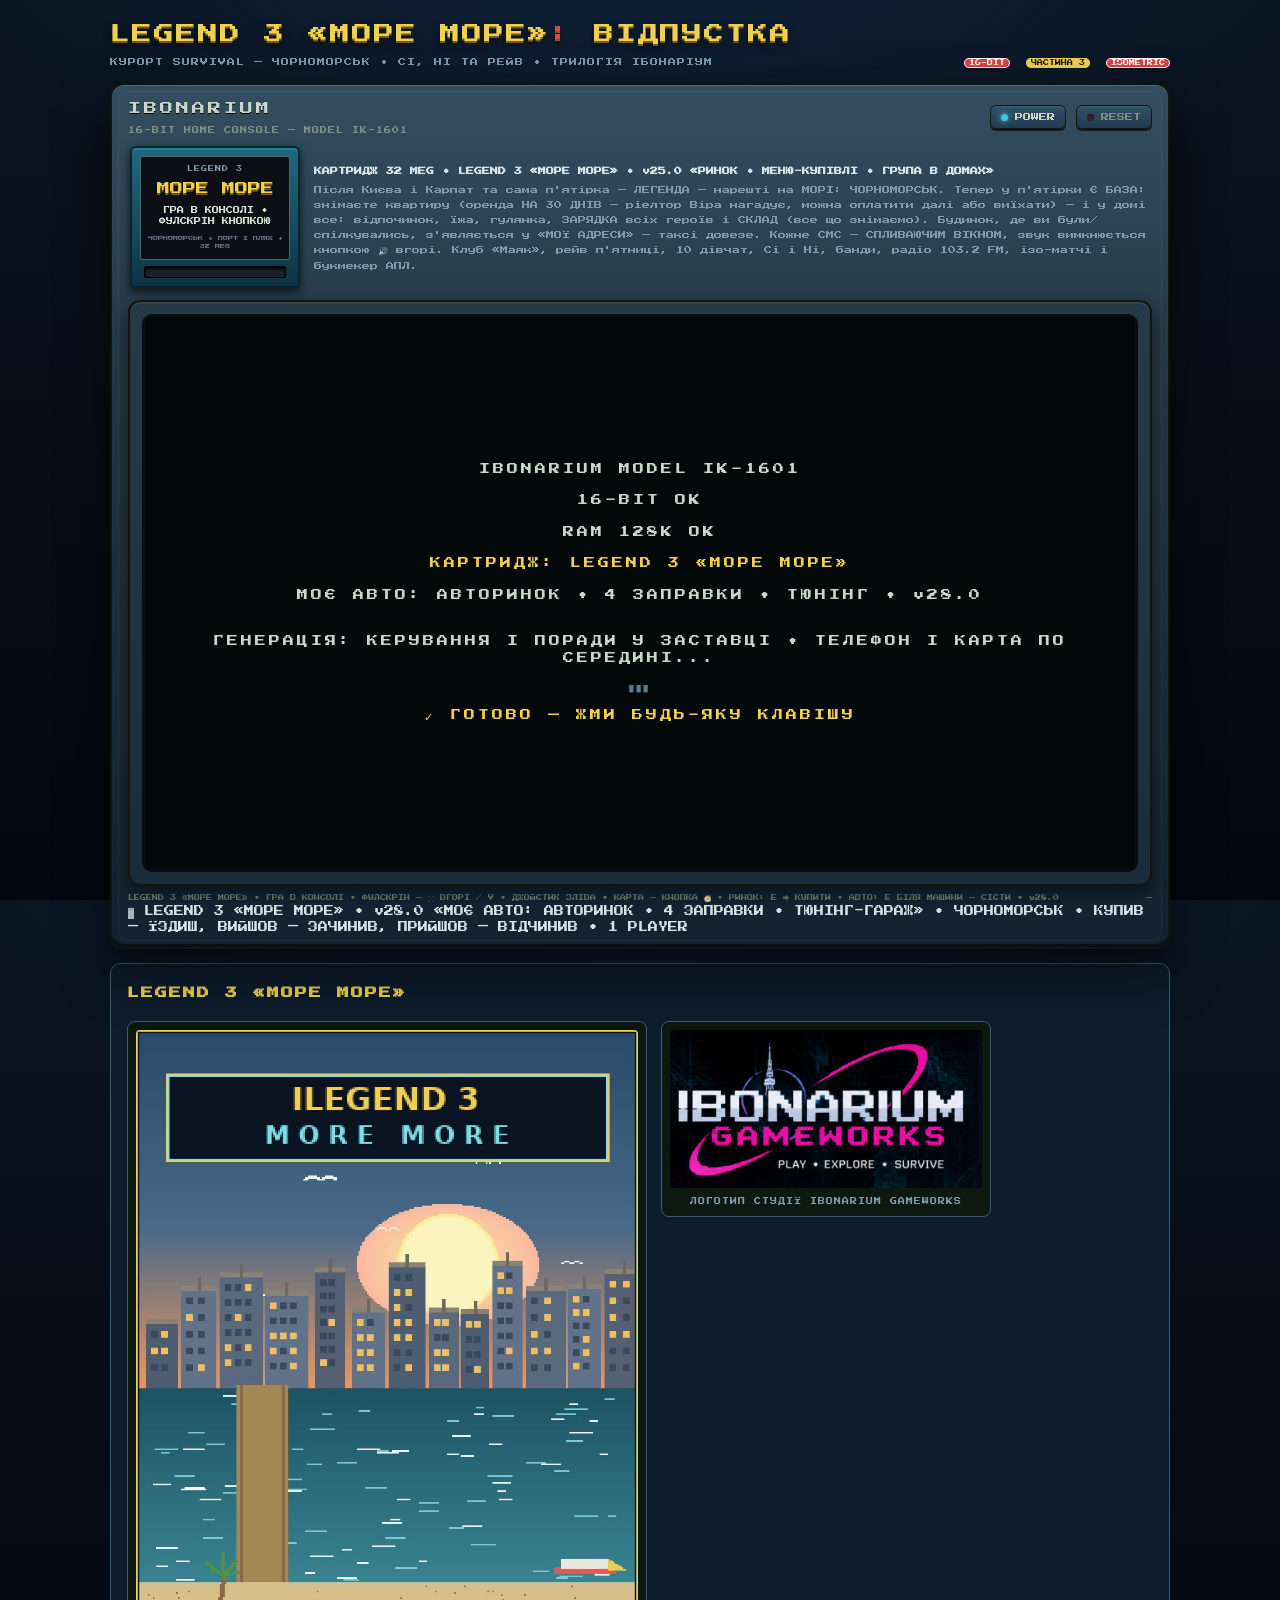
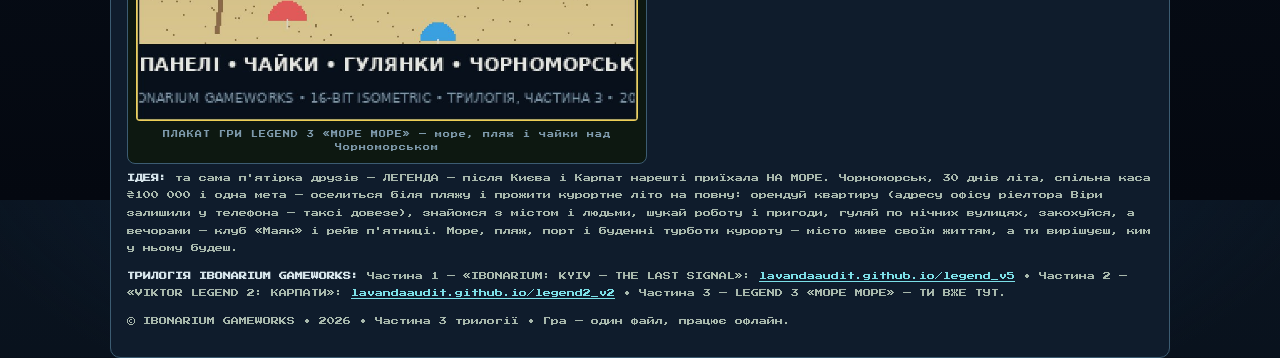
<file: index.dev.html>
<!DOCTYPE html>
<html lang="uk">
<head>
<meta charset="UTF-8">
<meta name="viewport" content="width=device-width, initial-scale=1, maximum-scale=1, user-scalable=no, viewport-fit=cover">
<meta name="theme-color" content="#000000">
<title>LEGEND 3 «МОРЕ МОРЕ» • ЧОРНОМОРСЬК • РИНОК • МЕНЮ-КУПІВЛІ • ГРУПА В ДОМАХ • V25.0 • 16-BIT</title>
<link rel="preconnect" href="https://fonts.googleapis.com">
<link rel="preconnect" href="https://fonts.gstatic.com" crossorigin>
<link href="https://fonts.googleapis.com/css2?family=Press+Start+2P&display=swap" rel="stylesheet">
<link rel="stylesheet" href="style.css?v=22">
</head>
<body>
<div id="shell">
  <header id="pagehead">
    <div class="ph-l">
      <span class="ph-t1">LEGEND 3 «МОРЕ МОРЕ»<span class="ph-dot">:</span> ВІДПУСТКА</span>
      <span class="ph-t2">КУРОРТ SURVIVAL — ЧОРНОМОРСЬК • СІ, НІ ТА РЕЙВ • ТРИЛОГІЯ ІБОНАРІУМ</span>
    </div>
    <div class="ph-r">
      <span class="ph-badge">16-BIT</span>
      <span class="ph-badge gold">ЧАСТИНА 3</span>
      <span class="ph-badge">ISOMETRIC</span>
    </div>
  </header>

  <div id="console">
    <div id="console-top">
      <div class="cbrand">
        <span class="cb1">IBONARIUM</span>
        <span class="cb2">16-BIT HOME CONSOLE — MODEL IK-1601</span>
      </div>
      <div class="cctl">
        <button id="btn-power" class="cbtn active" title="Живлення"><i class="led"></i><span>POWER</span></button>
        <button id="btn-reset" class="cbtn" title="Перезапуск гри"><i class="led"></i><span>RESET</span></button>
      </div>
    </div>

    <div id="cartrow">
      <div id="cart">
        <div id="cart-label">
          <span class="cl-top">LEGEND 3</span>
          <span class="cl-mid">МОРЕ МОРЕ</span>
          <span class="cl-low">ГРА В КОНСОЛІ • ФУЛСКРІН КНОПКОЮ</span>
          <span class="cl-foot">ЧОРНОМОРСЬК • ПОРТ І ПЛЯЖ • 32 MEG</span>
        </div>
        <div id="cart-slot"></div>
      </div>
      <div id="cart-info">
        <b>КАРТРИДЖ 32 MEG • LEGEND 3 «МОРЕ МОРЕ» • v25.0 «РИНОК • МЕНЮ-КУПІВЛІ • ГРУПА В ДОМАХ»</b>
        Після Києва і Карпат та сама п'ятірка — ЛЕГЕНДА — нарешті на МОРІ: ЧОРНОМОРСЬК. Тепер у п'ятірки Є БАЗА: знімаєте квартиру (оренда НА 30 ДНІВ — ріелтор Віра нагадує, можна оплатити далі або виїхати) — і у домі все: відпочинок, їжа, гулянка, ЗАРЯДКА всіх героїв і СКЛАД (все що знімаємо). Будинок, де ви були/спілкувались, з'являється у «МОЇ АДРЕСИ» — таксі довезе. Кожне СМС — СПЛИВАЮЧИМ ВІКНОМ, звук вимкнюється кнопкою 🔊 вгорі. Клуб «Маяк», рейв п'ятниці, 10 дівчат, Сі і Ні, банди, радіо 103.2 FM, ізо-матчі і букмекер АПЛ.
      </div>
    </div>

    <div id="tv">
      <div id="crt">
        <canvas id="game" width="480" height="336"></canvas>
        <div id="scanlines"></div>
        <div id="vign"></div>
        <button id="btn-fs" title="На весь екран (V)">⛶</button>
        <button id="btn-console" title="Сторінка з описом (консоль-ТВ)">🖥</button>
        <button id="btn-music" title="Звук: музика увімк/вимк">🔊</button>
        <button id="btn-phone" title="Телефон (P)"><i>📱</i><span id="bp-badge" class="pbadge hidden">0</span></button>
        <!-- v24.0: СПЛИВАЮЧІ ВІКНА СМС — гравець точно бачить, що прийшло повідомлення -->
        <div id="sms-pop" class="hidden"></div>
        <div id="dpad"><div id="dpad-stick"><div id="dpad-knob"></div></div></div>

        <!-- v18.5: ШВИДКІ ДІЇ — ПРАВИЙ КРАЙ (джойстик руху — ЗЛІВА, гравець: «управління зліва — дія і кнопки справа») -->
        <div id="actpad">
          <button class="actb wide" data-tk="a" title="Дія (E) — головна кнопка"><i>✋</i>E ДІЯ</button>
          <button class="actb" data-tk="x" title="Битка (X)"><i>✊</i>БИТКА</button>
          <button class="actb" data-tk="q" title="Гулянка (Q)"><i>🎉</i>ГУЛЯНКА</button>
          <button class="actb" data-tk="f" title="Фонарик увімк/вимк (F)"><i>🔦</i>СВІТЛО</button>
          <button class="actb" id="act-map" title="Карта (спливаюче вікно)"><i>🧭</i>КАРТА</button>
        </div>

        <!-- v18.6: ВЕЛИКІ КНОПКИ РЕЖИМУ МАТЧУ (⚽/🏀 3×2) — «збільшуй кнопки удар пас»:
             звичайні дії ховаються, натомість — великі ПАС і УДАР/КИДОК + завершення -->
        <div id="matchpad">
          <div class="mrow">
            <button class="bigb gold" id="mp-pass" title="Пас (E)"><i>↔</i><span>ПАС</span></button>
            <button class="bigb gold" id="mp-kick" title="Удар / кидок (X)"><i>🔥</i><span id="mp-kicklbl">УДАР</span></button>
          </div>
          <button class="bigb slim" id="mp-end" title="Завершити матч (ESC)"><i>🏁</i>ЗАВЕРШИТИ МАТЧ</button>
        </div>

        <!-- v18.6: ВЕЛИКІ КНОПКИ ПОКЕРА (бар «Пірат») — ФОЛД/КОЛ/РАЙЗ/ВА-БАНК долоню,
             нижче — НОВА РОЗДАЧА (після руки) і ВСТАТИ (забрати фішки) -->
        <div id="pokerpad">
          <div class="mrow" id="pk-acts">
            <button class="bigb red" id="pk-fold" title="ФОЛД (1)"><i>✖</i><span>ФОЛД</span></button>
            <button class="bigb gold" id="pk-call" title="КОЛ/ЧЕК (2)"><i>✔</i><span id="pk-calllbl">КОЛ</span></button>
          </div>
          <div class="mrow" id="pk-acts2">
            <button class="bigb gold" id="pk-raise" title="РАЙЗ (3)"><i>⬆</i><span id="pk-raiselbl">РАЙЗ</span></button>
            <button class="bigb red" id="pk-allin" title="ВА-БАНК (4)"><i>💥</i><span>ВА-БАНК</span></button>
          </div>
          <div class="mrow" id="pk-done">
            <button class="bigb slim gold" id="pk-next" title="Нова роздача (E)"><i>▶</i>НОВА РОЗДАЧА</button>
          </div>
          <button class="bigb slim" id="pk-stand" title="Встати з-за столу (ESC)"><i>🏁</i>ВСТАТИ (+ФІШКИ)</button>
        </div>

        <!-- v18.7: ВИХІД З ДІЙСТВ (клуб/їжa) — велика кнопка вгорі, ESC теж працює -->
        <button class="bigb slim" id="show-x" title="Піти з дійства (ESC)"><i>✖</i>ПІТИ З ДІЙСТВА</button>

        <div id="hud" class="hidden">
          <div id="hud-mob"></div>
          <!-- v8.0: УСІ ПОКАЗНИКИ ГЕРОЇВ — В ШАПЦІ ЗЛІВА, МАЛЕНЬКІ ІКОНКИ (клік — ГРУПА) -->
          <div id="hud-strip">
            <div class="hchip lead" id="hchip-0" data-h="0" title="ЛЕГЕНДА — ЛІДЕР">
              <canvas id="hf-0" width="16" height="16"></canvas><b id="hn-0">ЛЕГ</b>
              <div class="hcbs"><i class="hp" id="hb-0-hp"></i><i class="hu" id="hb-0-hu"></i><i class="wa" id="hb-0-wa"></i><i class="mo" id="hb-0-mo"></i></div>
              <u class="hcp" id="hp-0">₴20К</u>
            </div>
            <div class="hchip" id="hchip-1" data-h="1" title="TOXIC">
              <canvas id="hf-1" width="16" height="16"></canvas><b id="hn-1">TOXIC</b>
              <div class="hcbs"><i class="hp" id="hb-1-hp"></i><i class="hu" id="hb-1-hu"></i><i class="wa" id="hb-1-wa"></i><i class="mo" id="hb-1-mo"></i></div>
              <u class="hcp" id="hp-1">₴20К</u>
            </div>
            <div class="hchip" id="hchip-2" data-h="2" title="PABLO">
              <canvas id="hf-2" width="16" height="16"></canvas><b id="hn-2">PABLO</b>
              <div class="hcbs"><i class="hp" id="hb-2-hp"></i><i class="hu" id="hb-2-hu"></i><i class="wa" id="hb-2-wa"></i><i class="mo" id="hb-2-mo"></i></div>
              <u class="hcp" id="hp-2">₴20К</u>
            </div>
            <div class="hchip" id="hchip-3" data-h="3" title="DIIN">
              <canvas id="hf-3" width="16" height="16"></canvas><b id="hn-3">DIIN</b>
              <div class="hcbs"><i class="hp" id="hb-3-hp"></i><i class="hu" id="hb-3-hu"></i><i class="wa" id="hb-3-wa"></i><i class="mo" id="hb-3-mo"></i></div>
              <u class="hcp" id="hp-3">₴20К</u>
            </div>
            <div class="hchip" id="hchip-4" data-h="4" title="ROCK">
              <canvas id="hf-4" width="16" height="16"></canvas><b id="hn-4">ROCK</b>
              <div class="hcbs"><i class="hp" id="hb-4-hp"></i><i class="hu" id="hb-4-hu"></i><i class="wa" id="hb-4-wa"></i><i class="mo" id="hb-4-mo"></i></div>
              <u class="hcp" id="hp-4">₴20К</u>
            </div>
          </div>

          <div id="hud-tr">
            <div id="hud-day">ДЕНЬ 1 <span id="hud-clock">08:00</span> <span id="hud-phase" title="Фаза доби">🌤️</span> <span id="hud-wx" class="wxs">СОНЦЕ</span> <span id="hud-mode" title="Режим: ЗА ВСІХ">👥</span> <b id="hud-money">₴0</b></div>
            <!-- v17.0: чорну мінімапу прибрано — є кнопка 🧭 КАРТА і спливаюче вікно карти -->
            <div id="hud-mission">
              <span class="mflag"></span>
              <div id="hud-mtitle">...</div>
            </div>
          </div>

          <div id="hud-alert" class="hidden"></div>


          <div id="prompt" class="hidden"></div>
          <div id="log"></div>
          <div id="banner" class="hidden"></div>
        </div>

        <div id="ui">
          <div id="boot" class="screen"></div>

          <div id="title" class="screen hidden">
            <canvas id="logo" width="320" height="150"></canvas>
            <div id="menu"></div>
            <div id="title-foot">© 199X IBONARIUM GAMES • LEGEND 3 «МОРЕ МОРЕ» • ЧОРНОМОРСЬК • 16-BIT ISOMETRIC SURVIVAL</div>
          </div>

                  <div id="dlg" class="screen hidden">
            <div id="dlg-box">
              <button id="dlg-x" title="Закрити (ESC)">✖</button>
              <div id="dlg-name">—</div>
              <div id="dlg-text">—</div>
              <div id="dlg-opts"></div>
            </div>
          </div>

          <div id="panel" class="screen hidden">
            <div id="panel-box">
              <div id="panel-head"><span id="panel-title">—</span><button id="panel-x" title="Закрити (ESC)">✖ ЗАКРИТИ</button></div>
              <div id="panel-body"></div>
            </div>
          </div>

          <div id="scene" class="screen hidden">
            <div id="scene-box">
              <div id="scene-icon">🔥</div>
              <div id="scene-title">—</div>
              <div id="scene-text">—</div>
              <div id="scene-foot">ДАЛІ ▶ (E / клік)</div>
            </div>
          </div>

          <div id="ph-dlg" class="hidden"></div>
          <div id="actmenu" class="hidden"></div>
          <div id="fade" class="hidden"></div>
          <button id="climb-abort" class="hidden" title="Повернутись з маршруту">✖ ЗІЙТИ З МАРШРУТУ</button>
          <button id="int-exit" class="hidden" title="Вийти з приміщення (ESC)">✖ ВИХІД</button>
        </div>

        <!-- v11.0: СПЛИВАЮЧІ ВІКНА В ЕКРАНІ ГРИ (права колонка консоли більше не існує):
             🗺 КАРТА — вікно по центру (🧭 зліва / тап по мінімапі), 📱 ТЕЛЕФОН — вікно справа -->
        <div id="map-panel" class="hidden">
          <div id="mp-head"><b>🗺 КАРТА</b><button id="mp-x" title="Закрити карту">✖</button><span id="mp-zone">ЧОРНОМОРСЬК</span></div>
          <canvas id="mp-canvas" width="184" height="108"></canvas>
          <div id="mp-sel" class="hidden"><b id="mp-sname">—</b>
            <div class="mp-btns"><button class="mpb" id="mp-walk">🚶 ПІШКИ</button><button class="mpb" id="mp-taxi">🚕 ТАКСІ</button><button class="mpb x" id="mp-sel-x">✖</button></div>
          </div>
          <div id="mp-foot">🏠 БАЗА — жовта велика позначка (сон, їжа, СКЛАД п'ятірки) • 📍 зелені — твої адреси (був/комунікував) • тап по пункту → ПІШКИ / ТАКСІ • всі адреси — у телефона: ТАКСІ і GPS («МОЇ АДРЕСИ») • ⚪ ти • 🟦 група • 🟧 артефакти (лампа радіо)</div>
        </div>
        <div id="phone-ui" class="hidden">
          <div id="ph-tab" title="Відкрити телефон (P)"><span class="ph-ticon">☎</span><span class="ph-ttxt">ТЕЛЕФОН</span><span id="ph-badge3" class="ph-badge hidden">0</span></div>
          <div id="ph-topbar"><span id="ph-clock">08:00</span><span class="ph-op">103.2 FM</span><span id="ph-badge" class="ph-badge hidden">0</span><span class="ph-bat" id="ph-bat">🔋</span><button id="ph-min" title="Згорнути (P)">▼</button></div>
          <div id="ph-screen">
            <div id="ph-home">
              <div id="ph-homecap">📁 ПАПКИ ПО ДІЯХ — ТАПНИ ПАПКУ ▸</div>
              <div id="ph-appgrid"></div>
            </div>
            <div id="ph-app" class="hidden">
              <div id="ph-apphead"><button id="ph-back">◄ ДОМОВ</button><b id="ph-apptitle">—</b></div>
              <div id="ph-body"></div>
            </div>
          </div>
          <div id="ph-dock">
            <div class="phapp dock" data-app="sms">✉<i>СМС<b id="ph-badge2" class="ph-badge hidden">0</b></i></div>
            <div class="phapp dock" data-app="gps">🗺<i>GPS</i></div>
            <div class="phapp dock" data-app="bag">🎒<i>РЮКЗАК</i></div>
            <div class="phapp dock" data-app="quests">📋<i>КВЕСТИ</i></div>
            <div id="ph-homebtn" class="phnav" title="Головний екран — папки">⌂<i>ДОМОВ</i></div>
            <div id="ph-x" class="phnav" title="Згорнути (P)">▾<i>ЗГОРН</i></div>
          </div>
        </div>
      </div>
    </div>
    <div id="tv-foot">
        <span>LEGEND 3 «МОРЕ МОРЕ» • ГРА В КОНСОЛІ • ФУЛСКРІН — ⛶ ВГОРІ / V • ДЖОЙСТИК ЗЛІВА • КАРТА — КНОПКА 🧭 • РИНОК: E → КУПИТИ • АВТО: E БІЛЯ МАШИНИ — СІСТИ • v28.0</span>
        <span id="fps">—</span>
      </div>

    <div id="console-foot">
      <span>▓ LEGEND 3 «МОРЕ МОРЕ» • v28.0 «МОЄ АВТО: АВТОРИНОК • 4 ЗАПРАВКИ • ТЮНІНГ-ГАРАЖ» • ЧОРНОМОРСЬК • КУПИВ — ЇЗДИШ, ВИЙШОВ — ЗАЧИНИВ, ПРИЙШОВ — ВІДЧИНИВ • 1 PLAYER</span>
    </div>
  </div>

  <section id="about">
    <h3>LEGEND 3 «МОРЕ МОРЕ»</h3>
    <div id="ab-assets">
      <div class="ab-row">
        <figure class="ab-fig big"><img src="assets/1.jpg" alt="Плакат гри LEGEND 3 «МОРЕ МОРЕ»"><figcaption>ПЛАКАТ ГРИ LEGEND 3 «МОРЕ МОРЕ» — море, пляж і чайки над Чорноморськом</figcaption></figure>
        <figure class="ab-fig"><img src="assets/logo.jpg" alt="Логотип студії IBONARIUM GAMEWORKS"><figcaption>ЛОГОТИП СТУДІЇ IBONARIUM GAMEWORKS</figcaption></figure>
      </div>
    </div>
    <p><b>ІДЕЯ:</b> та сама п&#39;ятірка друзів — ЛЕГЕНДА — після Києва і Карпат нарешті приїхала НА МОРЕ. Чорноморськ, 30 днів літа, спільна каса &#8372;100 000 і одна мета — оселиться біля пляжу і прожити курортне літо на повну: орендуй квартиру (адресу офісу ріелтора Віри залишили у телефона — таксі довезе), знайомся з містом і людьми, шукай роботу і пригоди, гуляй по нічних вулицях, закохуйся, а вечорами — клуб «Маяк» і рейв п&#39;ятниці. Море, пляж, порт і буденні турботи курорту — місто живе своїм життям, а ти вирішуєш, ким у ньому будеш.</p>
    <p><b>ТРИЛОГІЯ IBONARIUM GAMEWORKS:</b> Частина 1 — «IBONARIUM: KYIV — THE LAST SIGNAL»: <a href="https://lavandaaudit.github.io/legend_v5/" target="_blank" rel="noopener">lavandaaudit.github.io/legend_v5</a> • Частина 2 — «VIKTOR LEGEND 2: КАРПАТИ»: <a href="https://lavandaaudit.github.io/legend2_v2/" target="_blank" rel="noopener">lavandaaudit.github.io/legend2_v2</a> • Частина 3 — LEGEND 3 «МОРЕ МОРЕ» — ТИ ВЖЕ ТУТ.</p>
    <p>© IBONARIUM GAMEWORKS • 2026 • Частина 3 трилогії • Гра — один файл, працює офлайн.</p>
    <!-- v22: КОМПАКТНЕ КЕРУВАННЯ — сховане на сторінці (CSS), відкривається
         вікном ⌨ КЕРУВАННЯ у заставці гри (IB.openControls клонує цей блок) -->
    <div id="ab-controls">
      <div class="ab-cap">&#9656; КЕРУВАННЯ:</div>
      <div class="cl">
        <div><b>WASD / ←↑↓→</b> рух (у море — плавання) • <b>SHIFT</b> біг</div>
        <div><b>E — ГОЛОВНА КНОПКА:</b> все поруч — двері, таксі, крамниці, шаурма, футбол/баскет 3×2, волейбол, засмагання, сміття (₴8); внизу меню — ГУЛЯНКА, БАГАЖ, ГУКАТИ, СВІТЛО; цифри 1-9 — швидкий вибір • <b>1-4</b> їсти/пити/спати/відпочити</div>
        <div><b>P — ТЕЛЕФОН:</b> СМС, GPS, банк, таксі (тут і адреса ріелтора Віри!), житло, квести, радіо 103.2 • <b>TAB</b> карта районів: клік по пункту → ПІШКИ або ТАКСІ</div>
        <div><b>M</b> рюкзак • <b>J</b> журнал • <b>G</b> група • <b>T</b> розваги • <b>Q</b> гулянка • <b>F</b> фонарик • <b>X</b> битка • <b>R</b> гукати • <b>ESC</b> сейв • <b>V</b> весь екран</div>
        <div><b>МОБІЛЬНИЙ:</b> джойстик ЗЛІВА — рух; кнопки СПРАВА: E ДІЯ (головна), БИТКА, ГУЛЯНКА, СВІТЛО, 🧭 КАРТА (відкриває і закриває карту); 📱 телефон — вгорі; у матчах і покері — великі кнопки ПАС/УДАР/ФОЛД/КОЛ</div>
        <div><b>РЕЖИМ:</b> п&#39;ятірка разом або «за одного» — решта їде на пляж і пише СМС; зустрічі — «ЗУСТРІЧ НА ПЛЯЖІ/У КЛУБІ/ДОДОМУ»</div>
        <div><b>МОЄ АВТО (v28):</b> АВТОРИНОК «АВТОМОРЕ» — купи машину (₴38-96 тис, спільна каса). E біля свого авто — ВІДЧИНИТИ І СІСТИ; їзда джойстиком вулицями (п&#39;ятірка в салоні); E за кермом — ВИЙТИ І ЗАЧИНИТИ. Паливо: бак 45 л — вистачає на кілька днів; ЗАПРАВКИ ×4 (колонки на бетоні, E): «Паллада-Нафта» Північ/Центр, «Мазит» Південь, «Порт-Сервіс». Каністра ₴300 (+25%), евакуатор ₴400. ТЮНІНГ «КЕРМ»: колір ₴600 (10 палітра), мийка ₴120. Додаток 🚗 АВТО у телефона — стан авто і адреси</div>
        <div><b>ТАКСІ І МАРШРУТКА:</b> таксі «Чорноморець» 680-0 — виклик з телефона/карти, їде вулицями, ₴2.2/квартал (E біля авто — «ВСІ» або «ЛИШЕ Я»); №7 — петля пр. Миру → лінії, ₴12</div>
        <div><b>ЖИТЛО:</b> офіс ріелтора Віри «БІЛЯ МОРЕ» (просп. Миру) — оренда НА 30 ДНІВ ₴3-30 тис./міс або купівля; 🏠 БАЗА: сон-зарядка всіх, їжа, гулянка, СКЛАД (все що знімаємо); Віра нагадує за 3 дні — оплати далі або виїхай; виїзд = склад пропадає; адреси всіх будинків, де був — у ТАКСІ («МОЇ АДРЕСИ»)</div>
        <div><b>ГРОШІ:</b> спільна каса ₴100 000 + кишені; банк «Грива» — журнал розрахунків; заробіток — квести, зміна вантажника, свідання (ЦЕ ВИТРАТИ), кур&#39;єрка, сміття</div>
        <div><b>КВЕСТИ (27):</b> робота (кур&#39;єр, вантажник, таксі, будівник, мийник + АВТОСПРАВА: перша машина і повний бак), відпочинок, детектив, жах, банди • <b>БАНДИ:</b> «Портові», «Бронкові» + своя «ВВ13» (репутація 20+, свої не б&#39ють своїх)</div>
        <div><b>МІСТО ЖИВЕ:</b> ~90 NPC з професіями, торг, лікар, професор-вікторина; розмови у будинках — питання → відповіді і підказки; дружба → подарунки і знижки; 10 дівчат — побачення (кафе/пляж/клуб/луна-парк)</div>
        <div><b>КУРОРТ:</b> спека — сонячний удар (вода, крем, тінь); засмага 0-100; гроза — блискавки; ШТОРМ — купання заборонено; ніч на березі прохолодна; чайки — годуй і ганяй; артефакти (14) — лампа радіо світить їх на GPS</div>
      </div>
    </div>
  </section>
</div>
<script src="js/palette.js?v=22"></script>
<script src="js/audio.js?v=22"></script>
<script src="js/v5assets.js?v=22"></script>
<script src="js/cars3.js?v=28"></script>
<script src="js/sprites.js?v=22"></script>
<script src="js/world.js?v=22"></script>
<script src="js/ents.js?v=22"></script>
<script src="js/sys.js?v=22"></script>
<script src="js/gfx.js?v=22"></script>
<script src="js/sky.js?v=22"></script>
<script src="js/talk.js?v=22"></script>
<script src="js/main.js?v=22"></script>
<script src="js/phone.js?v=22"></script>
<script src="js/quests5.js?v=22"></script>
<script src="js/carown.js?v=28"></script>
</body>
</html>
</file>
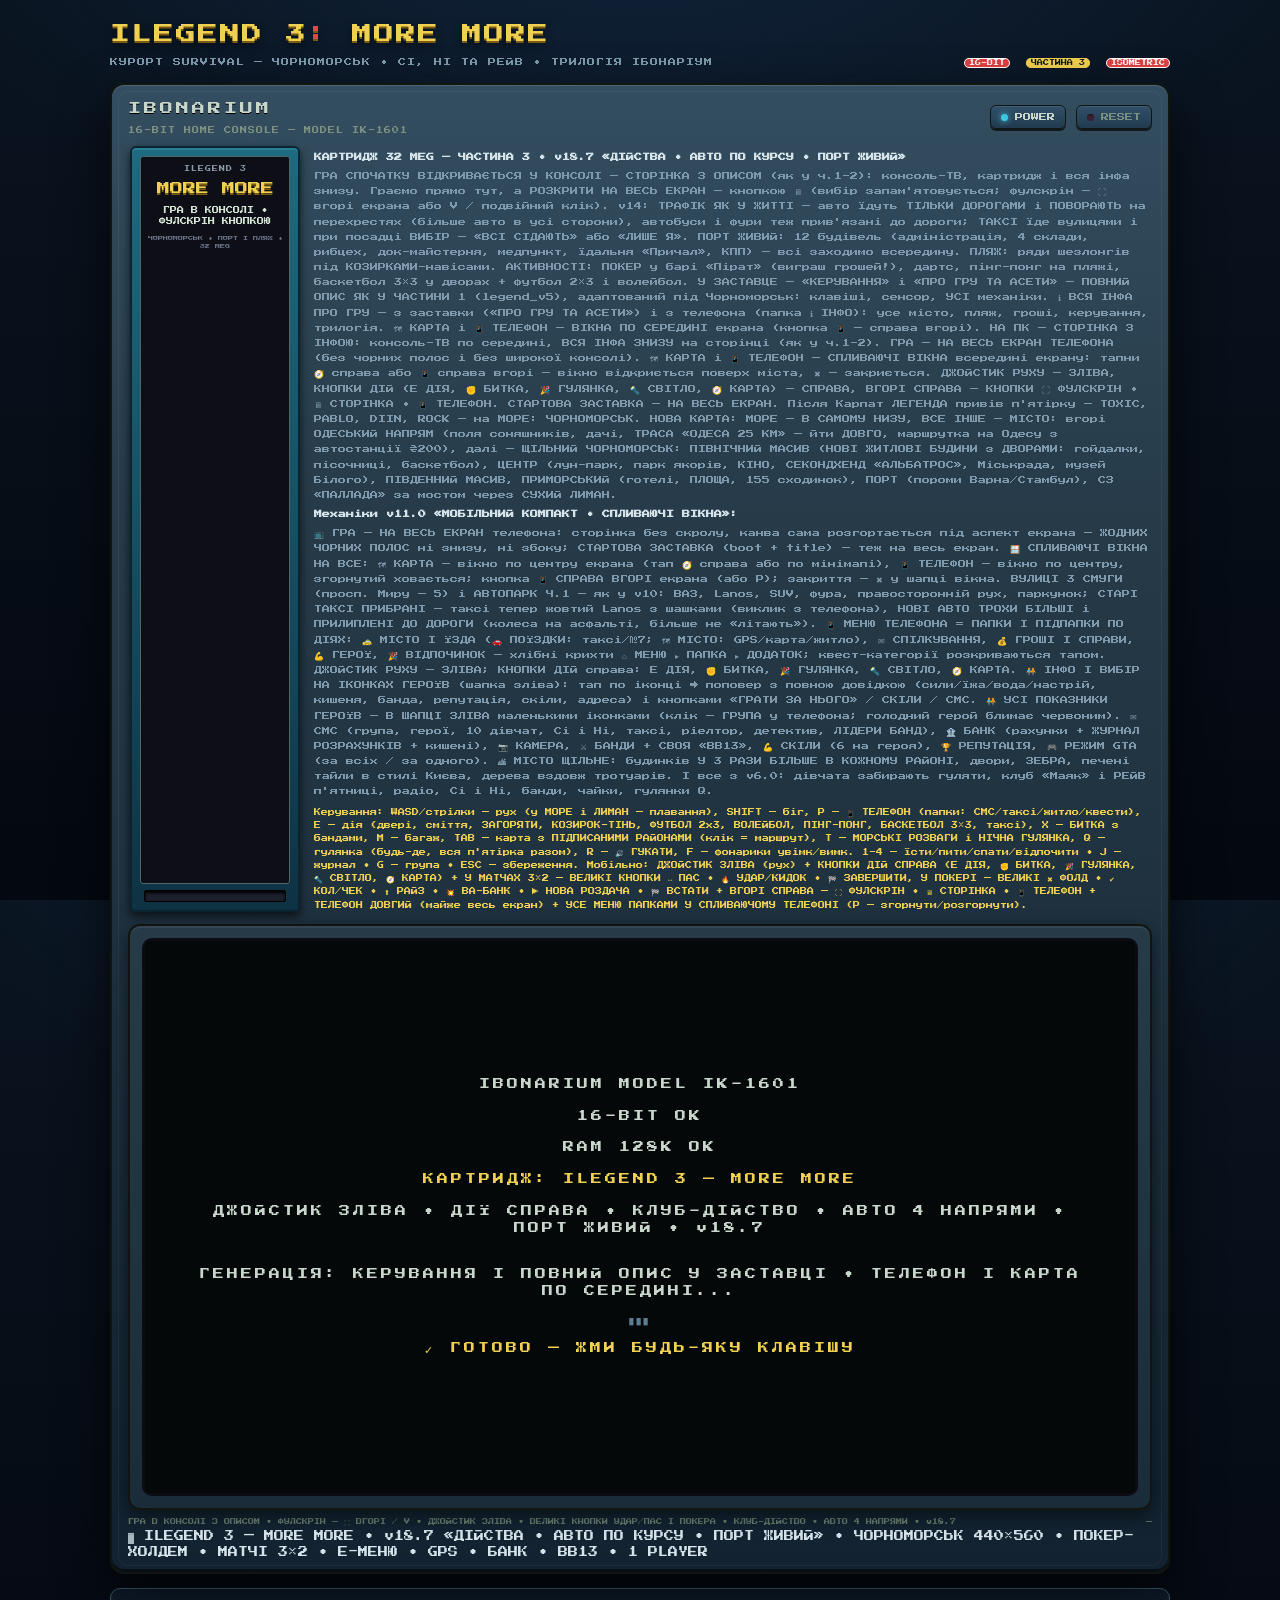
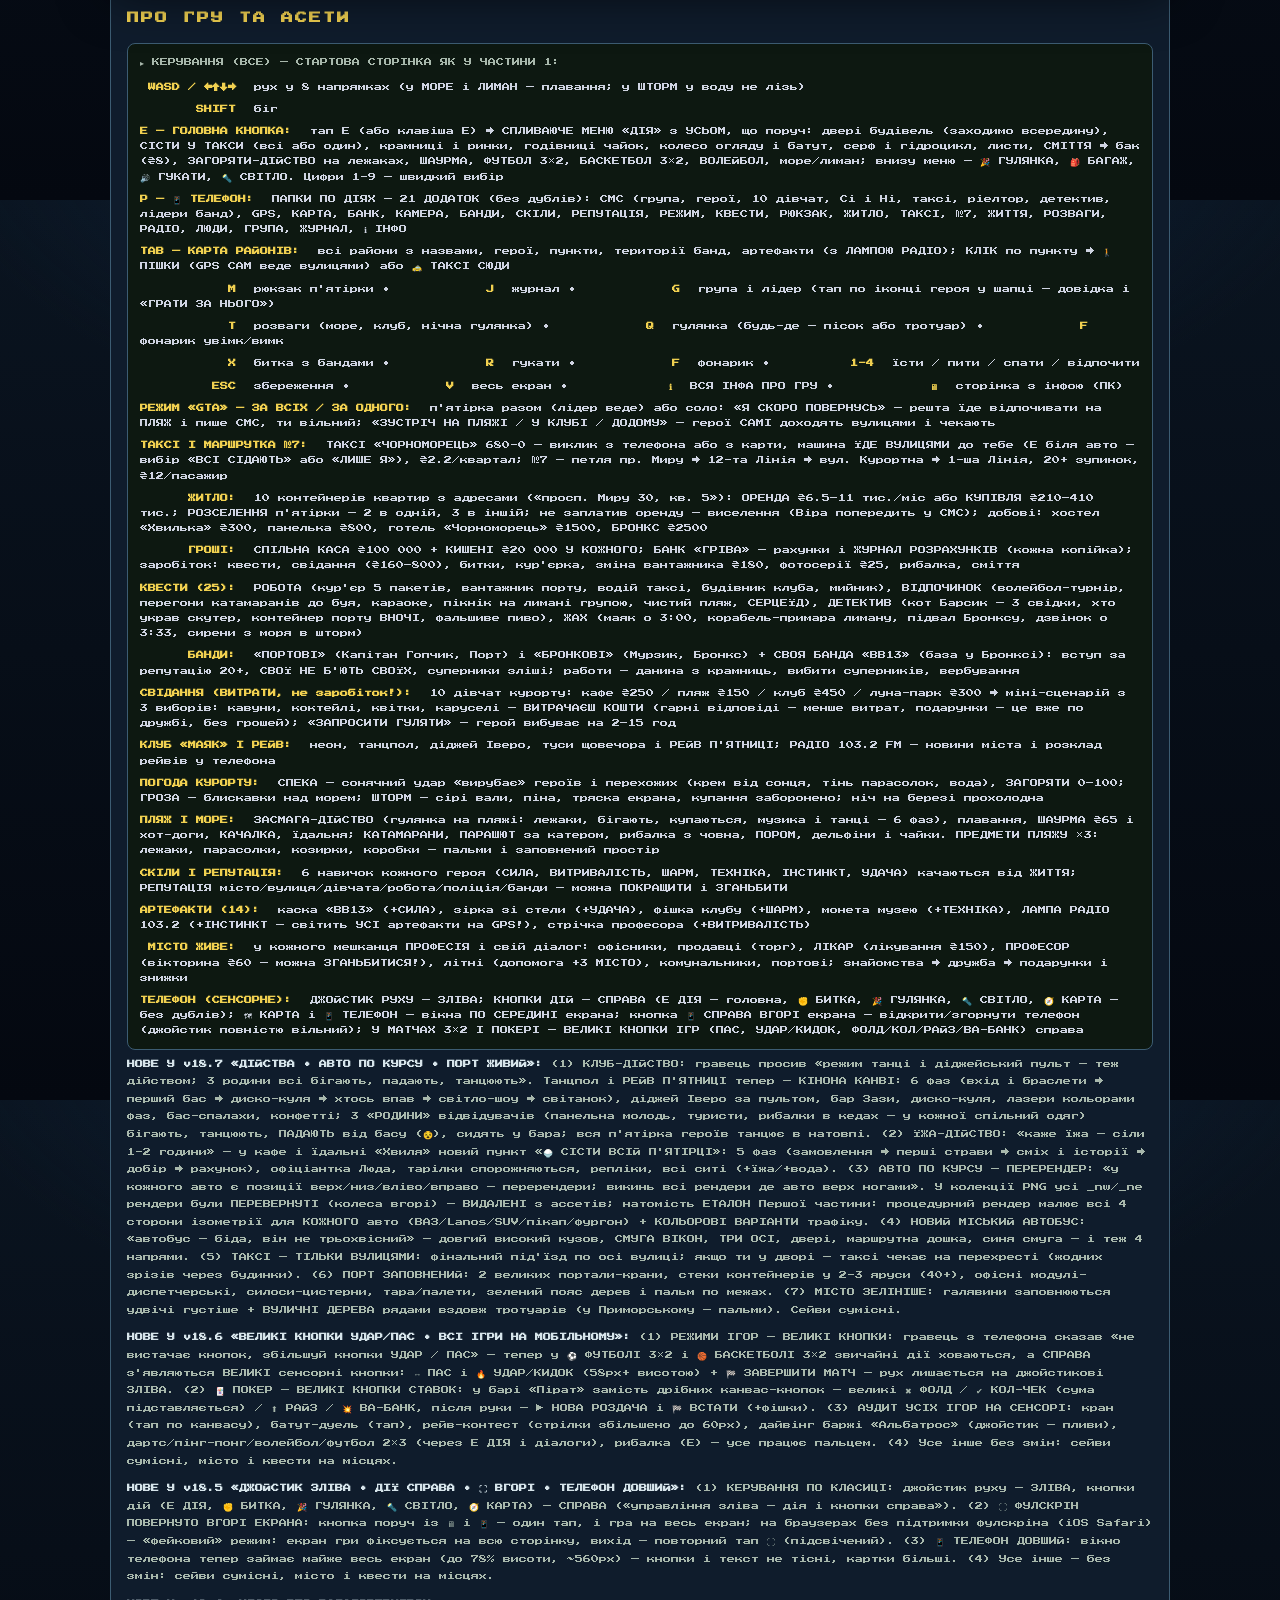
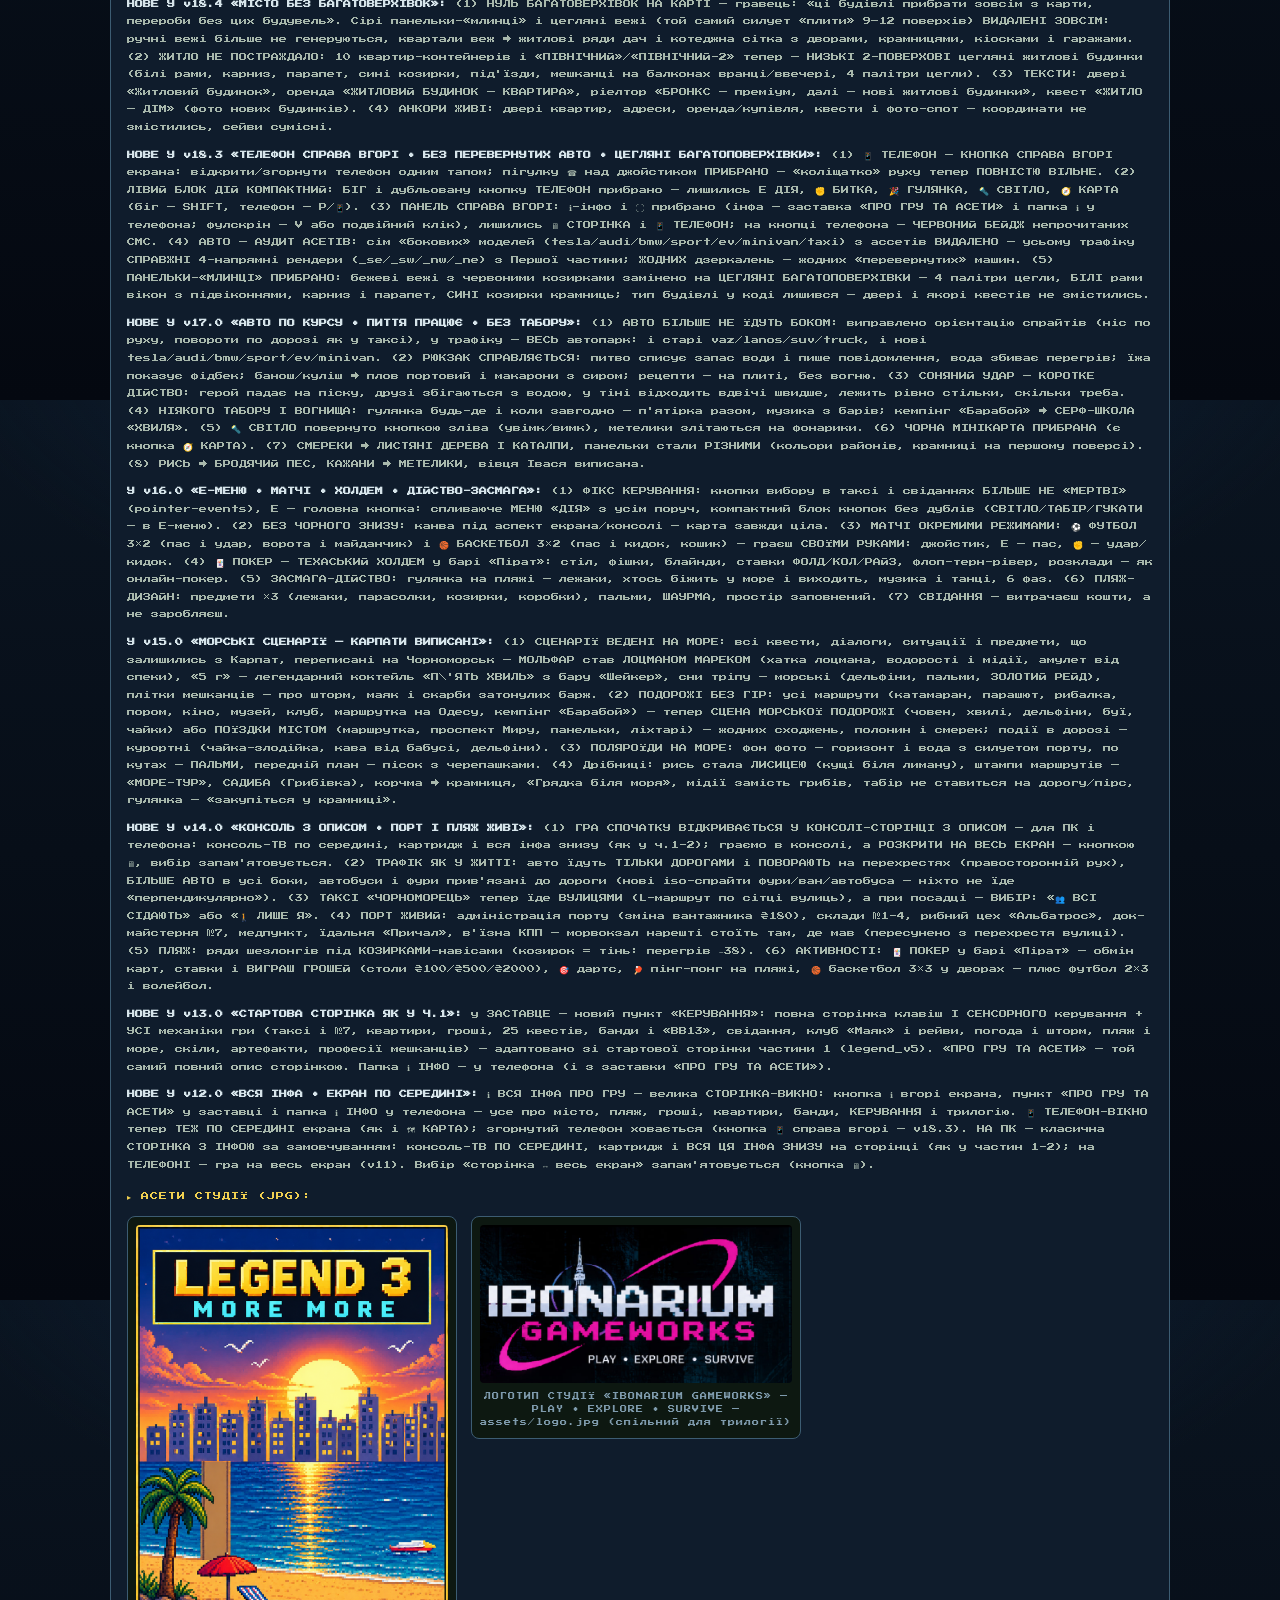
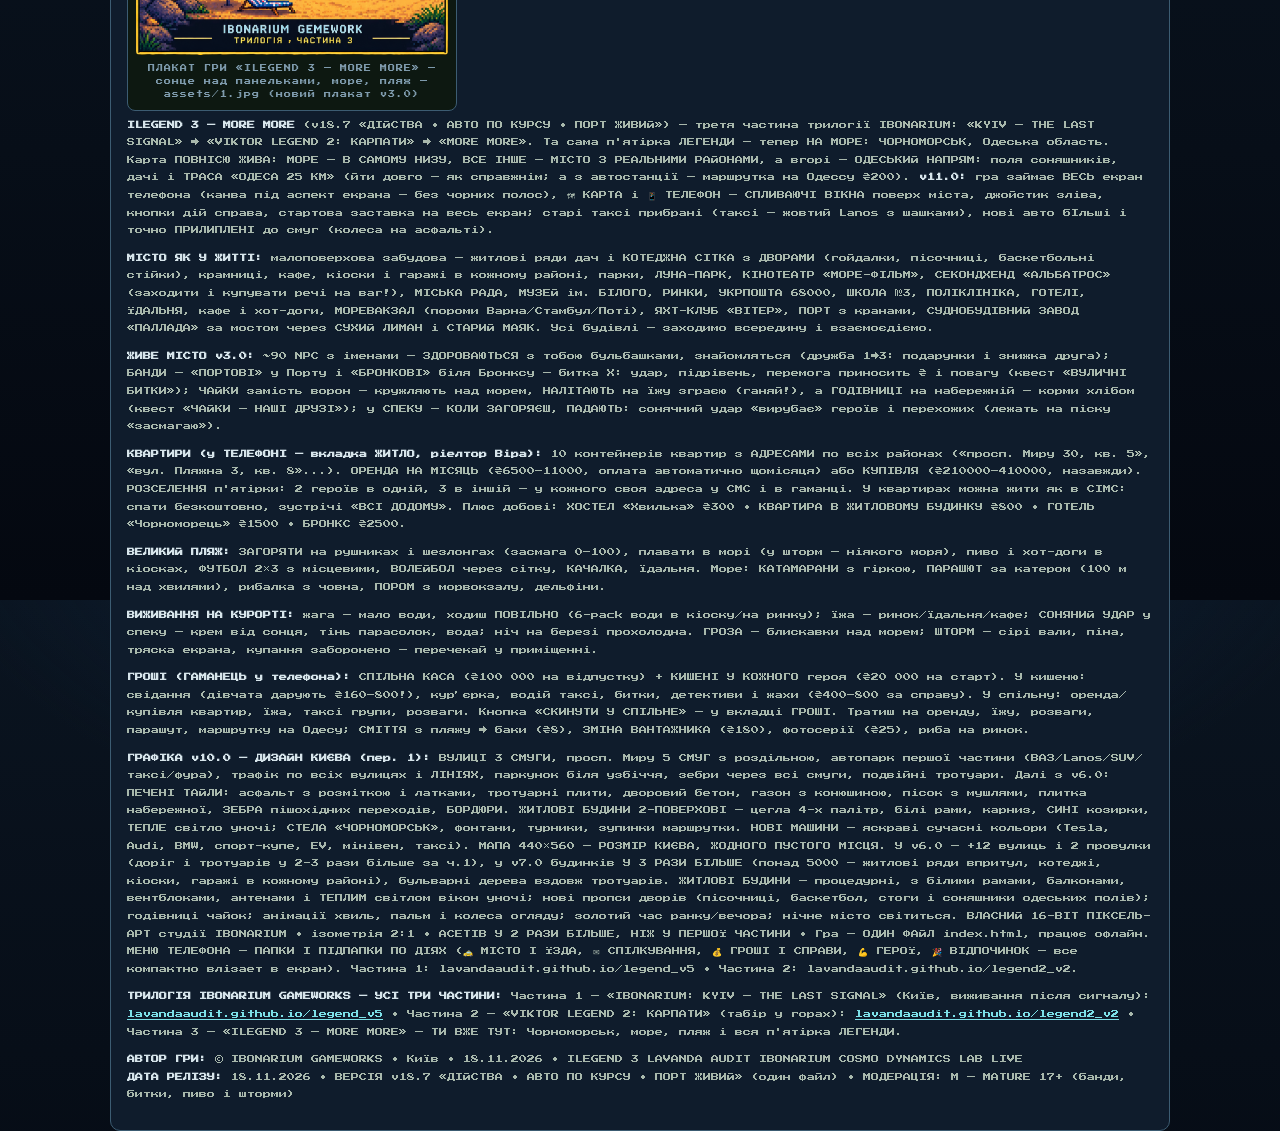
<file: ilegend3/index.dev.html>
<!DOCTYPE html>
<html lang="uk">
<head>
<meta charset="UTF-8">
<meta name="viewport" content="width=device-width, initial-scale=1, maximum-scale=1, user-scalable=no, viewport-fit=cover">
<meta name="theme-color" content="#000000">
<title>ILEGEND 3 — MORE MORE • ЧОРНОМОРСЬК • ПРИЛИВИ • ТРИ АКТИ ЛІТА • «ПАЛЛАДА» • V18.7 • 16-BIT</title>
<link rel="preconnect" href="https://fonts.googleapis.com">
<link rel="preconnect" href="https://fonts.gstatic.com" crossorigin>
<link href="https://fonts.googleapis.com/css2?family=Press+Start+2P&display=swap" rel="stylesheet">
<link rel="stylesheet" href="style.css?v=21">
</head>
<body>
<div id="shell">
  <header id="pagehead">
    <div class="ph-l">
      <span class="ph-t1">ILEGEND 3<span class="ph-dot">:</span> MORE MORE</span>
      <span class="ph-t2">КУРОРТ SURVIVAL — ЧОРНОМОРСЬК • СІ, НІ ТА РЕЙВ • ТРИЛОГІЯ ІБОНАРІУМ</span>
    </div>
    <div class="ph-r">
      <span class="ph-badge">16-BIT</span>
      <span class="ph-badge gold">ЧАСТИНА 3</span>
      <span class="ph-badge">ISOMETRIC</span>
    </div>
  </header>

  <div id="console">
    <div id="console-top">
      <div class="cbrand">
        <span class="cb1">IBONARIUM</span>
        <span class="cb2">16-BIT HOME CONSOLE — MODEL IK-1601</span>
      </div>
      <div class="cctl">
        <button id="btn-power" class="cbtn active" title="Живлення"><i class="led"></i><span>POWER</span></button>
        <button id="btn-reset" class="cbtn" title="Перезапуск гри"><i class="led"></i><span>RESET</span></button>
      </div>
    </div>

    <div id="cartrow">
      <div id="cart">
        <div id="cart-label">
          <span class="cl-top">ILEGEND 3</span>
          <span class="cl-mid">MORE MORE</span>
          <span class="cl-low">ГРА В КОНСОЛІ • ФУЛСКРІН КНОПКОЮ</span>
          <span class="cl-foot">ЧОРНОМОРСЬК • ПОРТ І ПЛЯЖ • 32 MEG</span>
        </div>
        <div id="cart-slot"></div>
      </div>
      <div id="cart-info">
        <b>КАРТРИДЖ 32 MEG — ЧАСТИНА 3 • v18.7 «ДІЙСТВА • АВТО ПО КУРСУ • ПОРТ ЖИВИЙ»</b>
        ГРА СПОЧАТКУ ВІДКРИВАЄТЬСЯ У КОНСОЛІ — СТОРІНКА З ОПИСОМ (як у ч.1-2): консоль-ТВ, картридж і вся інфа знизу. Граємо прямо тут, а РОЗКРИТИ НА ВЕСЬ ЕКРАН — кнопкою 🖥 (вибір запам'ятовується; фулскрін — ⛶ вгорі екрана або V / подвійний клік). v14: ТРАФІК ЯК У ЖИТТІ — авто їдуть ТІЛЬКИ ДОРОГАМИ і ПОВОРАЮТЬ на перехрестях (більше авто в усі сторони), автобуси і фури теж прив'язані до дороги; ТАКСІ їде вулицями і при посадці ВИБІР — «ВСІ СІДАЮТЬ» або «ЛИШЕ Я». ПОРТ ЖИВИЙ: 12 будівель (адміністрація, 4 склади, рибцех, док-майстерня, медпункт, їдальня «Причал», КПП) — всі заходимо всередину. ПЛЯЖ: ряди шезлонгів під КОЗИРКАМИ-навісами. АКТИВНОСТІ: ПОКЕР у барі «Пірат» (виграш грошей!), дартс, пінг-понг на пляжі, баскетбол 3×3 у дворах + футбол 2×3 і волейбол.
        У ЗАСТАВЦЕ — «КЕРУВАННЯ» і «ПРО ГРУ ТА АСЕТИ» — ПОВНИЙ ОПИС ЯК У ЧАСТИНИ 1 (legend_v5), адаптований під Чорноморськ: клавіші, сенсор, УСІ механіки. ℹ ВСЯ ІНФА ПРО ГРУ — з заставки («ПРО ГРУ ТА АСЕТИ») і з телефона (папка ℹ ІНФО): усе місто, пляж, гроші, керування, трилогія. 🗺 КАРТА і 📱 ТЕЛЕФОН — ВІКНА ПО СЕРЕДИНІ екрана (кнопка 📱 — справа вгорі). НА ПК — СТОРІНКА З ІНФОЮ: консоль-ТВ по середині, ВСЯ ІНФА ЗНИЗУ на сторінці (як у ч.1-2).
        ГРА — НА ВЕСЬ ЕКРАН ТЕЛЕФОНА (без чорних полос і без широкої консолі). 🗺 КАРТА і 📱 ТЕЛЕФОН — СПЛИВАЮЧІ ВІКНА всередині екрану: тапни 🧭 справа або 📱 справа вгорі — вікно відкриється поверх міста, ✖ — закриється. ДЖОЙСТИК РУХУ — ЗЛІВА, КНОПКИ ДІЙ (E ДІЯ, ✊ БИТКА, 🎉 ГУЛЯНКА, 🔦 СВІТЛО, 🧭 КАРТА) — СПРАВА, ВГОРІ СПРАВА — КНОПКИ ⛶ ФУЛСКРІН • 🖥 СТОРІНКА • 📱 ТЕЛЕФОН. СТАРТОВА ЗАСТАВКА — НА ВЕСЬ ЕКРАН.
        Після Карпат ЛЕГЕНДА привів п'ятірку — TOXIC, PABLO, DIIN, ROCK — на МОРЕ: ЧОРНОМОРСЬК. НОВА КАРТА: МОРЕ — В САМОМУ НИЗУ, ВСЕ ІНШЕ — МІСТО: вгорі ОДЕСЬКИЙ НАПРЯМ (поля соняшників, дачі, ТРАСА «ОДЕСА 25 КМ» — йти ДОВГО, маршрутка на Одесу з автостанції ₴200), далі — ЩІЛЬНИЙ ЧОРНОМОРСЬК: ПІВНІЧНИЙ МАСИВ (НОВІ ЖИТЛОВІ БУДИНИ з ДВОРАМИ: гойдалки, пісочниці, баскетбол), ЦЕНТР (лун-парк, парк якорів, КІНО, СЕКОНДХЕНД «АЛЬБАТРОС», Міськрада, музей Білого), ПІВДЕННИЙ МАСИВ, ПРИМОРСЬКИЙ (готелі, ПЛОЩА, 155 сходинок), ПОРТ (пороми Варна/Стамбул), СЗ «ПАЛЛАДА» за мостом через СУХИЙ ЛИМАН.
        <b>Механіки v11.0 «МОБІЛЬНИЙ КОМПАКТ • СПЛИВАЮЧІ ВІКНА»:</b> 📺 ГРА — НА ВЕСЬ ЕКРАН телефона: сторінка без скролу, канва сама розгортається під аспект екрана — ЖОДНИХ ЧОРНИХ ПОЛОС ні знизу, ні збоку; СТАРТОВА ЗАСТАВКА (boot + title) — теж на весь екран. 🪟 СПЛИВАЮЧІ ВІКНА НА ВСЕ: 🗺 КАРТА — вікно по центру екрана (тап 🧭 справа або по мінімапі), 📱 ТЕЛЕФОН — вікно по центру, згорнутий ховається; кнопка 📱 СПРАВА ВГОРІ екрана (або P); закриття — ✖ у шапці вікна. ВУЛИЦІ 3 СМУГИ (просп. Миру — 5) і АВТОПАРК Ч.1 — як у v10: ВАЗ, Lanos, SUV, фура, правосторонній рух, паркунок; СТАРІ ТАКСІ ПРИБРАНІ — таксі тепер жовтий Lanos з шашками (виклик з телефона), НОВІ АВТО ТРОХИ БІЛЬШІ і ПРИЛИПЛЕНІ ДО ДОРОГИ (колеса на асфальті, більше не «літають»). 📱 МЕНЮ ТЕЛЕФОНА = ПАПКИ І ПІДПАПКИ ПО ДІЯХ: 🚕 МІСТО І ЇЗДА (🚗 ПОЇЗДКИ: таксі/№7; 🗺 МІСТО: GPS/карта/житло), ✉ СПІЛКУВАННЯ, 💰 ГРОШІ І СПРАВИ, 💪 ГЕРОЇ, 🎉 ВІДПОЧИНОК — хлібні крихти ⌂ МЕНЮ ▸ ПАПКА ▸ ДОДАТОК; квест-категорії розкриваються тапом. ДЖОЙСТИК РУХУ — ЗЛІВА; КНОПКИ ДІЙ справа: E ДІЯ, ✊ БИТКА, 🎉 ГУЛЯНКА, 🔦 СВІТЛО, 🧭 КАРТА. 🧑‍🤝‍🧑 ІНФО І ВИБІР НА ІКОНКАХ ГЕРОЇВ (шапка зліва): тап по іконці → поповер з повною довідкою (сили/їжа/вода/настрій, кишеня, банда, репутація, скіли, адреса) і кнопками «ГРАТИ ЗА НЬОГО» / СКІЛИ / СМС. 🧑‍🤝‍🧑 УСІ ПОКАЗНИКИ ГЕРОЇВ — В ШАПЦІ ЗЛІВА маленькими іконками (клік — ГРУПА у телефона; голодний герой блимає червоним). ✉ СМС (група, герої, 10 дівчат, Сі і Ні, таксі, ріелтор, детектив, ЛІДЕРИ БАНД), 🏦 БАНК (рахунки + ЖУРНАЛ РОЗРАХУНКІВ + кишені), 📷 КАМЕРА, ⚔ БАНДИ + СВОЯ «ВВ13», 💪 СКІЛИ (6 на героя), 🏆 РЕПУТАЦІЯ, 🎮 РЕЖИМ GTA (за всіх / за одного). 🏙 МІСТО ЩІЛЬНЕ: будинків У 3 РАЗИ БІЛЬШЕ В КОЖНОМУ РАЙОНІ, двори, ЗЕБРА, печені тайли в стилі Києва, дерева вздовж тротуарів. І все з v6.0: дівчата забирають гуляти, клуб «Маяк» і РЕЙВ п'ятниці, радіо, Сі і Ні, банди, чайки, гулянки Q.<span class="cart-warn">Керування: WASD/стрілки — рух (у МОРЕ і ЛИМАН — плавання), SHIFT — біг, P — 📱 ТЕЛЕФОН (папки: СМС/таксі/житло/квести), E — дія (двері, сміття, ЗАГОРЯТИ, КОЗИРОК-ТІНЬ, ФУТБОЛ 2х3, ВОЛЕЙБОЛ, ПІНГ-ПОНГ, БАСКЕТБОЛ 3×3, таксі), X — БИТКА з бандами, M — багаж, TAB — карта з ПІДПИСАНИМИ РАЙОНАМИ (клік = маршрут), T — МОРСЬКІ РОЗВАГИ і НІЧНА ГУЛЯНКА, Q — гулянка (будь-де, вся п'ятірка разом), R — 🔊 ГУКАТИ, F — фонарики увімк/вимк. 1-4 — їсти/пити/спати/відпочити • J — журнал • G — група • ESC — збереження. Мобільно: ДЖОЙСТИК ЗЛІВА (рух) + КНОПКИ ДІЙ СПРАВА (E ДІЯ, ✊ БИТКА, 🎉 ГУЛЯНКА, 🔦 СВІТЛО, 🧭 КАРТА) + У МАТЧАХ 3×2 — ВЕЛИКІ КНОПКИ ↔ ПАС • 🔥 УДАР/КИДОК • 🏁 ЗАВЕРШИТИ, У ПОКЕРІ — ВЕЛИКІ ✖ ФОЛД • ✔ КОЛ/ЧЕК • ⬆ РАЙЗ • 💥 ВА-БАНК • ▶ НОВА РОЗДАЧА • 🏁 ВСТАТИ + ВГОРІ СПРАВА — ⛶ ФУЛСКРІН • 🖥 СТОРІНКА • 📱 ТЕЛЕФОН + ТЕЛЕФОН ДОВГИЙ (майже весь екран) + УСЕ МЕНЮ ПАПКАМИ У СПЛИВАЮЧОМУ ТЕЛЕФОНІ (P — згорнути/розгорнути).</span>
      </div>
    </div>

    <div id="tv">
      <div id="crt">
        <canvas id="game" width="480" height="336"></canvas>
        <div id="scanlines"></div>
        <div id="vign"></div>
        <button id="btn-fs" title="На весь екран (V)">⛶</button>
        <button id="btn-console" title="Сторінка з описом (консоль-ТВ)">🖥</button>
        <button id="btn-phone" title="Телефон (P)"><i>📱</i><span id="bp-badge" class="pbadge hidden">0</span></button>
        <div id="dpad"><div id="dpad-stick"><div id="dpad-knob"></div></div></div>

        <!-- v18.5: ШВИДКІ ДІЇ — ПРАВИЙ КРАЙ (джойстик руху — ЗЛІВА, гравець: «управління зліва — дія і кнопки справа») -->
        <div id="actpad">
          <button class="actb wide" data-tk="a" title="Дія (E) — головна кнопка"><i>✋</i>E ДІЯ</button>
          <button class="actb" data-tk="x" title="Битка (X)"><i>✊</i>БИТКА</button>
          <button class="actb" data-tk="q" title="Гулянка (Q)"><i>🎉</i>ГУЛЯНКА</button>
          <button class="actb" data-tk="f" title="Фонарик увімк/вимк (F)"><i>🔦</i>СВІТЛО</button>
          <button class="actb" id="act-map" title="Карта (спливаюче вікно)"><i>🧭</i>КАРТА</button>
        </div>

        <!-- v18.6: ВЕЛИКІ КНОПКИ РЕЖИМУ МАТЧУ (⚽/🏀 3×2) — «збільшуй кнопки удар пас»:
             звичайні дії ховаються, натомість — великі ПАС і УДАР/КИДОК + завершення -->
        <div id="matchpad">
          <div class="mrow">
            <button class="bigb gold" id="mp-pass" title="Пас (E)"><i>↔</i><span>ПАС</span></button>
            <button class="bigb gold" id="mp-kick" title="Удар / кидок (X)"><i>🔥</i><span id="mp-kicklbl">УДАР</span></button>
          </div>
          <button class="bigb slim" id="mp-end" title="Завершити матч (ESC)"><i>🏁</i>ЗАВЕРШИТИ МАТЧ</button>
        </div>

        <!-- v18.6: ВЕЛИКІ КНОПКИ ПОКЕРА (бар «Пірат») — ФОЛД/КОЛ/РАЙЗ/ВА-БАНК долоню,
             нижче — НОВА РОЗДАЧА (після руки) і ВСТАТИ (забрати фішки) -->
        <div id="pokerpad">
          <div class="mrow" id="pk-acts">
            <button class="bigb red" id="pk-fold" title="ФОЛД (1)"><i>✖</i><span>ФОЛД</span></button>
            <button class="bigb gold" id="pk-call" title="КОЛ/ЧЕК (2)"><i>✔</i><span id="pk-calllbl">КОЛ</span></button>
          </div>
          <div class="mrow" id="pk-acts2">
            <button class="bigb gold" id="pk-raise" title="РАЙЗ (3)"><i>⬆</i><span id="pk-raiselbl">РАЙЗ</span></button>
            <button class="bigb red" id="pk-allin" title="ВА-БАНК (4)"><i>💥</i><span>ВА-БАНК</span></button>
          </div>
          <div class="mrow" id="pk-done">
            <button class="bigb slim gold" id="pk-next" title="Нова роздача (E)"><i>▶</i>НОВА РОЗДАЧА</button>
          </div>
          <button class="bigb slim" id="pk-stand" title="Встати з-за столу (ESC)"><i>🏁</i>ВСТАТИ (+ФІШКИ)</button>
        </div>

        <!-- v18.7: ВИХІД З ДІЙСТВ (клуб/їжa) — велика кнопка вгорі, ESC теж працює -->
        <button class="bigb slim" id="show-x" title="Піти з дійства (ESC)"><i>✖</i>ПІТИ З ДІЙСТВА</button>

        <div id="hud" class="hidden">
          <div id="hud-mob"></div>
          <!-- v8.0: УСІ ПОКАЗНИКИ ГЕРОЇВ — В ШАПЦІ ЗЛІВА, МАЛЕНЬКІ ІКОНКИ (клік — ГРУПА) -->
          <div id="hud-strip">
            <div class="hchip lead" id="hchip-0" data-h="0" title="ЛЕГЕНДА — ЛІДЕР">
              <canvas id="hf-0" width="16" height="16"></canvas><b id="hn-0">ЛЕГ</b>
              <div class="hcbs"><i class="hp" id="hb-0-hp"></i><i class="hu" id="hb-0-hu"></i><i class="wa" id="hb-0-wa"></i><i class="mo" id="hb-0-mo"></i></div>
              <u class="hcp" id="hp-0">₴20К</u>
            </div>
            <div class="hchip" id="hchip-1" data-h="1" title="TOXIC">
              <canvas id="hf-1" width="16" height="16"></canvas><b id="hn-1">TOXIC</b>
              <div class="hcbs"><i class="hp" id="hb-1-hp"></i><i class="hu" id="hb-1-hu"></i><i class="wa" id="hb-1-wa"></i><i class="mo" id="hb-1-mo"></i></div>
              <u class="hcp" id="hp-1">₴20К</u>
            </div>
            <div class="hchip" id="hchip-2" data-h="2" title="PABLO">
              <canvas id="hf-2" width="16" height="16"></canvas><b id="hn-2">PABLO</b>
              <div class="hcbs"><i class="hp" id="hb-2-hp"></i><i class="hu" id="hb-2-hu"></i><i class="wa" id="hb-2-wa"></i><i class="mo" id="hb-2-mo"></i></div>
              <u class="hcp" id="hp-2">₴20К</u>
            </div>
            <div class="hchip" id="hchip-3" data-h="3" title="DIIN">
              <canvas id="hf-3" width="16" height="16"></canvas><b id="hn-3">DIIN</b>
              <div class="hcbs"><i class="hp" id="hb-3-hp"></i><i class="hu" id="hb-3-hu"></i><i class="wa" id="hb-3-wa"></i><i class="mo" id="hb-3-mo"></i></div>
              <u class="hcp" id="hp-3">₴20К</u>
            </div>
            <div class="hchip" id="hchip-4" data-h="4" title="ROCK">
              <canvas id="hf-4" width="16" height="16"></canvas><b id="hn-4">ROCK</b>
              <div class="hcbs"><i class="hp" id="hb-4-hp"></i><i class="hu" id="hb-4-hu"></i><i class="wa" id="hb-4-wa"></i><i class="mo" id="hb-4-mo"></i></div>
              <u class="hcp" id="hp-4">₴20К</u>
            </div>
          </div>

          <div id="hud-tr">
            <div id="hud-day">ДЕНЬ 1 <span id="hud-clock">08:00</span> <span id="hud-wx" class="wxs">СОНЦЕ</span> <span id="hud-mode" title="Режим: ЗА ВСІХ">👥</span> <b id="hud-money">₴0</b></div>
            <!-- v17.0: чорну мінімапу прибрано — є кнопка 🧭 КАРТА і спливаюче вікно карти -->
            <div id="hud-mission">
              <span class="mflag"></span>
              <div id="hud-mtitle">...</div>
            </div>
          </div>

          <div id="hud-alert" class="hidden"></div>


          <div id="prompt" class="hidden"></div>
          <div id="log"></div>
          <div id="banner" class="hidden"></div>
        </div>

        <div id="ui">
          <div id="boot" class="screen"></div>

          <div id="title" class="screen hidden">
            <canvas id="logo" width="320" height="150"></canvas>
            <div id="menu"></div>
            <div id="title-foot">© 199X IBONARIUM GAMES • ЧОРНОМОРСЬК • 16-BIT ISOMETRIC SURVIVAL</div>
          </div>

                  <div id="dlg" class="screen hidden">
            <div id="dlg-box">
              <button id="dlg-x" title="Закрити (ESC)">✖</button>
              <div id="dlg-name">—</div>
              <div id="dlg-text">—</div>
              <div id="dlg-opts"></div>
            </div>
          </div>

          <div id="panel" class="screen hidden">
            <div id="panel-box">
              <div id="panel-head"><span id="panel-title">—</span><button id="panel-x" title="Закрити (ESC)">✖ ЗАКРИТИ</button></div>
              <div id="panel-body"></div>
            </div>
          </div>

          <div id="scene" class="screen hidden">
            <div id="scene-box">
              <div id="scene-icon">🔥</div>
              <div id="scene-title">—</div>
              <div id="scene-text">—</div>
              <div id="scene-foot">ДАЛІ ▶ (E / клік)</div>
            </div>
          </div>

          <div id="ph-dlg" class="hidden"></div>
          <div id="actmenu" class="hidden"></div>
          <div id="fade" class="hidden"></div>
          <button id="climb-abort" class="hidden" title="Повернутись з маршруту">✖ ЗІЙТИ З МАРШРУТУ</button>
          <button id="int-exit" class="hidden" title="Вийти з приміщення (ESC)">✖ ВИХІД</button>
        </div>

        <!-- v11.0: СПЛИВАЮЧІ ВІКНА В ЕКРАНІ ГРИ (права колонка консоли більше не існує):
             🗺 КАРТА — вікно по центру (🧭 зліва / тап по мінімапі), 📱 ТЕЛЕФОН — вікно справа -->
        <div id="map-panel" class="hidden">
          <div id="mp-head"><b>🗺 КАРТА</b><button id="mp-x" title="Закрити карту">✖</button><span id="mp-zone">ЧОРНОМОРСЬК</span></div>
          <canvas id="mp-canvas" width="184" height="108"></canvas>
          <div id="mp-sel" class="hidden"><b id="mp-sname">—</b>
            <div class="mp-btns"><button class="mpb" id="mp-walk">🚶 ПІШКИ</button><button class="mpb" id="mp-taxi">🚕 ТАКСІ</button><button class="mpb x" id="mp-sel-x">✖</button></div>
          </div>
          <div id="mp-foot">Тап по пункту → ПІШКИ / ТАКСІ • ⚪ ти • 🟦 група • 🟧 артефакти (лампа радіо)</div>
        </div>
        <div id="phone-ui" class="hidden">
          <div id="ph-tab" title="Відкрити телефон (P)"><span class="ph-ticon">☎</span><span class="ph-ttxt">ТЕЛЕФОН</span><span id="ph-badge3" class="ph-badge hidden">0</span></div>
          <div id="ph-topbar"><span id="ph-clock">08:00</span><span class="ph-op">103.2 FM</span><span id="ph-badge" class="ph-badge hidden">0</span><span class="ph-bat" id="ph-bat">🔋</span><button id="ph-min" title="Згорнути (P)">▼</button></div>
          <div id="ph-screen">
            <div id="ph-home">
              <div id="ph-homecap">📁 ПАПКИ ПО ДІЯХ — ТАПНИ ПАПКУ ▸</div>
              <div id="ph-appgrid"></div>
            </div>
            <div id="ph-app" class="hidden">
              <div id="ph-apphead"><button id="ph-back">◄ ДОМОВ</button><b id="ph-apptitle">—</b></div>
              <div id="ph-body"></div>
            </div>
          </div>
          <div id="ph-dock">
            <div class="phapp dock" data-app="sms">✉<i>СМС<b id="ph-badge2" class="ph-badge hidden">0</b></i></div>
            <div class="phapp dock" data-app="gps">🗺<i>GPS</i></div>
            <div class="phapp dock" data-app="bag">🎒<i>РЮКЗАК</i></div>
            <div class="phapp dock" data-app="quests">📋<i>КВЕСТИ</i></div>
            <div id="ph-homebtn" class="phnav" title="Головний екран — папки">⌂<i>ДОМОВ</i></div>
            <div id="ph-x" class="phnav" title="Згорнути (P)">▾<i>ЗГОРН</i></div>
          </div>
        </div>
      </div>
    </div>
    <div id="tv-foot">
        <span>ГРА В КОНСОЛІ З ОПИСОМ • ФУЛСКРІН — ⛶ ВГОРІ / V • ДЖОЙСТИК ЗЛІВА • ВЕЛИКІ КНОПКИ УДАР/ПАС І ПОКЕРА • КЛУБ-ДІЙСТВО • АВТО 4 НАПРЯМИ • v18.7</span>
        <span id="fps">—</span>
      </div>

    <div id="console-foot">
      <span>▓ ILEGEND 3 — MORE MORE • v18.7 «ДІЙСТВА • АВТО ПО КУРСУ • ПОРТ ЖИВИЙ» • ЧОРНОМОРСЬК 440×560 • ПОКЕР-ХОЛДЕМ • МАТЧІ 3×2 • E-МЕНЮ • GPS • БАНК • ВВ13 • 1 PLAYER</span>
    </div>
  </div>

  <section id="about">
    <h3>ПРО ГРУ ТА АСЕТИ</h3>
    <div id="ab-controls">
      <div class="ab-cap">&#9656; КЕРУВАННЯ (ВСЕ) — СТАРТОВА СТОРІНКА ЯК У ЧАСТИНИ 1:</div>
      <div class="cl">
        <div><b>WASD / ←↑↓→</b> рух у 8 напрямках (у МОРЕ і ЛИМАН — плавання; у ШТОРМ у воду не лізь)</div>
        <div><b>SHIFT</b> біг</div>
        <div><b>E — ГОЛОВНА КНОПКА:</b> тап E (або клавіша E) → СПЛИВАЮЧЕ МЕНЮ «ДІЯ» з УСЬОМ, що поруч: двері будівель (заходимо всередину), СІСТИ У ТАКСИ (всі або один), крамниці і ринки, годівниці чайок, колесо огляду і батут, серф і гідроцикл, листи, СМІТТЯ → бак (₴8), ЗАГОРЯТИ-ДІЙСТВО на лежаках, ШАУРМА, ФУТБОЛ 3×2, БАСКЕТБОЛ 3×2, ВОЛЕЙБОЛ, море/лиман; внизу меню — 🎉 ГУЛЯНКА, 🎒 БАГАЖ, 🔊 ГУКАТИ, 🔦 СВІТЛО. Цифри 1-9 — швидкий вибір</div>
        <div><b>P — 📱 ТЕЛЕФОН:</b> ПАПКИ ПО ДІЯХ — 21 ДОДАТОК (без дублів): СМС (група, герої, 10 дівчат, Сі і Ні, таксі, ріелтор, детектив, лідери банд), GPS, КАРТА, БАНК, КАМЕРА, БАНДИ, СКІЛИ, РЕПУТАЦІЯ, РЕЖИМ, КВЕСТИ, РЮКЗАК, ЖИТЛО, ТАКСІ, №7, ЖИТТЯ, РОЗВАГИ, РАДІО, ЛЮДИ, ГРУПА, ЖУРНАЛ, ℹ ІНФО</div>
        <div><b>TAB — КАРТА РАЙОНІВ:</b> всі райони з назвами, герої, пункти, території банд, артефакти (з ЛАМПОЮ РАДІО); КЛІК по пункту → 🚶 ПІШКИ (GPS САМ веде вулицями) або 🚕 ТАКСІ СЮДИ</div>
        <div><b>M</b> рюкзак п'ятірки • <b>J</b> журнал • <b>G</b> група і лідер (тап по іконці героя у шапці — довідка і «ГРАТИ ЗА НЬОГО»)</div>
        <div><b>T</b> розваги (море, клуб, нічна гулянка) • <b>Q</b> гулянка (будь-де — пісок або тротуар) • <b>F</b> фонарик увімк/вимк</div>
        <div><b>X</b> битка з бандами • <b>R</b> гукати • <b>F</b> фонарик • <b>1-4</b> їсти / пити / спати / відпочити</div>
        <div><b>ESC</b> збереження • <b>V</b> весь екран • <b>ℹ</b> ВСЯ ІНФА ПРО ГРУ • <b>🖥</b> сторінка з інфою (ПК)</div>
        <div><b>РЕЖИМ «GTA» — ЗА ВСІХ / ЗА ОДНОГО:</b> п'ятірка разом (лідер веде) або соло: «Я СКОРО ПОВЕРНУСЬ» — решта їде відпочивати на ПЛЯЖ і пише СМС, ти вільний; «ЗУСТРІЧ НА ПЛЯЖІ / У КЛУБІ / ДОДОМУ» — герої САМІ доходять вулицями і чекають</div>
        <div><b>ТАКСІ І МАРШРУТКА №7:</b> ТАКСІ «ЧОРНОМОРЕЦЬ» 680-0 — виклик з телефона або з карти, машина ЇДЕ ВУЛИЦЯМИ до тебе (E біля авто — вибір «ВСІ СІДАЮТЬ» або «ЛИШЕ Я»), ₴2.2/квартал; №7 — петля пр. Миру → 12-та Лінія → вул. Курортна → 1-ша Лінія, 20+ зупинок, ₴12/пасажир</div>
        <div><b>ЖИТЛО:</b> 10 контейнерів квартир з адресами («просп. Миру 30, кв. 5»): ОРЕНДА ₴6.5–11 тис./міс або КУПІВЛЯ ₴210–410 тис.; РОЗСЕЛЕННЯ п'ятірки — 2 в одній, 3 в іншій; не заплатив оренду — виселення (Віра попередить у СМС); добові: хостел «Хвилька» ₴300, панелька ₴800, готель «Чорноморець» ₴1500, БРОНКС ₴2500</div>
        <div><b>ГРОШІ:</b> СПІЛЬНА КАСА ₴100 000 + КИШЕНІ ₴20 000 У КОЖНОГО; БАНК «ГРІВА» — рахунки і ЖУРНАЛ РОЗРАХУНКІВ (кожна копійка); заробіток: квести, свідання (₴160–800), битки, кур'єрка, зміна вантажника ₴180, фотосерії ₴25, рибалка, сміття</div>
        <div><b>КВЕСТИ (25):</b> РОБОТА (кур'єр 5 пакетів, вантажник порту, водій таксі, будівник клуба, мийник), ВІДПОЧИНОК (волейбол-турнір, перегони катамаранів до буя, караоке, пікнік на лимані групою, чистий пляж, СЕРЦЕЇД), ДЕТЕКТИВ (кот Барсик — 3 свідки, хто украв скутер, контейнер порту ВНОЧІ, фальшиве пиво), ЖАХ (маяк о 3:00, корабель-примара лиману, підвал Бронксу, дзвінок о 3:33, сирени з моря в шторм)</div>
        <div><b>БАНДИ:</b> «ПОРТОВІ» (Капітан Гопчик, Порт) і «БРОНКОВІ» (Мурзик, Бронкс) + СВОЯ БАНДА «ВВ13» (база у Бронксі): вступ за репутацію 20+, СВОЇ НЕ Б'ЮТЬ СВОЇХ, суперники зліші; работи — данина з крамниць, вибити суперників, вербування</div>
        <div><b>СВІДАННЯ (ВИТРАТИ, не заробіток!):</b> 10 дівчат курорту: кафе ₴250 / пляж ₴150 / клуб ₴450 / луна-парк ₴300 → міні-сценарій з 3 виборів: кавуни, коктейлі, квітки, каруселі — ВИТРАЧАЄШ КОШТИ (гарні відповіді — менше витрат, подарунки — це вже по дружбі, без грошей); «ЗАПРОСИТИ ГУЛЯТИ» — герой вибуває на 2–15 год</div>
        <div><b>КЛУБ «МАЯК» І РЕЙВ:</b> неон, танцпол, діджей Іверо, туси щовечора і РЕЙВ П'ЯТНИЦІ; РАДІО 103.2 FM — новини міста і розклад рейвів у телефона</div>
        <div><b>ПОГОДА КУРОРТУ:</b> СПЕКА — сонячний удар «вирубає» героїв і перехожих (крем від сонця, тінь парасолок, вода), ЗАГОРЯТИ 0–100; ГРОЗА — блискавки над морем; ШТОРМ — сірі вали, піна, тряска екрана, купання заборонено; ніч на березі прохолодна</div>
        <div><b>ПЛЯЖ І МОРЕ:</b> ЗАСМАГА-ДІЙСТВО (гулянка на пляжі: лежаки, бігають, купаються, музика і танці — 6 фаз), плавання, ШАУРМА ₴65 і хот-доги, КАЧАЛКА, їдальня; КАТАМАРАНИ, ПАРАШЮТ за катером, рибалка з човна, ПОРОМ, дельфіни і чайки. ПРЕДМЕТИ ПЛЯЖУ ×3: лежаки, парасолки, козирки, коробки — пальми і заповнений простір</div>
        <div><b>СКІЛИ І РЕПУТАЦІЯ:</b> 6 навичок кожного героя (СИЛА, ВИТРИВАЛІСТЬ, ШАРМ, ТЕХНІКА, ІНСТИНКТ, УДАЧА) качаються від ЖИТТЯ; РЕПУТАЦІЯ місто/вулиця/дівчата/робота/поліція/банди — можна ПОКРАЩИТИ і ЗГАНЬБИТИ</div>
        <div><b>АРТЕФАКТИ (14):</b> каска «ВВ13» (+СИЛА), зірка зі стели (+УДАЧА), фішка клубу (+ШАРМ), монета музею (+ТЕХНІКА), ЛАМПА РАДІО 103.2 (+ІНСТИНКТ — світить УСІ артефакти на GPS!), стрічка професора (+ВИТРИВАЛІСТЬ)</div>
        <div><b>МІСТО ЖИВЕ:</b> у кожного мешканця ПРОФЕСІЯ і свій діалог: офісники, продавці (торг), ЛІКАР (лікування ₴150), ПРОФЕСОР (вікторина ₴60 — можна ЗГАНЬБИТИСЯ!), літні (допомога +3 МІСТО), комунальники, портові; знайомства → дружба → подарунки і знижки</div>
        <div><b>ТЕЛЕФОН (СЕНСОРНЕ):</b> ДЖОЙСТИК РУХУ — ЗЛІВА; КНОПКИ ДІЙ — СПРАВА (E ДІЯ — головна, ✊ БИТКА, 🎉 ГУЛЯНКА, 🔦 СВІТЛО, 🧭 КАРТА — без дублів); 🗺 КАРТА і 📱 ТЕЛЕФОН — вікна ПО СЕРЕДИНІ екрана; кнопка 📱 СПРАВА ВГОРІ екрана — відкрити/згорнути телефон (джойстик повністю вільний); У МАТЧАХ 3×2 І ПОКЕРІ — ВЕЛИКІ КНОПКИ ІГР (ПАС, УДАР/КИДОК, ФОЛД/КОЛ/РАЙЗ/ВА-БАНК) справа</div>
      </div>
    </div>
<p><b>НОВЕ У v18.7 «ДІЙСТВА • АВТО ПО КУРСУ • ПОРТ ЖИВИЙ»:</b> (1) КЛУБ-ДІЙСТВО: гравець просив «режим танці і діджейський пульт — теж дійством; 3 родини всі бігають, падають, танцюють». Танцпол і РЕЙВ П'ЯТНИЦІ тепер — КІНОНА КАНВІ: 6 фаз (вхід і браслети → перший бас → диско-куля → хтось впав → світло-шоу → світанок), діджей Іверо за пультом, бар Зази, диско-куля, лазери кольорами фаз, бас-спалахи, конфетті; 3 «РОДИНИ» відвідувачів (панельна молодь, туристи, рибалки в кедах — у кожної спільний одяг) бігають, танцюють, ПАДАЮТЬ від басу (😵), сидять у бара; вся п'ятірка героїв танцює в натовпі. (2) ЇЖА-ДІЙСТВО: «каже їжа — сіли 1-2 години» — у кафе і їдальні «Хвиля» новий пункт «🍚 СІСТИ ВСІЙ П'ЯТІРЦІ»: 5 фаз (замовлення → перші страви → сміх і історії → добір → рахунок), офіціантка Люда, тарілки спорожняються, репліки, всі ситі (+їжа/+вода). (3) АВТО ПО КУРСУ — ПЕРЕРЕНДЕР: «у кожного авто є позиції верх/низ/вліво/вправо — перерендери; викинь всі рендери де авто верх ногами». У колекції PNG усі _nw/_ne рендери були ПЕРЕВЕРНУТІ (колеса вгорі) — ВИДАЛЕНІ з ассетів; натомість ЕТАЛОН Першої частини: процедурний рендер малює всі 4 сторони ізометрії для КОЖНОГО авто (ВАЗ/Lanos/SUV/пікап/фургон) + КОЛЬОРОВІ ВАРІАНТИ трафіку. (4) НОВИЙ МІСЬКИЙ АВТОБУС: «автобус — біда, він не трьохвісний» — довгий високий кузов, СМУГА ВІКОН, ТРИ ОСІ, двері, маршрутна дошка, синя смуга — і теж 4 напрями. (5) ТАКСІ — ТІЛЬКИ ВУЛИЦЯМИ: фінальний під'їзд по осі вулиці; якщо ти у дворі — таксі чекає на перехресті (жодних зрізів через будинки). (6) ПОРТ ЗАПОВНЕНИЙ: 2 великих портали-крани, стеки контейнерів у 2-3 яруси (40+), офісні модулі-диспетчерські, силоси-цистерни, тара/палети, зелений пояс дерев і пальм по межах. (7) МІСТО ЗЕЛІНІШЕ: галявини заповнюються удвічі густіше + ВУЛИЧНІ ДЕРЕВА рядами вздовж тротуарів (у Приморському — пальми). Сейви сумісні.</p><p><b>НОВЕ У v18.6 «ВЕЛИКІ КНОПКИ УДАР/ПАС • ВСІ ІГРИ НА МОБІЛЬНОМУ»:</b> (1) РЕЖИМИ ІГОР — ВЕЛИКІ КНОПКИ: гравець з телефона сказав «не вистачає кнопок, збільшуй кнопки УДАР / ПАС» — тепер у ⚽ ФУТБОЛІ 3×2 і 🏀 БАСКЕТБОЛІ 3×2 звичайні дії ховаються, а СПРАВА з'являються ВЕЛИКІ сенсорні кнопки: ↔ ПАС і 🔥 УДАР/КИДОК (58px+ висотою) + 🏁 ЗАВЕРШИТИ МАТЧ — рух лишається на джойстикові ЗЛІВА. (2) 🃏 ПОКЕР — ВЕЛИКІ КНОПКИ СТАВОК: у барі «Пірат» замість дрібних канвас-кнопок — великі ✖ ФОЛД / ✔ КОЛ-ЧЕК (сума підставляється) / ⬆ РАЙЗ / 💥 ВА-БАНК, після руки — ▶ НОВА РОЗДАЧА і 🏁 ВСТАТИ (+фішки). (3) АУДИТ УСІХ ІГОР НА СЕНСОРІ: кран (тап по канвасу), батут-дуель (тап), рейв-контест (стрілки збільшено до 60px), дайвінг баржі «Альбатрос» (джойстик — пливи), дартс/пінг-понг/волейбол/футбол 2×3 (через E ДІЯ і діалоги), рибалка (E) — усе працює пальцем. (4) Усе інше без змін: сейви сумісні, місто і квести на місцях.</p><p><b>НОВЕ У v18.5 «ДЖОЙСТИК ЗЛІВА • ДІЇ СПРАВА • ⛶ ВГОРІ • ТЕЛЕФОН ДОВШИЙ»:</b> (1) КЕРУВАННЯ ПО КЛАСИЦІ: джойстик руху — ЗЛІВА, кнопки дій (E ДІЯ, ✊ БИТКА, 🎉 ГУЛЯНКА, 🔦 СВІТЛО, 🧭 КАРТА) — СПРАВА («управління зліва — дія і кнопки справа»). (2) ⛶ ФУЛСКРІН ПОВЕРНУТО ВГОРІ ЕКРАНА: кнопка поруч із 🖥 і 📱 — один тап, і гра на весь екран; на браузерах без підтримки фулскріна (iOS Safari) — «фейковий» режим: екран гри фіксується на всю сторінку, вихід — повторний тап ⛶ (підсвічений). (3) 📱 ТЕЛЕФОН ДОВШИЙ: вікно телефона тепер займає майже весь екран (до 78% висоти, ~560px) — кнопки і текст не тісні, картки більші. (4) Усе інше — без змін: сейви сумісні, місто і квести на місцях.</p><p><b>НОВЕ У v18.4 «МІСТО БЕЗ БАГАТОВЕРХІВОК»:</b> (1) НУЛЬ БАГАТОВЕРХІВОК НА КАРТІ — гравець: «ці будівлі прибрати зовсім з карти, перероби без цих будувель». Сірі панельки-«млинці» і цегляні вежі (той самий силует «плити» 9–12 поверхів) ВИДАЛЕНІ ЗОВСІМ: ручні вежі більше не генеруються, квартали веж → житлові ряди дач і котеджна сітка з дворами, крамницями, кіосками і гаражами. (2) ЖИТЛО НЕ ПОСТРАЖДАЛО: 10 квартир-контейнерів і «ПІВНІЧНИЙ»/«ПІВНІЧНИЙ-2» тепер — НИЗЬКІ 2-ПОВЕРХОВІ цегляні житлові будинки (білі рами, карниз, парапет, сині козирки, під'їзди, мешканці на балконах вранці/ввечері, 4 палітри цегли). (3) ТЕКСТИ: двері «Житловий будинок», оренда «ЖИТЛОВИЙ БУДИНОК — КВАРТИРА», ріелтор «БРОНКС — преміум, далі — нові житлові будинки», квест «ЖИТЛО — ДІМ» (фото нових будинків). (4) АНКОРИ ЖИВІ: двері квартир, адреси, оренда/купівля, квести і фото-спот — координати не змістились, сейви сумісні.</p><p><b>НОВЕ У v18.3 «ТЕЛЕФОН СПРАВА ВГОРІ • БЕЗ ПЕРЕВЕРНУТИХ АВТО • ЦЕГЛЯНІ БАГАТОПОВЕРХІВКИ»:</b> (1) 📱 ТЕЛЕФОН — КНОПКА СПРАВА ВГОРІ екрана: відкрити/згорнути телефон одним тапом; пігулку ☎ над джойстиком ПРИБРАНО — «коліщатко» руху тепер ПОВНІСТЮ ВІЛЬНЕ. (2) ЛІВИЙ БЛОК ДІЙ КОМПАКТНИЙ: БІГ і дубльовану кнопку ТЕЛЕФОН прибрано — лишились E ДІЯ, ✊ БИТКА, 🎉 ГУЛЯНКА, 🔦 СВІТЛО, 🧭 КАРТА (біг — SHIFT, телефон — P/📱). (3) ПАНЕЛЬ СПРАВА ВГОРІ: ℹ-інфо і ⛶ прибрано (інфа — заставка «ПРО ГРУ ТА АСЕТИ» і папка ℹ у телефона; фулскрін — V або подвійний клік), лишились 🖥 СТОРІНКА і 📱 ТЕЛЕФОН; на кнопці телефона — ЧЕРВОНИЙ БЕЙДЖ непрочитаних СМС. (4) АВТО — АУДИТ АСЕТІВ: сім «бокових» моделей (tesla/audi/bmw/sport/ev/minivan/taxi) з ассетів ВИДАЛЕНО — усьому трафіку СПРАВЖНІ 4-напрямні рендери (_se/_sw/_nw/_ne) з Першої частини; ЖОДНИХ дзеркалень — жодних «перевернутих» машин. (5) ПАНЕЛЬКИ-«МЛИНЦІ» ПРИБРАНО: бежеві вежі з червоними козирками замінено на ЦЕГЛЯНІ БАГАТОПОВЕРХІВКИ — 4 палітри цегли, БІЛІ рами вікон з підвіконнями, карниз і парапет, СИНІ козирки крамниць; тип будівлі у коді лишився — двері і якорі квестів не змістились.</p>
        <p><p><b>НОВЕ У v17.0 «АВТО ПО КУРСУ • ПИТТЯ ПРАЦЮЄ • БЕЗ ТАБОРУ»:</b> (1) АВТО БІЛЬШЕ НЕ ЇДУТЬ БОКОМ: виправлено орієнтацію спрайтів (ніс по руху, повороти по дорозі як у таксі), у трафіку — ВЕСЬ автопарк: і старі vaz/lanos/suv/truck, і нові tesla/audi/bmw/sport/ev/minivan. (2) РЮКЗАК СПРАВЛЯЄТЬСЯ: питво списує запас води і пише повідомлення, вода збиває перегрів; їжа показує фідбек; банош/куліш → плов портовий і макарони з сиром; рецепти — на плиті, без вогню. (3) СОНЯНИЙ УДАР — КОРОТКЕ ДІЙСТВО: герой падає на піску, друзі збігаються з водою, у тіні відходить вдвічі швидше, лежить рівно стільки, скільки треба. (4) НІЯКОГО ТАБОРУ І ВОГНИЩА: гулянка будь-де і коли завгодно — п'ятірка разом, музика з барів; кемпінг «Барабой» → СЕРФ-ШКОЛА «ХВИЛЯ». (5) 🔦 СВІТЛО повернуто кнопкою зліва (увімк/вимк), метелики злітаються на фонарики. (6) ЧОРНА МІНІКАРТА ПРИБРАНА (є кнопка 🧭 КАРТА). (7) СМЕРЕКИ → ЛИСТЯНІ ДЕРЕВА І КАТАЛПИ, панельки стали РІЗНИМИ (кольори районів, крамниці на першому поверсі). (8) РИСЬ → БРОДЯЧИЙ ПЕС, КАЖАНИ → МЕТЕЛИКИ, вівця Івася виписана.</p><p><b>У v16.0 «E-МЕНЮ • МАТЧІ • ХОЛДЕМ • ДІЙСТВО-ЗАСМАГА»:</b> (1) ФІКС КЕРУВАННЯ: кнопки вибору в таксі і свіданнях БІЛЬШЕ НЕ «МЕРТВІ» (pointer-events), E — головна кнопка: спливаюче МЕНЮ «ДІЯ» з усім поруч, компактний блок кнопок без дублів (СВІТЛО/ТАБІР/ГУКАТИ — в E-меню). (2) БЕЗ ЧОРНОГО ЗНИЗУ: канва під аспект екрана/консолі — карта завжди ціла. (3) МАТЧІ ОКРЕМИМИ РЕЖИМАМИ: ⚽ ФУТБОЛ 3×2 (пас і удар, ворота і майданчик) і 🏀 БАСКЕТБОЛ 3×2 (пас і кидок, кошик) — граєш СВОЇМИ РУКАМИ: джойстик, E — пас, ✊ — удар/кидок. (4) 🃏 ПОКЕР — ТЕХАСЬКИЙ ХОЛДЕМ у барі «Пірат»: стіл, фішки, блайнди, ставки ФОЛД/КОЛ/РАЙЗ, флоп-терн-рівер, розклади — як онлайн-покер. (5) ЗАСМАГА-ДІЙСТВО: гулянка на пляжі — лежаки, хтось біжить у море і виходить, музика і танці, 6 фаз. (6) ПЛЯЖ-ДИЗАЙН: предмети ×3 (лежаки, парасолки, козирки, коробки), пальми, ШАУРМА, простір заповнений. (7) СВІДАННЯ — витрачаєш кошти, а не заробляєш.</p>
    <p><b>У v15.0 «МОРСЬКІ СЦЕНАРІЇ — КАРПАТИ ВИПИСАНІ»:</b> (1) СЦЕНАРІЇ ВЕДЕНІ НА МОРЕ: всі квести, діалоги, ситуації і предмети, що залишились з Карпат, переписані на Чорноморськ — МОЛЬФАР став ЛОЦМАНОМ МАРЕКОМ (хатка лоцмана, водорості і мідії, амулет від спеки), «5 г» — легендарний коктейль «П\'ЯТЬ ХВИЛЬ» з бару «Шейкер», сни тріпу — морські (дельфіни, пальми, ЗОЛОТИЙ РЕЙД), плітки мешканців — про шторм, маяк і скарби затонулих барж. (2) ПОДОРОЖІ БЕЗ ГІР: усі маршрути (катамаран, парашют, рибалка, пором, кіно, музей, клуб, маршрутка на Одесу, кемпінг «Барабой») — тепер СЦЕНА МОРСЬКОЇ ПОДОРОЖІ (човен, хвилі, дельфіни, буї, чайки) або ПОЇЗДКИ МІСТОМ (маршрутка, проспект Миру, панельки, ліхтарі) — жодних сходжень, полонин і смерек; події в дорозі — курортні (чайка-злодійка, кава від бабусі, дельфіни). (3) ПОЛЯРОЇДИ НА МОРЕ: фон фото — горизонт і вода з силуетом порту, по кутах — ПАЛЬМИ, передній план — пісок з черепашками. (4) Дрібниці: рись стала ЛИСИЦЕЮ (кущі біля лиману), штампи маршрутів — «МОРЕ-ТУР», САДИБА (Грибівка), корчма → крамниця, «Грядка біля моря», мідії замість грибів, табір не ставиться на дорогу/пірс, гулянка — «закупіться у крамниці».</p>
    <p><b>НОВЕ У v14.0 «КОНСОЛЬ З ОПИСОМ • ПОРТ І ПЛЯЖ ЖИВІ»:</b> (1) ГРА СПОЧАТКУ ВІДКРИВАЄТЬСЯ У КОНСОЛІ-СТОРІНЦІ З ОПИСОМ — для ПК і телефона: консоль-ТВ по середині, картридж і вся інфа знизу (як у ч.1-2); граємо в консолі, а РОЗКРИТИ НА ВЕСЬ ЕКРАН — кнопкою 🖥, вибір запам'ятовується. (2) ТРАФІК ЯК У ЖИТТІ: авто їдуть ТІЛЬКИ ДОРОГАМИ і ПОВОРАЮТЬ на перехрестях (правосторонній рух), БІЛЬШЕ АВТО в усі боки, автобуси і фури прив'язані до дороги (нові iso-спрайти фури/ван/автобуса — ніхто не їде «перпендикулярно»). (3) ТАКСІ «ЧОРНОМОРЕЦЬ» тепер їде ВУЛИЦЯМИ (L-маршрут по сітці вулиць), а при посадці — ВИБІР: «👥 ВСІ СІДАЮТЬ» або «🚶 ЛИШЕ Я». (4) ПОРТ ЖИВИЙ: адміністрація порту (зміна вантажника ₴180), склади №1-4, рибний цех «Альбатрос», док-майстерня №7, медпункт, їдальня «Причал», в'їзна КПП — морвокзал нарешті стоїть там, де мав (пересунено з перехрестя вулиці). (5) ПЛЯЖ: ряди шезлонгів під КОЗИРКАМИ-навісами (козирок = тінь: перегрів −38). (6) АКТИВНОСТІ: 🃏 ПОКЕР у барі «Пірат» — обмін карт, ставки і ВИГРАШ ГРОШЕЙ (столи ₴100/₴500/₴2000), 🎯 дартс, 🏓 пінг-понг на пляжі, 🏀 баскетбол 3×3 у дворах — плюс футбол 2×3 і волейбол.</p>
    <p><b>НОВЕ У v13.0 «СТАРТОВА СТОРІНКА ЯК У Ч.1»:</b> у ЗАСТАВЦЕ — новий пункт «КЕРУВАННЯ»: повна сторінка клавіш І СЕНСОРНОГО керування + УСІ механіки гри (таксі і №7, квартири, гроші, 25 квестів, банди і «ВВ13», свідання, клуб «Маяк» і рейви, погода і шторм, пляж і море, скіли, артефакти, професії мешканців) — адаптовано зі стартової сторінки частини 1 (legend_v5). «ПРО ГРУ ТА АСЕТИ» — той самий повний опис сторінкою. Папка ℹ ІНФО — у телефона (і з заставки «ПРО ГРУ ТА АСЕТИ»).</p>
    <p><b>НОВЕ У v12.0 «ВСЯ ІНФА • ЕКРАН ПО СЕРЕДИНІ»:</b> ℹ ВСЯ ІНФА ПРО ГРУ — велика СТОРІНКА-ВИКНО: кнопка ℹ вгорі екрана, пункт «ПРО ГРУ ТА АСЕТИ» у заставці і папка ℹ ІНФО у телефона — усе про місто, пляж, гроші, квартири, банди, КЕРУВАННЯ і трилогію. 📱 ТЕЛЕФОН-ВІКНО тепер ТЕЖ ПО СЕРЕДИНІ екрана (як і 🗺 КАРТА); згорнутий телефон ховається (кнопка 📱 справа вгорі — v18.3). НА ПК — класична СТОРІНКА З ІНФОЮ за замовчуванням: консоль-ТВ ПО СЕРЕДИНІ, картридж і ВСЯ ЦЯ ІНФА ЗНИЗУ на сторінці (як у частин 1-2); на ТЕЛЕФОНІ — гра на весь екран (v11). Вибір «сторінка ↔ весь екран» запам'ятовується (кнопка 🖥).</p>
    <div id="ab-assets">
      <div class="ab-cap">&#9656; АСЕТИ СТУДІЇ (JPG):</div>
      <div class="ab-row">
        <figure class="ab-fig"><img src="assets/1.jpg" alt="Плакат ILEGEND 3 — MORE MORE"><figcaption>ПЛАКАТ ГРИ «ILEGEND 3 — MORE MORE» &mdash; сонце над панельками, море, пляж &mdash; assets/1.jpg (новий плакат v3.0)</figcaption></figure>
        <figure class="ab-fig"><img src="assets/logo.jpg" alt="Логотип студії IBONARIUM GAMEWORKS"><figcaption>ЛОГОТИП СТУДІЇ «IBONARIUM GAMEWORKS» &mdash; PLAY &bull; EXPLORE &bull; SURVIVE &mdash; assets/logo.jpg (спільний для трилогії)</figcaption></figure>
      </div>
    </div>
    <p><b>ILEGEND 3 — MORE MORE</b> (v18.7 «ДІЙСТВА • АВТО ПО КУРСУ • ПОРТ ЖИВИЙ») — третя частина трилогії IBONARIUM: «KYIV — THE LAST SIGNAL» &rarr; «VIKTOR LEGEND 2: КАРПАТИ» &rarr; «MORE MORE». Та сама п'ятірка ЛЕГЕНДИ — тепер НА МОРЕ: ЧОРНОМОРСЬК, Одеська область. Карта ПОВНІСЮ ЖИВА: МОРЕ — В САМОМУ НИЗУ, ВСЕ ІНШЕ — МІСТО З РЕАЛЬНИМИ РАЙОНАМИ, а вгорі — ОДЕСЬКИЙ НАПРЯМ: поля соняшників, дачі і ТРАСА «ОДЕСА 25 КМ» (йти довго — як справжнім; а з автостанції — маршрутка на Одессу ₴200). <b>v11.0:</b> гра займає ВЕСЬ екран телефона (канва під аспект екрана — без чорних полос), 🗺 КАРТА і 📱 ТЕЛЕФОН — СПЛИВАЮЧІ ВІКНА поверх міста, джойстик зліва, кнопки дій справа, стартова заставка на весь екран; старі таксі прибрані (таксі — жовтий Lanos з шашками), нові авто бІльші і точно ПРИЛИПЛЕНІ до смуг (колеса на асфальті).</p>
    <p><b>МІСТО ЯК У ЖИТТІ:</b> малоповерхова забудова — житлові ряди дач і КОТЕДЖНА СІТКА з ДВОРАМИ (гойдалки, пісочниці, баскетбольні стійки), крамниці, кафе, кіоски і гаражі в кожному районі, парки, ЛУНА-ПАРК, КІНОТЕАТР «МОРЕ-ФІЛЬМ», СЕКОНДХЕНД «АЛЬБАТРОС» (заходити і купувати речі на ваг!), МІСЬКА РАДА, МУЗЕЙ ім. БІЛОГО, РИНКИ, УКРПОШТА 68000, ШКОЛА №3, ПОЛІКЛІНІКА, ГОТЕЛІ, ЇДАЛЬНЯ, кафе і хот-доги, МОРЕВАКЗАЛ (пороми Варна/Стамбул/Поті), ЯХТ-КЛУБ «ВІТЕР», ПОРТ з кранами, СУДНОБУДІВНИЙ ЗАВОД «ПАЛЛАДА» за мостом через СУХИЙ ЛИМАН і СТАРИЙ МАЯК. Усі будівлі — заходимо всередину і взаємоєдіємо.</p>
    <p><b>ЖИВЕ МІСТО v3.0:</b> ~90 NPC з іменами — ЗДОРОВАЮТЬСЯ з тобою бульбашками, знайомляться (дружба 1→3: подарунки і знижка друга); БАНДИ — «ПОРТОВІ» у Порту і «БРОНКОВІ» біля Бронксу — битка X: удар, підрівень, перемога приносить ₴ і повагу (квест «ВУЛИЧНІ БИТКИ»); ЧАЙКИ замість ворон — кружляють над морем, НАЛІТАЮТЬ на їжу зграєю (ганяй!), а ГОДІВНИЦІ на набережній — корми хлібом (квест «ЧАЙКИ — НАШІ ДРУЗІ»); у СПЕКУ — КОЛИ ЗАГОРЯЄШ, ПАДАЮТЬ: сонячний удар «вирубає» героїв і перехожих (лежать на піску «засмагаю»).</p>
    <p><b>КВАРТИРИ (у ТЕЛЕФОНІ — вкладка ЖИТЛО, ріелтор Віра):</b> 10 контейнерів квартир з АДРЕСАМИ по всіх районах («просп. Миру 30, кв. 5», «вул. Пляжна 3, кв. 8»...). ОРЕНДА НА МІСЯЦЬ (₴6500–11000, оплата автоматично щомісяця) або КУПІВЛЯ (₴210000–410000, назавжди). РОЗСЕЛЕННЯ п'ятірки: 2 героїв в одній, 3 в іншій — у кожного своя адреса у СМС і в гаманці. У квартирах можна жити як в СІМС: спати безкоштовно, зустрічі «ВСІ ДОДОМУ». Плюс добові: ХОСТЕЛ «Хвилька» ₴300 • КВАРТИРА В ЖИТЛОВОМУ БУДИНКУ ₴800 • ГОТЕЛЬ «Чорноморець» ₴1500 • БРОНКС ₴2500.</p>
    <p><b>ВЕЛИКИЙ ПЛЯЖ:</b> ЗАГОРЯТИ на рушниках і шезлонгах (засмага 0–100), плавати в морі (у шторм — ніякого моря), пиво і хот-доги в кіосках, ФУТБОЛ 2×3 з місцевими, ВОЛЕЙБОЛ через сітку, КАЧАЛКА, їдальня. Море: КАТАМАРАНИ з гіркою, ПАРАШЮТ за катером (100 м над хвилями), рибалка з човна, ПОРОМ з морвокзалу, дельфіни.</p>
    <p><b>ВИЖИВАННЯ НА КУРОРТІ:</b> жага — мало води, ходиш ПОВІЛЬНО (6-pack води в кіоску/на ринку); їжа — ринок/їдальня/кафе; СОНЯНИЙ УДАР у спеку — крем від сонця, тінь парасолок, вода; ніч на березі прохолодна. ГРОЗА — блискавки над морем; ШТОРМ — сірі вали, піна, тряска екрана, купання заборонено — перечекай у приміщенні.</p>
    <p><b>ГРОШІ (ГАМАНЕЦЬ у телефона):</b> СПІЛЬНА КАСА (₴100 000 на відпустку) + КИШЕНІ У КОЖНОГО героя (₴20 000 на старт). У кишеню: свідання (дівчата дарують ₴160–800!), курʼєрка, водій таксі, битки, детективи і жахи (₴400–800 за справу). У спільну: оренда/купівля квартир, їжа, таксі групи, розваги. Кнопка «СКИНУТИ У СПІЛЬНЕ» — у вкладці ГРОШІ. Тратиш на оренду, їжу, розваги, парашут, маршрутку на Одесу; СМІТТЯ з пляжу → баки (₴8), ЗМІНА ВАНТАЖНИКА (₴180), фотосерії (₴25), риба на ринок.</p>
    <p><b>ГРАФІКА v10.0 — ДИЗАЙН КИЄВА (пер. 1):</b> ВУЛИЦІ 3 СМУГИ, просп. Миру 5 СМУГ з роздільною, автопарк першої частини (ВАЗ/Lanos/SUV/таксі/фура), трафік по всіх вулицях і ЛІНІЯХ, паркунок біля узбіччя, зебри через всі смуги, подвійні тротуари. Далі з v6.0: ПЕЧЕНІ ТАЙЛИ: асфальт з розміткою і латками, тротуарні плити, дворовий бетон, газон з конюшиною, пісок з мушлями, плитка набережної, ЗЕБРА пішохідних переходів, БОРДЮРИ. ЖИТЛОВІ БУДИНИ 2-ПОВЕРХОВІ — цегла 4-х палітр, білі рами, карниз, СИНІ козирки, ТЕПЛЕ світло уночі; СТЕЛА «ЧОРНОМОРСЬК», фонтани, турники, зупинки маршрутки. НОВІ МАШИНИ — яскраві сучасні кольори (Tesla, Audi, BMW, спорт-купе, EV, мінівен, таксі). МАПА 440×560 — РОЗМІР КИЄВА, ЖОДНОГО ПУСТОГО МІСЦЯ. У v6.0 — +12 вулиць і 2 провулки (доріг і тротуарів у 2-3 рази більше за ч.1), у v7.0 будинків У 3 РАЗИ БІЛЬШЕ (понад 5000 — житлові ряди впритул, котеджі, кіоски, гаражі в кожному районі), бульварні дерева вздовж тротуарів.  ЖИТЛОВІ БУДИНИ — процедурні, з білими рамами, балконами, вентблоками, антенами і ТЕПЛИМ світлом вікон уночі; нові пропси дворів (пісочниці, баскетбол, стоги і соняшники одеських полів); годівниці чайок; анімації хвиль, пальм і колеса огляду; золотий час ранку/вечора; нічне місто світиться. ВЛАСНИЙ 16-BIT ПІКСЕЛЬ-АРТ студії IBONARIUM • ізометрія 2:1 • АСЕТІВ У 2 РАЗИ БІЛЬШЕ, НІЖ У ПЕРШОЇ ЧАСТИНИ • Гра — ОДИН ФАЙЛ index.html, працює офлайн. МЕНЮ ТЕЛЕФОНА — ПАПКИ І ПІДПАПКИ ПО ДІЯХ (🚕 МІСТО І ЇЗДА, ✉ СПІЛКУВАННЯ, 💰 ГРОШІ І СПРАВИ, 💪 ГЕРОЇ, 🎉 ВІДПОЧИНОК — все компактно влізает в екран). Частина 1: lavandaaudit.github.io/legend_v5 • Частина 2: lavandaaudit.github.io/legend2_v2.</p>
    <p><b>ТРИЛОГІЯ IBONARIUM GAMEWORKS — УСІ ТРИ ЧАСТИНИ:</b> Частина 1 — «IBONARIUM: KYIV — THE LAST SIGNAL» (Київ, виживання після сигналу): <a href="https://lavandaaudit.github.io/legend_v5/" target="_blank" rel="noopener">lavandaaudit.github.io/legend_v5</a> • Частина 2 — «VIKTOR LEGEND 2: КАРПАТИ» (табір у горах): <a href="https://lavandaaudit.github.io/legend2_v2/" target="_blank" rel="noopener">lavandaaudit.github.io/legend2_v2</a> • Частина 3 — «ILEGEND 3 — MORE MORE» — ТИ ВЖЕ ТУТ: Чорноморськ, море, пляж і вся п'ятірка ЛЕГЕНДИ.</p>
    <p><b>АВТОР ГРИ:</b> © IBONARIUM GAMEWORKS • Київ • 18.11.2026 • ILEGEND 3 LAVANDA AUDIT IBONARIUM COSMO DYNAMICS LAB LIVE <br><b>ДАТА РЕЛІЗУ:</b> 18.11.2026 • ВЕРСІЯ v18.7 «ДІЙСТВА • АВТО ПО КУРСУ • ПОРТ ЖИВИЙ» (один файл) • МОДЕРАЦІЯ: M — MATURE 17+ (банди, битки, пиво і шторми)</p>
  </section>
</div>
<script src="js/palette.js?v=21"></script>
<script src="js/audio.js?v=21"></script>
<script src="js/v5assets.js?v=21"></script>
<script src="js/cars3.js?v=21"></script>
<script src="js/sprites.js?v=21"></script>
<script src="js/world.js?v=21"></script>
<script src="js/ents.js?v=21"></script>
<script src="js/sys.js?v=21"></script>
<script src="js/gfx.js?v=21"></script>
<script src="js/main.js?v=21"></script>
<script src="js/phone.js?v=21"></script>
<script src="js/quests5.js?v=21"></script>
</body>
</html>
</file>
<file: style.css>
/* LEGEND 3 «МОРЕ МОРЕ» — v16.0 «E-МЕНЮ • МАТЧІ • ХОЛДЕМ • ДІЙСТВО-ЗАСМАГА»
   ЗА МОЛЧАННЯМ: консоль-сторінка з описом ДЛЯ ВСІХ (ПК і телефон) — гра стартує у консолі,
   розкрити на весь екран — кнопкою ⛶/🖥 (body.consolemode ↔ фулскрін, вибір в ib3mode).
   🗺 КАРТА і 📱 ТЕЛЕФОН — СПЛИВАЮЧІ ВІКНА ПО СЕРЕДИНІ екрану гри; кнопка 📱 — справа вгорі.
   ℹ — ВСЯ ІНФА ПРО ГРУ (спливаюча сторінка) з будь-якого режиму.
   ПК: body.consolemode — СТОРІНКА З ІНФОЮ (консоль по середині + вся інфа знизу) — за замовчуванням. */
:root{
  --bg0:#040810; --bg1:#0a1420; --bg2:#0f1c2c; --bg3:#152638;
  --met1:#263a48; --met2:#334e60; --met3:#405e74; --metD:#122230;
  --ink:#d6e4ea; --dim:#7e9aac; --gold:#f0d050; --red:#e04a3a; --grn:#3ec8e0;
  --hp:#4ec84e; --st:#3aa0e0; --hu:#e0a030; --wa:#38b8d8; --mo:#e07ab8;
  --darkhud:#08131fcc; --darkhud2:#08131fee; --line:#3c5c72;
}
*{margin:0;padding:0;box-sizing:border-box}
html,body{height:100%}
body{
  background:#000; color:var(--ink);
  font-family:'Press Start 2P', monospace;
  font-size:10px; line-height:1.6;
  overflow:hidden;                 /* v11: гра на весь екран — ніякого скролу */
  image-rendering:pixelated;
  -webkit-user-select:none;user-select:none;
  touch-action:manipulation;
}
#shell{width:100%;height:100%;display:flex;flex-direction:column}

/* ---------- v11: декорації консоли — ТІЛЬКИ в body.consolemode (ПК) ---------- */
#pagehead,#console-top,#cartrow,#tv-foot,#console-foot,#about{display:none}
body.consolemode{overflow:auto;background:
  radial-gradient(1200px 600px at 50% -10%, #10233a 0%, transparent 60%),
  linear-gradient(180deg, var(--bg1), var(--bg0));padding:18px 10px 30px}
body.consolemode #shell{width:min(1060px,100%);height:auto;margin:0 auto;gap:14px}
body.consolemode #pagehead{display:flex;justify-content:space-between;align-items:flex-end;gap:10px;flex-wrap:wrap}
body.consolemode #console{display:block}
body.consolemode #console-top{display:flex;justify-content:space-between;align-items:center;gap:10px;flex-wrap:wrap;margin-bottom:10px}
body.consolemode #cartrow{display:flex;gap:14px;align-items:stretch;margin:4px 2px 12px}
body.consolemode #tv-foot{display:flex;justify-content:space-between;gap:8px;margin-top:8px;flex-wrap:wrap}
body.consolemode #console-foot{display:block}
body.consolemode #about{display:block}

/* ---------- консоль (тільки consolemode) ---------- */
#console{
  background:linear-gradient(180deg,var(--met2),var(--met1) 30%,var(--metD));
  border:2px solid #10160f; border-radius:14px;
  box-shadow:0 20px 50px #000a, inset 0 1px 0 #ffffff22, inset 0 -3px 0 #0008;
  padding:14px 16px 12px; position:relative;
}
#console:before{content:"";position:absolute;inset:6px;border:1px solid #ffffff0d;border-radius:10px;pointer-events:none}
.cbrand{display:flex;flex-direction:column;gap:5px}
.cb1{font-size:13px;color:#c8d6cc;letter-spacing:3px;text-shadow:0 1px 0 #000}
.cb2{font-size:7px;color:#7d9084;letter-spacing:1px}
.cctl{display:flex;gap:10px}
.cbtn{
  font-family:inherit;font-size:8px;color:#c8d6cc;background:linear-gradient(180deg,#31506a,#223a4e);
  border:1px solid #10160f;border-radius:6px;padding:7px 10px;cursor:pointer;
  display:flex;align-items:center;gap:7px;box-shadow:0 2px 0 #000a, inset 0 1px 0 #ffffff14;
}
.cbtn:active{transform:translateY(1px)}
.cbtn .led{width:7px;height:7px;border-radius:50%;background:#3a2030;box-shadow:inset 0 1px 1px #0007}
.cbtn.active .led{background:var(--grn);box-shadow:0 0 6px var(--grn)}
.cbtn:not(.active){color:#78907f}

/* cartridge row (consolemode) */
#cartrow{display:flex;gap:14px;align-items:stretch;margin:4px 2px 12px}
#cart{
  width:170px;min-height:96px;border-radius:6px 6px 4px 4px;
  background:linear-gradient(180deg,#1e6a80,#134458 70%,#0e3244);
  border:2px solid #0a2430; box-shadow:0 4px 10px #000a, inset 0 2px 0 #3e9ab866;
  display:flex;flex-direction:column;padding:8px;position:relative;
}
#cart-label{flex:1;background:#0e0f16;border:1px solid #4a6666;border-radius:3px;padding:8px 6px;display:flex;flex-direction:column;gap:5px;text-align:center}
.cl-top{font-size:6px;color:#8a9aa8;letter-spacing:1px}
.cl-mid{font-size:13px;color:var(--gold);text-shadow:0 2px 0 #7a5a10}
.cl-low{font-size:7px;color:#d6e6d6}
.cl-foot{font-size:5px;color:#6a7186;margin-top:2px}
#cart-slot{height:12px;margin:6px 4px 0;background:#1c202c;border-radius:2px;border:1px solid #000;box-shadow:inset 0 2px 3px #000}
#cart-info{flex:1;font-size:8px;color:var(--dim);line-height:1.9;align-self:center}
#cart-info b{color:var(--ink);display:block;margin:4px 0}
.cart-warn{display:block;margin-top:6px;color:var(--gold);font-size:7px}

/* ---------- TV / CRT — v11: ГРА ЗАВЖДИ НА ВЕСЬ ЕКРАН ---------- */
#tv{
  position:fixed;inset:0;z-index:1;
  background:#000;border:none;border-radius:0;padding:0;
}
body.consolemode #tv{
  position:relative;inset:auto;flex:1 1 auto;min-width:0;
  background:linear-gradient(180deg,#263a48,#1a2c3a);
  border:2px solid #12150f;border-radius:12px;padding:12px;
  box-shadow:inset 0 2px 0 #ffffff10, 0 6px 18px #0008;
}
body.consolemode #tv{display:flex;gap:10px;align-items:stretch}
#crt{position:relative;width:100%;height:100%;background:#000;border-radius:0;overflow:hidden;border:none;box-shadow:none}
body.consolemode #crt{flex:1 1 auto;min-width:0;border:3px solid #0a0c12;border-radius:8px;box-shadow:inset 0 0 40px #000}
/* канва розгортається під аспект екрана у fitCanvas (main.js) — ПОВНИЙ ФІЛ, ЖОДНИХ ЧОРНИХ ПОЛОС */
#game{display:block;image-rendering:pixelated;image-rendering:crisp-edges;background:#000;width:100%;height:100%}
body.consolemode #tv{justify-content:center}
body.consolemode #crt{flex:0 1 auto;align-self:center;height:min(62vh,600px);aspect-ratio:16/10;max-width:100%;border-radius:10px}
body.consolemode #game{width:100%;height:100%}
#scanlines{position:absolute;inset:0;pointer-events:none;background:repeating-linear-gradient(180deg,#0000 0 2px,#00000038 2px 3px);mix-blend-mode:multiply}
#vign{position:absolute;inset:0;pointer-events:none;background:radial-gradient(ellipse at center, transparent 55%, #00000070 100%)}
/* v18.3: ℹ і ⛶ прибрано (інфа — заставка/телефон; фулскрін — V/подвійний клік).
   Права панель = [🖥 СТОРІНКА] [📱 ТЕЛЕФОН] — телефон СПРАВА ВГОРІ, джойстик вільний */
#btn-console{position:absolute;right:96px;top:6px;z-index:22;font-family:inherit;font-size:12px;color:#c8d6cc;background:#08131f88;border:1px solid var(--line);cursor:pointer;padding:6px 9px;border-radius:10px;touch-action:manipulation}
#btn-fs{position:absolute;right:140px;top:6px;z-index:22;font-family:inherit;font-size:13px;color:#c8d6cc;background:#08131f88;border:1px solid var(--line);cursor:pointer;padding:5px 9px;border-radius:10px;touch-action:manipulation;line-height:1}
#btn-fs:active,#btn-fs.on{background:#1a2836cc;border-color:var(--gold);color:var(--gold)}
#btn-fs:active,#btn-fs.on{background:#1a2836cc;border-color:var(--gold);color:var(--gold)}
#btn-phone{position:absolute;right:8px;top:6px;z-index:23;font-family:inherit;font-size:13px;color:#e8f0e8;background:#08131f88;border:1px solid var(--line);cursor:pointer;padding:5px 10px;border-radius:10px;touch-action:manipulation;display:flex;align-items:center;gap:3px}
#btn-phone:active{background:#1a2836cc;border-color:var(--gold)}
#btn-phone .pbadge{position:absolute;top:-5px;right:-5px;background:#e04040;color:#fff;font-size:8px;padding:1px 5px;border-radius:8px;border:1px solid #fff}
/* v24.0: 🔊 КНОПКА ЗВУКУ ВГОРІ біля телефона (гравець: «вверху іконку добав — виключити музику») */
#btn-music{position:absolute;right:52px;top:6px;z-index:23;font-family:inherit;font-size:13px;color:#e8f0e8;background:#08131f88;border:1px solid var(--line);cursor:pointer;padding:5px 10px;border-radius:10px;touch-action:manipulation;line-height:1;min-width:34px}
#btn-music:active{background:#1a2836cc;border-color:var(--gold)}
/* v24.0: СПЛИВАЮЧЕ ВІКНО СМС — видно на будь-якому фоні, тап → чат */
#sms-pop{position:absolute;left:50%;top:34px;transform:translateX(-50%);z-index:40;display:flex;align-items:center;gap:8px;width:min(86%,340px);
  background:#0c1a14f2;border:2px solid #3ec8e0;border-radius:12px;padding:8px 10px;cursor:pointer;box-shadow:0 6px 22px #000c;
  animation:smspop .25s ease-out}
@keyframes smspop{from{opacity:0;transform:translateX(-50%) translateY(-10px)}to{opacity:1;transform:translateX(-50%) translateY(0)}}
#sms-pop .sp-av{flex:0 0 auto;width:34px;height:34px;border-radius:50%;background:#2255aa;color:#fff;display:flex;align-items:center;justify-content:center;font-size:16px;border:2px solid #fff6}
#sms-pop .sp-b{flex:1 1 auto;min-width:0;display:flex;flex-direction:column;gap:2px}
#sms-pop .sp-b b{color:#f0d050;font-size:10px}
#sms-pop .sp-b span{color:#e8f0e8;font-size:10px;line-height:1.35;overflow:hidden;display:-webkit-box;-webkit-line-clamp:3;-webkit-box-orient:vertical}
#sms-pop .sp-b i{color:#6a7f70;font-size:8px;font-style:normal}
#sms-pop .sp-x{flex:0 0 auto;background:#08131f88;border:1px solid var(--line);color:#c8d6cc;font-size:11px;padding:6px 8px;border-radius:8px;touch-action:manipulation}
body.consolemode #btn-console{top:8px;right:96px}
body.consolemode #btn-fs{top:8px;right:140px}
body.consolemode #btn-music{top:8px;right:52px}
body.consolemode #btn-phone{top:8px;right:8px}
/* v12: на ПК з мишкою сенсорні кнопки у консолі не потрібні */
@media (pointer:fine){body.consolemode #dpad,body.consolemode #actpad{display:none}}
/* v18.5: ⛶-фулскрін без підтримки браузера (iOS Safari) — #crt на весь екран */
body.fakefs{overflow:hidden!important}
body.fakefs #crt{position:fixed;left:0;top:0;width:100vw;height:100vh;height:100dvh;max-width:100%;z-index:9999;aspect-ratio:auto;border:none;border-radius:0;box-shadow:none;flex:none}
/* v18.5: ⛶-фулскрін без підтримки браузера (iOS Safari) — #crt на весь екран */
#tv-foot{font-size:6px;color:#6a7f70}
.ph-t1{font-size:20px;color:var(--gold);letter-spacing:2px;text-shadow:0 2px 0 #7a5a10, 0 4px 8px #0008}
.ph-dot{color:var(--red)}
.ph-t2{display:block;margin-top:6px;font-size:8px;color:var(--dim);letter-spacing:1px}
.ph-badge{font-size:7px;color:var(--dim);border:1px solid var(--line);padding:4px 7px;margin-left:6px;background:var(--bg2)}
.ph-badge.gold{color:#12141c;background:var(--gold);border-color:var(--gold)}

/* ---------- сенсорне керування v11: ДЖОЙСТИК СПРАВА, КНОПКИ ДІЙ ЗЛІВА ---------- */
#dpad{position:absolute;left:2.6%;bottom:7%;width:96px;height:96px;z-index:14;touch-action:none}
#dpad-stick{position:absolute;inset:0;border-radius:50%;background:#08131faa;border:2px solid var(--line)}
#dpad.on #dpad-stick{border-color:var(--gold)}
#dpad-knob{position:absolute;left:50%;top:50%;width:38px;height:38px;margin:-19px 0 0 -19px;border-radius:50%;background:#2a382e;border:2px solid var(--line);box-shadow:0 3px 0 #000}
/* v11: КНОПКИ ШВИДКИХ ДІЙ — ЛІВИЙ КРАЙ (E/біг/фонар/битка/гулянка/табір/карта/телефон) */
#actpad{position:absolute;right:2.6%;bottom:6%;z-index:14;display:grid;grid-template-columns:auto auto;gap:5px;touch-action:none}
.actb{min-width:52px;min-height:40px;padding:4px 7px;display:flex;flex-direction:column;align-items:center;justify-content:center;gap:1px;
  font-family:inherit;font-size:6px;color:#d8e2d6;background:#08131fb8;border:2px solid var(--line);border-radius:10px;
  user-select:none;cursor:pointer;touch-action:none;text-align:center;line-height:1.4}
.actb i{font-style:normal;font-size:11px;line-height:1}
.actb.on{background:#2a3a2e;border-color:var(--gold);color:var(--gold)}
.actb:active{transform:translateY(1px)}
.actb.wide{grid-column:1/3;min-height:34px;flex-direction:row;gap:6px}

/* ---------- v18.6: ВЕЛИКІ КНОПКИ РЕЖИМІВ ІГОР (удар/пас, покер) ----------
   Гравець: «режими ігор — не вистачає кнопок на мобільному, збільшуй кнопки
   УДАР / ПАС». У матчі 3×2 і в покері звичайний actpad ховається, а натомість
   з'являються ВЕЛИКІ сенсорні кнопки (справа, над джойстиком зони руху). */
#matchpad,#pokerpad{position:absolute;right:2.4%;bottom:5.5%;z-index:16;display:none;flex-direction:column;gap:7px;touch-action:none;align-items:flex-end}
#matchpad.show,#pokerpad.show{display:flex}
.mrow{display:flex;gap:7px;justify-content:flex-end}
.bigb{min-width:118px;min-height:58px;padding:6px 12px;display:flex;align-items:center;justify-content:center;gap:7px;
  font-family:inherit;font-size:12px;font-weight:bold;color:#e8f0ea;background:#0b1622e6;border:2px solid var(--line);
  border-radius:12px;box-shadow:0 3px 0 #000c;user-select:none;-webkit-user-select:none;cursor:pointer;
  touch-action:none;-webkit-tap-highlight-color:transparent;text-align:center;line-height:1.25}
.bigb i{font-style:normal;font-size:22px;line-height:1}
.bigb.gold{border-color:var(--gold);color:var(--gold);background:#101c12e6}
.bigb.red{border-color:#e02838;color:#f0b0b0;background:#1c0e12e6}
.bigb.slim{min-width:150px;min-height:40px;font-size:9px;gap:5px}
.bigb.slim i{font-size:14px}
.bigb:active{transform:translateY(1px);box-shadow:0 1px 0 #000c}

/* v18.7: вихід з дійств (клуб/їжa) — вгорі справа під кнопками консолі */
#show-x{position:absolute;top:44px;right:8px;z-index:16;display:none}
#show-x.show{display:flex}

/* ---------- HUD ---------- */
.hidden{display:none !important}
/* v11: компактний HUD на екрані телефона */
#hud{position:absolute;inset:0;pointer-events:none;font-size:8px;z-index:5}
/* v8.0: УСІ ПОКАЗНИКИ ГЕРОЇВ — ШАПКА ЗЛІВА, МАЛЕНЬКІ ІКОНКИ (клік — ГРУПА) */
#hud-strip{position:absolute;left:1.4%;top:1.6%;display:flex;gap:3px;pointer-events:auto;align-items:stretch;flex-wrap:wrap;max-width:56%}
.hchip{position:relative;width:52px;display:grid;grid-template-columns:16px 1fr;gap:2px 3px;align-items:center;
  background:var(--darkhud);border:1px solid var(--line);padding:2px 3px;cursor:pointer}
.hchip.lead{border-color:#8a6a20;background:linear-gradient(180deg,#221c0c,#17130a)}
.hchip:hover{border-color:var(--gold)}
.hchip canvas{grid-row:1/4;grid-column:1;width:16px;height:16px;image-rendering:pixelated;border:1px solid #45748e;background:#08131f}
.hchip b{grid-column:2;font-size:4.5px;line-height:1.5;white-space:nowrap;overflow:hidden;color:#c8d8d0;text-align:left}
.hchip.lead b{color:var(--gold)}
.hcp{grid-column:2;font-size:4.5px;color:#7ce0e8;text-decoration:none;text-align:right;line-height:1.4}
.hcbs{grid-column:2;display:grid;grid-template-columns:1fr 1fr;gap:1px 2px}
.hcbs i{display:block;height:3px;background:#171a24;border:1px solid #000;position:relative;overflow:hidden}
.hcbs i::after{content:'';position:absolute;left:0;top:0;bottom:0;width:var(--v,100%)}
.hcbs i.hp::after{background:var(--hp)}
.hcbs i.hu::after{background:var(--hu)}
.hcbs i.wa::after{background:var(--wa)}
.hcbs i.mo::after{background:var(--mo)}
.hchip.bad{border-color:#e04a3a;animation:alblink 1.1s ease-in-out infinite}
.hchip.bad b{color:#ff9a8a}
#hud-mode{color:#7ab0e0}

#hud-tr{position:absolute;right:2%;top:56px;display:flex;flex-direction:column;align-items:flex-end;gap:4px;z-index:6}
#hud-loc{font-size:8px;color:var(--gold);text-shadow:0 1px 0 #000;background:var(--darkhud);border:1px solid var(--line);padding:3px 6px}
#hud-day{font-size:6px;color:#aec6b4;background:var(--darkhud);border:1px solid var(--line);padding:3px 6px;white-space:nowrap}
#hud-day b{color:var(--gold)}
#hud-wx.wxs{color:#f0d050}#hud-wx.wxc{color:#c8cdd8}#hud-wx.wxw{color:#c8cdd8}#hud-wx.wxf{color:#9aa8c0}#hud-wx.wxr{color:#7ab0e0}#hud-wx.wxh{color:#8ad0e0}#hud-wx.wxn{color:#a8c8e8}#hud-wx.wxb{color:#e8f4ff}
/* v17.0: мінімапу прибрано */
#hud-mission{display:flex;align-items:center;gap:6px;background:var(--darkhud);border:1px solid var(--line);padding:5px 7px;max-width:200px}
.mflag{width:0;height:0;border-left:6px solid transparent;border-right:6px solid transparent;border-top:8px solid var(--gold);flex:0 0 auto}
#hud-mtitle{font-size:6px;color:var(--gold);line-height:1.5}
#hud-mob{position:absolute;left:50%;top:14.5%;transform:translateX(-50%);font-size:8px;color:var(--gold);background:var(--darkhud);border:1px solid var(--line);padding:3px 10px;white-space:nowrap;z-index:6;letter-spacing:1px;text-shadow:0 1px 0 #000}
#hud-mob:empty{display:none}

#hud-alert{position:absolute;left:50%;top:14.5%;transform:translateX(-50%);font-size:7px;letter-spacing:1px;
  padding:5px 10px;background:var(--darkhud2);border:1px solid var(--line);white-space:nowrap;z-index:6;
  max-width:62%;overflow:hidden;text-overflow:ellipsis;text-shadow:0 1px 0 #000}
#hud-alert.al-red{color:#ffb2a2;background:#3a1210dd;border-color:#e04a3a;animation:alblink .9s ease-in-out infinite}
#hud-alert.al-warn{color:#f0d050;background:#2e2410dd;border-color:#b08624;animation:alblink 1.6s ease-in-out infinite}
#hud-alert.al-ok{color:#8fd090;background:#122a18dd;border-color:#3e7a4e}
#hud-alert.al-fun{color:#e8a0d0;background:#2a1028dd;border-color:#b05a98;animation:alblink 1.2s ease-in-out infinite}
@keyframes alblink{0%,100%{opacity:1}50%{opacity:.5}}


#prompt{position:absolute;left:50%;bottom:24%;transform:translateX(-50%);font-size:8px;color:#fff;background:var(--darkhud2);border:1px solid var(--gold);padding:6px 10px;white-space:nowrap;z-index:5}
#prompt b{color:var(--gold)}
#log{position:absolute;left:50%;bottom:6%;transform:translateX(-50%);display:flex;flex-direction:column;gap:2px;align-items:center;width:70%;z-index:5}
.log-line{font-size:6px;color:#cfd8d2;background:#08131faa;padding:2px 6px;animation:logfade 4s forwards;text-align:center}
.log-line.gold{color:var(--gold)}
.log-line.red{color:#ff8a7a}
.log-line.fun{color:#e8a0d0}
/* v3.1 «СІ, НІ ТА РЕЙВ»: міське радіо 103.2 FM — блакитний ефір */
.log-line.radio{color:#8ad8f0;background:#0a2233cc;border-left:3px solid #4fa8d0;text-align:left}
.log-line.radio::before{content:'📻 ';}
@keyframes logfade{0%{opacity:0;transform:translateY(4px)}8%{opacity:1;transform:none}75%{opacity:1}100%{opacity:0}}
#banner{position:absolute;left:50%;top:30%;transform:translateX(-50%);font-size:10px;color:var(--gold);background:var(--darkhud2);border:2px solid var(--gold);padding:10px 16px;text-align:center;animation:ban 2.6s forwards;white-space:nowrap;z-index:7;max-width:90%}
@keyframes ban{0%{opacity:0;transform:translateX(-50%) scale(.9)}10%{opacity:1;transform:translateX(-50%) scale(1)}80%{opacity:1}100%{opacity:0}}

/* ---------- screens / panels ---------- */


/* v1.3: z-index 30 — ДІАЛОГИ ТА ПАНЕЛІ ПОВЕРХ МОБІЛЬНИХ КНОПОК (dpad/tbtns z:8) */
#ui{position:absolute;inset:0;pointer-events:none;font-size:9px;z-index:30}
.screen{position:absolute;inset:0;background:#050809;display:flex;flex-direction:column;align-items:center;justify-content:center;gap:14px;pointer-events:auto;text-align:center;padding:4%}
.menu{display:flex;flex-direction:column;gap:8px;align-items:center}
.mi{font-size:9px;color:#9ab5a5;padding:7px 14px;border:1px solid transparent;cursor:pointer;letter-spacing:1px}
.mi.sel{color:var(--gold);border-color:var(--gold);background:#f0d05014}
.mi:before{content:"» ";visibility:hidden}
.mi.sel:before{visibility:visible}

#boot{justify-content:center}
#boot .bline{font-size:11px;color:#c8d6cc;letter-spacing:3px}
#boot .bline.dim{font-size:7px;color:#5a7e94}
#boot .bline.gold{color:var(--gold)}
#boot .blink{animation:blink 1s steps(2) infinite}
@keyframes blink{50%{opacity:0}}

#title{background:radial-gradient(ellipse at 50% 30%, #101a12 0%, #050809 75%);overflow-y:auto}
/* v27: заставка — ВМІСТ ЗВЕРХУ (не центр): назву LEGEND 3 «МОРЕ МОРЕ» видно
   ЗАВЖДИ — флекс-центр обрізав канву зверху, коли меню не влізало у CRT */
#title{justify-content:flex-start;padding-top:1.6vh;gap:8px}
/* v11: заставка на ВЕСЬ екран */
#logo{image-rendering:pixelated;width:min(76vw,470px);max-height:26vh}
#title .menu{gap:6px;margin-top:2px}
#title .mi{font-size:10px;padding:7px 14px}
#title-foot{font-size:7px;color:#5a7165;letter-spacing:1px;line-height:1.8;padding:0 4%}

#dlg{background:#05080966;z-index:40}
#dlg-box{width:min(92%,460px);background:var(--darkhud2);border:2px solid var(--line);padding:14px;text-align:left}
#dlg-name{font-size:8px;color:var(--gold);margin-bottom:8px}
#dlg-text{font-size:8px;color:#d8e2d6;line-height:2;min-height:44px}
#dlg-opts{display:flex;flex-direction:column;gap:6px;margin-top:10px}
.dopt{font-size:8px;color:#9ab5a5;border:1px solid var(--line);padding:6px 8px;cursor:pointer;text-align:left}
.dopt.sel{color:var(--gold);border-color:var(--gold)}
.dopt small{display:block;color:#6a8a76;font-size:6px;margin-top:2px}

#panel{background:#04070a;padding:2.5%}
#panel-box{width:min(96%,700px);max-height:100%;margin:0 auto;display:flex;flex-direction:column;background:var(--darkhud2);border:2px solid var(--line);padding:12px;text-align:left}
#panel-head{display:flex;justify-content:space-between;align-items:center;gap:8px;margin-bottom:8px}
#panel-title{font-size:11px;color:var(--gold);letter-spacing:2px}
#panel-x{font-size:6px;color:#6a8a76}
#panel-body{overflow-y:auto;font-size:8px;line-height:1.9;min-height:120px}
#panel-body::-webkit-scrollbar{width:8px}
#panel-body::-webkit-scrollbar-thumb{background:var(--met2)}
.prow{display:flex;gap:8px;align-items:center;background:#08131f66;border:1px solid var(--line);padding:6px 8px;margin-bottom:4px}
.prow.click{cursor:pointer}
.prow.click:hover{border-color:var(--gold)}
.prow .q{color:var(--gold);min-width:30px}
.prow .nm{flex:1}
.prow .ds{color:#6a8a76;font-size:6px;flex:1.4}
.prow .ok{color:var(--grn);font-size:6px}
.prow .no{color:#78907f;font-size:6px}
.prow.head{color:var(--gold);background:#14201a66}
.prow.done{opacity:.5}
.pcard{background:#08131f66;border:1px solid var(--line);padding:8px;margin-bottom:6px}
.pcard b{color:var(--gold)}
.pcard .ds{color:#8fa292;font-size:7px;line-height:1.8}
.bar-in{width:100%;height:8px;background:#171a24;border:1px solid #000;margin-top:4px;position:relative}
.bar-in i{position:absolute;left:0;top:0;bottom:0;background:var(--gold)}

#scene{background:#050809cc}
#scene-box{width:min(94%,480px);background:var(--darkhud2);border:2px solid var(--mo);padding:16px}
#scene-icon{font-size:22px;margin-bottom:8px}
#scene-title{font-size:10px;color:var(--mo);letter-spacing:1px;margin-bottom:10px}
#scene-text{font-size:8px;color:#e6dced;line-height:2.1;text-align:left}
#scene-foot{font-size:7px;color:#8a7a9a;margin-top:10px;animation:blink 1.4s steps(2) infinite}

#fade{position:absolute;inset:0;background:#000;pointer-events:auto;opacity:0;transition:opacity .5s}
#fade.on{opacity:1}

/* big map */
#map-row{display:flex;gap:10px;align-items:center;justify-content:center;width:min(96%,700px);flex-wrap:wrap}
#mapc{image-rendering:pixelated;width:min(100%,470px);border:2px solid var(--line);background:#07080d;cursor:crosshair}
#map-side{width:170px;max-height:300px;overflow-y:auto;text-align:left}
.map-it{font-size:7px;padding:5px 6px;border:1px solid var(--line);margin-bottom:4px;cursor:pointer;color:#b8c8ba;background:#08131f66}
.map-it:hover{border-color:var(--gold);color:var(--gold)}
.map-it small{display:block;color:#6a8a76;font-size:6px}
/* v24.0: БАЗА першим пунктом + відвідані адреси + підсказки на карті */
.map-it.base{border-color:#f0d050;background:#1c1708cc;color:#f0d050}
.map-it.base small{color:#c8a840}
.map-it.vis{border-color:#3e6e40}
.map-it.vis small{color:#5a9a64}
.map-cap{font-size:6.5px;color:#8aa08c;background:#0a12184d;border-left:2px solid var(--gold);padding:4px 6px;margin:6px 0;line-height:1.5}

/* ---------- about / footer ---------- */
#about #ab-controls{display:none}
#about{background:var(--bg2);border:1px solid var(--line);border-radius:10px;padding:16px;font-size:8px;line-height:2.2;color:#a8b8ac;text-align:left}
#about h3{font-size:12px;color:var(--gold);margin-bottom:10px;letter-spacing:2px}
#about p{margin-bottom:10px}
#about b{color:var(--ink)}

/* ---------- мобільна компактність v11 (гра на весь екран) ---------- */
@media (max-width:700px){
  #dpad{width:84px;height:84px}
  #actpad{gap:4px}
  .actb{min-width:46px;min-height:37px;font-size:5.5px}
  .actb i{font-size:10px}
  /* КОМПАКТНИЙ HUD — щоб картинка не втрачалась */
/* v17.0: мінімапу прибрано */
  #hud-strip{gap:2px;max-width:60%}
  .hchip{width:46px;padding:2px}
  .hchip canvas{width:14px;height:14px}
  .hcp{display:none}
  #hud-mission{max-width:150px;padding:3px 5px}
  #hud-mtitle{font-size:5px}
  #hud-day{font-size:5px;padding:2px 4px}
  #hud-alert{font-size:6px;max-width:86%;padding:4px 7px}
  #prompt{font-size:7px;padding:4px 8px;bottom:30%}
  #log{bottom:19%;width:86%}
  .log-line{font-size:5px}
  #banner{font-size:8px;padding:8px 12px}
  /* діалоги/панелі: більша частина екрана, менші шрифти */
  #dlg-box{width:97%;padding:10px}
  #dlg-text{font-size:7px;line-height:1.8;min-height:34px}
  #dlg-name{font-size:7px;margin-bottom:5px}
  .dopt{font-size:7px;padding:8px 7px}
  #panel{padding:2%}
  #panel-title{font-size:9px}
  #panel-body{font-size:7px;line-height:1.7}
  .prow .ds{font-size:5px}
  .prow .ok,.prow .no{font-size:5px}
  .pcard .ds{font-size:6px}
  #map-side{width:132px}
  #hero-pop{width:min(200px,58vw)}
}
@media (max-width:420px){
  .hchip b{display:none}
  .hchip{width:auto;grid-template-columns:16px auto}
/* v17.0: мінімапу прибрано */
  #hud-mission{max-width:120px}
  .actb{min-width:44px;min-height:35px}
  #dpad{width:78px;height:78px;bottom:6%}
  /* v18.6: великі кнопки ігор — трохи компактніші на вузьких телефонах */
  .bigb{min-width:104px;min-height:54px;font-size:11px}
  .bigb i{font-size:19px}
  .bigb.slim{min-width:132px;min-height:38px;font-size:8px}
}

/* ---- v1.2: фотоальбом ---- */
#album-grid{display:flex;flex-wrap:wrap;gap:8px}
.alb-it{width:96px;cursor:pointer;transition:transform .12s}
.alb-it:hover{outline:1px solid var(--gold);transform:scale(1.04)}
#album-big{display:flex;justify-content:center;margin-top:10px}
#alb-big{image-rendering:pixelated}

/* ---- v1.4: хрестики закриття і кнопки режимів (миша + тап, поверх усього) ---- */
#panel-x{font-family:inherit;font-size:8px;background:#122436;color:#f0d050;border:1px solid #31506a;
  padding:4px 9px;cursor:pointer;pointer-events:auto;letter-spacing:1px}
#panel-x:hover{background:#2a3a2e;color:#ffe890;border-color:#5cb878}
#dlg-x{position:absolute;top:-10px;right:-10px;width:24px;height:24px;font-size:11px;line-height:1;
  background:#122436;color:#f0d050;border:1px solid #31506a;cursor:pointer;pointer-events:auto;font-family:inherit}
#dlg-x:hover{background:#3a1a1e;color:#ff9090;border-color:#d85a5a}
#dlg-box{position:relative}
#climb-abort,#int-exit{position:absolute;top:2.5%;right:2%;z-index:40;font-family:inherit;font-size:8px;
  background:#241a1e;color:#ffb0a0;border:1px solid #6a3a3a;padding:7px 12px;cursor:pointer;
  pointer-events:auto;letter-spacing:1px}
#climb-abort:hover,#int-exit:hover{background:#3a2024;color:#ffd0c0;border-color:#d85a5a}
#climb-abort.hidden,#int-exit.hidden{display:none}
#panel{cursor:pointer}
#panel-box{cursor:auto}

/* v2.4d: АСЕТИ — jpeg-и з репозиторію у секції «ПРО ГРУ ТА АСЕТИ» (під грою) */
#ab-assets{margin:14px 0 6px}
#ab-assets .ab-cap{color:var(--gold);letter-spacing:1px;margin-bottom:10px}
#ab-assets .ab-row{display:flex;flex-wrap:wrap;gap:14px;align-items:flex-start}
.ab-fig.big{flex:2.2 1 340px;max-width:520px}
.ab-fig{flex:1 1 230px;max-width:330px;margin:0;background:#0d1811;border:1px solid var(--line);
  border-radius:8px;padding:8px;text-align:center}
.ab-fig img{display:block;width:100%;height:auto;border-radius:4px;background:var(--bg0);
  image-rendering:auto}
.ab-fig figcaption{font-size:7px;color:var(--dim);letter-spacing:1px;line-height:1.9;margin-top:7px}
@media (max-width:560px){.ab-fig{max-width:none}}
/* v12: КЕРУВАННЯ і ТРИЛОГІЯ у секції інфи */
#ab-controls{margin:12px 0 6px;background:#0d1811;border:1px solid var(--line);border-radius:8px;padding:10px 12px}
#ab-controls .cl{display:flex;flex-direction:column;gap:7px;font-size:8px;color:#cfd4e2;line-height:1.9;text-align:left;margin-top:8px}
#ab-controls .cl b{color:var(--gold);display:inline-block;min-width:96px;text-align:right;margin-right:10px}
#ab-controls .cl i{color:#8a92a8;font-style:normal}
#ab-controls b{color:var(--gold)}
@media (max-width:560px){#ab-controls .cl{font-size:7px;gap:5px}#ab-controls .cl b{min-width:64px;margin-right:7px;font-size:7px}}
#about a{color:#7ce0e8;text-decoration:underline}

/* ================= v6.0 «БАНДИ • РЕПУТАЦІЯ • СКІЛИ» ================= */
/* (v8.0: панель heroes справа прибрана — усі показники тепер у шапці зліва) */
/* GPS */
#ph-gps{width:100%;image-rendering:pixelated;background:#0a1218;border:2px solid #2a3a44;border-radius:8px}
.ph-dest.sel{border-color:#f0d050;background:#1e3040}
/* камера */
.ph-photos{display:grid;grid-template-columns:1fr 1fr;gap:5px}
.ph-photo{background:#14202a;border:1px solid #243038;border-radius:8px;padding:5px;cursor:pointer}
.ph-photo img{width:100%;border-radius:5px;image-rendering:pixelated;border:1px solid #2a3a44}
.ph-photo span{display:block;color:#78908a;font-size:5.5px;margin-top:3px;line-height:1.5}
.ph-photo.big img{width:100%}
/* банк */
.ph-flat.acc{border-left:3px solid #4ee06a}
/* банди */
.ph-flat.gang{border-left:3px solid #e04a3a}
.rep-bar{height:7px;background:#171a24;border:1px solid #000;border-radius:3px;overflow:hidden;margin:4px 0}
.rep-bar i{display:block;height:100%}
/* скіли */
.ph-tabs{display:flex;gap:4px;flex-wrap:wrap;margin-bottom:6px}
.ph-tabs .phq.on{background:#1e3040;border-color:#f0d050;color:#f0d050}
.ph-flat.skill{border-left:3px solid #3ec8e0}
.ph-flat.skill .lv{color:#f0d050;font-size:7px;margin-left:4px}
.ph-flat.rep{border-left:3px solid #7ab0e0}
.ph-flat.rep b{color:#e8f0e8}
/* режим */
.ph-flat.mode{border-left:3px solid #3aa0e0;opacity:.65}
.ph-flat.mode.on{opacity:1;border-left-color:#f0d050;background:#16241c}
.ph-flat.own{border-color:#f0d050}
.ph-flat .ok{margin-left:auto;color:#6ee04a;font-size:7px}


/* ---------- v11-v12: СПЛИВАЮЧІ ВІКНА всередині екрану гри ----------
   📱 ТЕЛЕФОН — вікно ПО СЕРЕДИНІ екрана (v12), згорнутий ховається (v18.3: кнопка 📱 справа вгорі);
   🗺 КАРТА — модальне спливаюче вікно по центру. Права колонка konsoli БІЛЬШЕ НЕ ІСНУЄ. */
#phone-ui{position:absolute;left:50%;top:47%;transform:translate(-50%,-50%);z-index:16;
  width:min(330px,86vw);height:min(560px,78%);display:flex;flex-direction:column;gap:4px;padding:6px;
  background:linear-gradient(180deg,#1a232e,#0c1219);border:2px solid #3e5568;border-radius:14px;
  box-shadow:0 0 0 2px #0a0e12,0 10px 24px #000e,inset 0 1px 0 #ffffff18;
  font-family:'Press Start 2P',monospace;color:#c8d8d0}
#phone-ui.hidden{display:none}
/* v18.3: згорнутий телефон ХОВАЄТЬСЯ ПОВНІСТЮ — пігулка ☎ над джойстиком заважала
   руху. Тепер телефон відкривається кнопкою 📱 СПРАВА ВГОРІ екрана (або P) */
#phone-ui.min{display:none}
.ph-ticon{font-size:14px}
.ph-ttxt{font-size:6px;color:#f0d050;letter-spacing:1px}
#ph-topbar{display:flex;align-items:center;gap:5px;background:#050809;border:1px solid #1e2a33;border-radius:8px;padding:3px 5px;font-size:5.5px;color:#8ad8f0;flex:0 0 auto}
#ph-topbar:before{content:'';width:12px;height:6px;border-radius:4px;background:#050809;border:1px solid #26333e;flex:0 0 auto}
#ph-topbar #ph-clock{color:#c8d8d0}
.ph-op{color:#6a8090;overflow:hidden;text-overflow:ellipsis;white-space:nowrap}
.ph-bat{margin-left:auto;flex:0 0 auto}
#ph-min{flex:0 0 auto;background:#152028;color:#7ce0e8;border:1px solid #2a3a44;font-family:inherit;font-size:7px;padding:2px 5px;border-radius:6px;cursor:pointer}
.ph-badge{background:#e04040;color:#fff;font-size:6px;padding:1px 4px;border-radius:7px;border:1px solid #fff}
#ph-screen{flex:1;display:flex;flex-direction:column;min-height:0;background:#0e161e;border:1px solid #26333e;border-radius:10px;overflow:hidden}
#ph-home{flex:1;display:flex;flex-direction:column;min-height:0;overflow-y:auto}
#ph-home::-webkit-scrollbar{width:5px}#ph-home::-webkit-scrollbar-thumb{background:#2a3a44}
#ph-homecap{font-size:5px;color:#8ab0a8;padding:4px 5px 0;line-height:1.7;text-align:center}
/* v9.0: МЕНЮ = ПАПКИ І ПІДПАПКИ ПО ДІЯХ (2 колонки — все влізает у екран).
   v10: плитки ВЖЕ, CSS-переходи на всіх кнопках і плитках */
/* v18.5: телефон довгий — вікно 560px, контент від верху, док знизу
   (як на справжньому телефоні: віджети вгорі, папки нижче, док унизу) */
#ph-appgrid{display:grid;grid-template-columns:1fr 1fr;gap:3px;padding:4px;flex:1 1 auto}
/* v9.0-фікс: nowrap-підказки не мають роздувати 1fr-колонки — иначе сітка виходить за екран */
#ph-appgrid>*{min-width:0;max-width:100%}
.phfolder{position:relative;display:flex;align-items:center;gap:5px;padding:5px 4px;background:#152028;
  border:2px solid #2a3a44;border-radius:8px;cursor:pointer;user-select:none;transition:border-color .12s,background .12s,transform .12s}
.phfolder .fi{font-size:11px;min-width:13px;text-align:center;line-height:1}
.phfolder .ft{flex:1;min-width:0;font-size:5px;color:#e8f0e8;line-height:1.5}
.phfolder .ft i{display:block;font-style:normal;font-size:4px;color:#78908a;line-height:1.4;white-space:nowrap;overflow:hidden;text-overflow:ellipsis;max-width:100%}
.phfolder .pa{color:#f0d050;font-size:8px;flex:0 0 auto}
.phfolder:hover{border-color:#f0d050;background:#1a2836}
.phfolder.sub{background:#101a24;border-color:#33475a}
.phfolder.sub:hover{background:#16222e}
.phfolder .ph-badge{position:absolute;top:-4px;right:-3px}
.phappl{display:flex;align-items:center;gap:5px;padding:4px 4px;background:#14202a;border:1px solid #243038;
  border-radius:7px;cursor:pointer;user-select:none;transition:border-color .12s,background .12s}
.phappl .pi{font-size:10px;min-width:12px;text-align:center}
.phappl .pt{flex:1;min-width:0;font-size:5px;color:#e8f0e8;line-height:1.5}
.phappl .pt i{display:block;font-style:normal;font-size:4px;color:#78908a;line-height:1.4;white-space:nowrap;overflow:hidden;text-overflow:ellipsis;max-width:100%}
.phappl .pa{color:#f0d050;font-size:7px}
.phappl:hover{border-color:#f0d050;background:#1a2836}
.ph-crumb{color:#7ce0e8;cursor:pointer;text-decoration:underline}
.ph-crumb:hover{color:#f0d050}
/* v10: хлібні крихти у шапці додатка */
#ph-crumbs{font-size:4.5px;color:#78908a;line-height:1.5;padding:3px 5px 0}
#ph-crumbs b{color:#c8d8d0}
/* v10: анімація появи вмісту додатка/папки — «більше переходів» */
@keyframes phslide{from{opacity:0;transform:translateY(5px)}to{opacity:1;transform:none}}
#ph-body,#ph-appgrid{animation:phslide .16s ease-out}
.phq{transition:border-color .12s,background .12s,color .12s}
.phact{transition:border-color .12s,background .12s}
.phapp{position:relative;display:flex;flex-direction:column;align-items:center;justify-content:center;gap:3px;
  font-size:12px;padding:10px 2px;background:#152028;border:2px solid #2a3a44;border-radius:9px;color:#e8f0e8;cursor:pointer;user-select:none;text-align:center}
.phapp i{font-style:normal;font-size:5px;color:#9ab0a8;line-height:1.4}
.phapp i .ph-badge{position:absolute;top:-4px;right:-3px}
.phapp:hover{border-color:#f0d050}
.phapp.on{background:#1e3040;border-color:#f0d050;color:#f0d050}
#ph-app{flex:1;display:flex;flex-direction:column;min-height:0}
#ph-app.hidden{display:none}
#ph-apphead{display:flex;align-items:center;gap:6px;padding:4px;background:#0a1218;border-bottom:2px solid #2a3a44;flex-wrap:wrap}
#ph-apphead b{font-size:6.5px;color:#f0d050;letter-spacing:1px}
#ph-back{background:#152028;color:#7ce0e8;border:1px solid #2a3a44;font-family:inherit;font-size:6.5px;padding:3px 6px;border-radius:6px;cursor:pointer}
#ph-body{flex:1;overflow-y:auto;padding:7px;font-size:7px;min-height:100px}
#ph-body::-webkit-scrollbar{width:6px}#ph-body::-webkit-scrollbar-thumb{background:#2a3a44}
#ph-body canvas{max-width:100%}
/* v18.5: швидкі дії — ПРАВИЙ КРАЙ (джойстик руху — ЗЛІВА; гравець: «управління зліва — дія і кнопки справа») */
#ph-actions{display:none}
/* v9.0: док = 4 додатки + ⌂ ДОМОВ + ▾ ЗГОРН в ОДНОМУ рядку */
#ph-dock{display:grid;grid-template-columns:repeat(6,1fr);gap:3px;padding-top:1px;flex:0 0 auto}
.phapp.dock{padding:2px 1px;font-size:9px;background:#101c26;border-color:#33475a}
.phnav{display:flex;flex-direction:column;align-items:center;justify-content:center;gap:1px;padding:2px 1px;
  background:#0d1822;border:1px solid #2a3a44;border-radius:7px;color:#7ce0e8;font-size:8px;cursor:pointer;user-select:none;transition:border-color .12s,color .12s}
.phnav i{font-style:normal;font-size:4px;color:#6a8090;line-height:1.3}
.phnav:hover{border-color:#f0d050;color:#f0d050}
#ph-navbar{display:none}
#ph-homebtn{cursor:pointer}
#ph-x{cursor:pointer;color:#7ce0e8}
/* ---- контент додатків (v5/v6) ---- */
.ph-listtitle{color:#f0d050;font-size:8px;margin-bottom:8px;letter-spacing:1px}
.ph-back{color:#7ce0e8;cursor:pointer;margin-bottom:6px;font-size:7px}
.ph-chatname{font-size:8px;margin-bottom:6px}
.ph-msgs{display:flex;flex-direction:column;gap:5px;margin-bottom:6px;max-height:38vh;overflow-y:auto}
.ph-msg{background:#16242e;border:1px solid #2a3a44;border-radius:8px;padding:5px 7px;line-height:1.5}
.ph-msg.me{background:#1e3040;border-color:#3a5a6a;text-align:right}
.ph-msg b{display:block;color:#7ce0e8;font-size:6.5px;margin-bottom:3px}
.ph-msg span{word-break:break-word}
.ph-quick{display:flex;flex-direction:column;gap:4px;margin:6px 0}
.phq{font-family:inherit;font-size:7px;background:#1e3040;color:#f0d050;border:2px solid #3a4a5a;padding:5px 6px;cursor:pointer;border-radius:7px;text-align:left}
.phq:hover{border-color:#f0d050}
.phq.wide{width:100%;text-align:center;margin:6px 0}
.ph-inputrow{display:flex;gap:4px;margin-top:4px}
.ph-inputrow input{flex:1;background:#0a1218;border:2px solid #2a3a44;color:#c8d8d0;font-family:inherit;font-size:7px;padding:6px;border-radius:7px;outline:none}
.ph-inputrow button{background:#f0d050;color:#101820;border:0;font-family:inherit;font-size:9px;padding:0 10px;cursor:pointer;border-radius:7px}
.ph-chats,.ph-dests,.ph-flats,.ph-pockets{display:flex;flex-direction:column;gap:4px}
.ph-chatrow,.ph-dest,.ph-flat{display:flex;align-items:center;gap:6px;background:#14202a;border:1px solid #243038;border-radius:8px;padding:6px 7px}
.ph-chatrow{cursor:pointer}.ph-chatrow:hover{border-color:#f0d050}
.ph-av{width:18px;height:18px;min-width:18px;border-radius:50%;color:#0a1218;font-size:9px;display:flex;align-items:center;justify-content:center}
.ph-cn{color:#e8f0e8;font-size:7px}
.ph-cl{margin-left:auto;color:#78908a;font-size:6px;text-align:right;max-width:46%}
.ph-dest{cursor:pointer}.ph-dest:hover{border-color:#f0d050}
.ph-dest b{color:#e8f0e8;font-size:7px}.ph-dest span{margin-left:auto;color:#78908a;font-size:6px}
.ph-flat b{color:#e8f0e8;font-size:7px}
.ph-flat span{display:block;color:#78908a;font-size:6px;margin-top:3px;line-height:1.5}
.ph-flat .ok{margin-left:auto;color:#6ee04a;font-size:7px}
.ph-flat .phq{margin-left:auto;flex-shrink:0}
.rep-bar{height:6px;background:#10161c;border:1px solid #26333e;border-radius:4px;margin:4px 0}
.rep-bar i{display:block;height:100%;border-radius:3px}
.ph-note{color:#78908a;font-size:6.5px;line-height:1.7;margin:6px 0}
.ph-note.big{color:#7ce0e8;font-size:7px;border:1px dashed #2a3a44;padding:6px;border-radius:7px}
.ph-cat{color:#e05a8a;font-size:7px;margin:8px 0 4px;letter-spacing:1px}
/* v9.0: категорії квестів — ПІДПАПКИ, що розкриваються тапом */
.ph-qcat{display:flex;align-items:center;gap:6px;background:#101a24;border:2px solid #2a3a44;border-radius:8px;padding:7px 8px;margin:6px 0 4px;cursor:pointer;user-select:none}
.ph-qcat b{color:#f0d050;font-size:7px;letter-spacing:1px;flex:1;line-height:1.6}
.ph-qcat .qc-op{color:#7ce0e8;font-size:8px;flex:0 0 auto}
.ph-qcat:hover{border-color:#f0d050}
.ph-qcat.on{background:#16241c;border-color:#4a7a5a}
.ph-q{background:#14202a;border:1px solid #243038;border-radius:8px;padding:6px 7px;margin-bottom:4px}
.ph-q.on{border-color:#4a7a5a;background:#16241c}
.ph-q b{color:#e8f0e8;font-size:7px}
.ph-q span{display:block;color:#88a09a;font-size:6px;line-height:1.6;margin:4px 0}
.ph-q i.solo{color:#f0d050;font-size:6px;margin-left:6px}
.ph-q i.prog{color:#7ce0e8;font-size:6px}
.ph-flat.skill i.lv{color:#3ec8e0;font-style:normal;margin-left:4px}
.ph-flat.skill i.prog{margin-left:auto;color:#7ce0e8;font-size:6px;font-style:normal}
.ph-radio{display:flex;flex-direction:column;gap:4px}
.ph-tabs{display:flex;gap:4px;flex-wrap:wrap;margin-bottom:6px}
.ph-photos{display:grid;grid-template-columns:repeat(2,1fr);gap:5px;margin-top:6px}
.ph-photo{border:1px solid #2a3a44;border-radius:7px;overflow:hidden;cursor:pointer}
.ph-photo img{width:100%;display:block;image-rendering:pixelated}
.ph-photo span{display:block;font-size:5px;color:#78908a;padding:3px 4px}
.ph-photo.big img{width:100%}
#ph-dlg{position:absolute;left:50%;top:12%;transform:translateX(-50%);z-index:40;width:min(80%,300px);max-height:66%;overflow-y:auto;background:#101820;border:3px solid #f0d050;border-radius:12px;padding:10px;color:#c8d8d0;font-family:'Press Start 2P',monospace;pointer-events:auto;touch-action:manipulation;-webkit-tap-highlight-color:transparent}
#ph-dlg.hidden{display:none}
/* ===== v16.0: СПЛИВАЮЧЕ МЕНЮ «ДІЯ» — E = основна кнопка =====
   список УСЬОГО, що поруч: NPC, пропси, двері, море, таксі — вибір тапом */
#actmenu{position:absolute;left:50%;bottom:30%;transform:translateX(-50%);z-index:41;width:min(84%,320px);
  max-height:52%;overflow-y:auto;background:#101820;border:3px solid #f0d050;border-radius:12px;padding:8px;
  color:#c8d8d0;font-family:'Press Start 2P',monospace;pointer-events:auto;touch-action:manipulation;
  box-shadow:0 10px 26px #000d;-webkit-tap-highlight-color:transparent}
#actmenu.hidden{display:none}
#actmenu .am-cap{font-size:7px;color:#f0d050;margin-bottom:6px;display:flex;align-items:center;gap:6px}
#actmenu .am-cap b{flex:1}
#actmenu .am-x{background:#152028;color:#e07060;border:1px solid #2a3a44;font-family:inherit;font-size:7px;padding:2px 6px;border-radius:6px;cursor:pointer}
#actmenu .phq{display:block;width:100%;margin:0 0 4px;font-size:6.5px;line-height:1.5}
#actmenu .am-foot{display:flex;gap:4px;flex-wrap:wrap;margin-top:5px;border-top:1px solid #22303c;padding-top:6px}
#actmenu .am-foot .phq{display:inline-block;width:auto;flex:1 1 30%;font-size:5.5px;text-align:center;padding:5px 3px}
.pd-q{font-size:7.5px;line-height:1.7;margin-bottom:8px;color:#f0d050}
.pd-a{display:flex;flex-direction:column;gap:5px}
/* карта у телефона */
#ph-body #map-row{display:flex;flex-direction:column;gap:6px;width:100%;align-items:stretch}
#ph-body #mapc{width:100%;cursor:crosshair}
#ph-body #map-side{width:auto;max-height:200px}
/* ============ v10.0: ПОПОВЕР ГЕРОЯ НА ІКОНЦІ ШАПКИ ============
   інфо і вибір «за кого грати» — прямо на іконках, без телефона */
#hero-pop{position:absolute;left:1.2%;top:15%;z-index:26;width:196px;display:flex;flex-direction:column;gap:4px;
  background:linear-gradient(180deg,#101a24,#0a1219);border:2px solid var(--gold);border-radius:10px;
  padding:7px;font-size:5.5px;color:#c8d8d0;pointer-events:auto;box-shadow:0 8px 20px #000d;
  animation:phslide .14s ease-out;font-family:'Press Start 2P',monospace}
#hero-pop.hidden{display:none}
#hero-pop .hp-head{display:flex;align-items:center;gap:5px}
#hero-pop .hp-head canvas{width:20px;height:20px;image-rendering:pixelated;border:1px solid #45748e;background:#08131f}
#hero-pop .hp-id{flex:1;min-width:0}
#hero-pop .hp-id b{display:block;font-size:6.5px;line-height:1.5}
#hero-pop .hp-id i{display:block;font-style:normal;font-size:4.5px;color:#78908a;line-height:1.5}
#hero-pop .hp-id button{background:#152028;color:#e07060;border:1px solid #2a3a44;font-family:inherit;font-size:6px;padding:2px 4px;border-radius:5px;cursor:pointer}
#hero-pop .hp-stats{font-size:4.5px;color:#8ab0a8;line-height:1.7;border-top:1px solid #22303c;border-bottom:1px solid #22303c;padding:3px 0}
#hero-pop .hp-row{font-size:5px;line-height:1.8}
#hero-pop .hp-btns{display:flex;flex-wrap:wrap;gap:3px;margin-top:2px}
#hero-pop .hp-btns .phq{font-size:5px;padding:4px 5px;border-width:1px;border-radius:6px}
#hero-pop .hp-cur{font-size:5px;color:#6ee04a;align-self:center}
#hero-pop .phq{background:#1e3040;color:#f0d050;border:1px solid #3a4a5a;font-family:inherit;cursor:pointer;text-align:left}
#hero-pop .phq:hover{border-color:#f0d050}
/* ============ v11.0: 🗺 КАРТА — СПЛИВАЮЧЕ ВІКНО ПО ЦЕНТРУ ============ */
#map-panel{position:absolute;left:50%;top:44%;transform:translate(-50%,-50%);z-index:17;
  width:min(430px,88vw);display:flex;flex-direction:column;gap:4px;background:linear-gradient(180deg,#1a232e,#0c1219);
  border:2px solid #3e5568;border-radius:12px;padding:7px;
  box-shadow:0 0 0 2px #0a0e12,0 14px 34px #000e,inset 0 1px 0 #ffffff18;
  font-family:'Press Start 2P',monospace;color:#c8d8d0}
#map-panel.hidden{display:none}
#mp-head{display:flex;align-items:center;gap:5px;font-size:6px}
#mp-head b{color:#f0d050;letter-spacing:1px}
#mp-x{margin-left:6px;background:#152028;color:#e07060;border:1px solid #2a3a44;font-family:inherit;font-size:7px;padding:2px 5px;border-radius:6px;cursor:pointer}
#mp-zone{margin-left:auto;color:#7ce0e8;font-size:5px;text-align:right;max-width:46%;line-height:1.5}
#mp-canvas{width:100%;height:auto;image-rendering:pixelated;background:#0a1218;border:2px solid #2a3a44;border-radius:7px;cursor:crosshair;display:block}
#mp-sel{display:flex;align-items:center;gap:4px;background:#050809;border:1px solid #f0d050;border-radius:8px;padding:4px 5px}
#mp-sel.hidden{display:none}
#mp-sname{color:#f0d050;font-size:5.5px;flex:1;line-height:1.5;min-width:0}
.mp-btns{display:flex;gap:3px;flex:0 0 auto}
.mpb{background:#152028;color:#7ce0e8;border:1px solid #2a3a44;font-family:inherit;font-size:5.5px;padding:3px 5px;border-radius:5px;cursor:pointer;transition:border-color .12s,color .12s}
.mpb:hover{border-color:#f0d050}
.mpb.x{color:#e07060}
#mp-foot{font-size:5px;color:#6a8090;line-height:1.6}

/* ---- адаптив v11: попапи компактні на будь-якому екрані ---- */
@media (max-width:1020px){
  .phfolder{padding:6px 4px}.phfolder .fi{font-size:12px}
  .phappl{padding:5px 4px}
  .phapp.dock{padding:2px 1px;font-size:9px}
  .phnav{padding:2px 1px;font-size:8px}
  #ph-topbar{padding:3px 4px}
}
@media (max-width:800px){
  .phfolder{padding:5px 3px}.phfolder .fi{font-size:11px}.phfolder .ft{font-size:5px}
  .phappl{padding:4px 3px}.phappl .pi{font-size:10px}.phappl .pt{font-size:5.5px}
  .phapp{font-size:9px;padding:6px 1px}
  .phapp i{font-size:4.5px}
  .phapp.dock{padding:2px 1px}
  #ph-topbar{padding:3px 3px}
  #ph-body{font-size:6.5px}
  #map-panel{width:min(400px,90vw)}
}

/* ==================== v18.0 ==================== */
/* М2: РАДІАЛЬНЕ МЕНЮ E */
#radial{position:absolute;inset:0;z-index:42;pointer-events:none}
#radial .rsec{position:absolute;transform:translate(-50%,-50%);min-width:56px;min-height:44px;
  padding:8px 10px;background:#101a24ee;border:2px solid #f0d050;color:#f0e8d0;
  font:bold 8px "Press Start 2P",monospace;border-radius:10px;pointer-events:auto;touch-action:manipulation}
#radial .rsec:active{background:#f0d050;color:#101a24}
#radial-x{position:absolute;left:50%;top:50%;transform:translate(-50%,-50%);width:44px;height:44px;
  background:#202a34;border:2px solid #f0d050;color:#f0d050;border-radius:50%;
  font:bold 10px monospace;pointer-events:auto;touch-action:manipulation}
/* М5: вимкнення сканлайнів і схеми канви */
body.noscan #scanlines{display:none!important}
#game.f-warm{filter:sepia(0.22) saturate(1.15)}
#game.f-cold{filter:hue-rotate(12deg) saturate(0.9) brightness(1.04)}
/* М7: ЧІП-ПІДКАЗКА ПЕРШОГО ДНЯ */
#chip{position:absolute;left:50%;bottom:14%;transform:translateX(-50%);z-index:44;
  background:#101a24ee;border:2px solid #3aa0e0;color:#dfe8f0;font:bold 8px "Press Start 2P",monospace;
  padding:9px 12px;border-radius:10px;max-width:86%;text-align:center;pointer-events:none}
/* КІНЕМАТОГРАФІЯ: титри фіналу */
#credits{position:fixed;inset:0;z-index:60;background:#050a0ee8;color:#e8e0c8;
  display:flex;flex-direction:column;align-items:center;justify-content:center;gap:6px;padding:18px}
#credits .cr-cap{font:bold 13px "Press Start 2P",monospace;color:#f0d050;margin-bottom:2px;text-align:center}
#credits .cr-sub{font:8px monospace;color:#8a94a0;margin-bottom:10px;text-align:center}
#credits .cr-row{width:min(88%,420px);display:flex;justify-content:space-between;gap:12px;
  border-bottom:1px solid #1a2630;padding:5px 0;font:9px monospace}
#credits .cr-row b{color:#f0d050;text-align:right}
#credits #cr-x{margin-top:14px;background:#f0d050;color:#101a24;border:0;
  font:bold 9px "Press Start 2P",monospace;padding:12px 14px;border-radius:8px;touch-action:manipulation}
/* МІНІ-ІГРИ (кран / барж / батут / рейв) */
#mg{position:fixed;inset:0;z-index:58;background:#050a0ee0;display:flex;flex-direction:column;
  align-items:center;justify-content:center;gap:8px}
#mg .mg-cap{font:bold 9px "Press Start 2P",monospace;color:#f0d050;text-align:center;padding:0 10px}
#mg canvas{background:#0a1420;border:2px solid #2a3a4a;border-radius:6px;touch-action:manipulation}
#mg .mg-hint{font:8px monospace;color:#9aa6b2;text-align:center;max-width:88%}
#mg .mg-seq{font:16px monospace;color:#f0d050;letter-spacing:6px}
#mg .mg-arrows{display:flex;gap:8px}
#mg .mg-arrows button{width:60px;height:60px;font:20px monospace;background:#101a24;
  border:2px solid #3aa0e0;color:#dfe8f0;border-radius:10px;touch-action:manipulation}
#mg .mg-arrows button.hit{border-color:#2f8a4e;color:#7ee89a}
#mg .mg-arrows button.miss{border-color:#e02838;color:#f09090}
#mg #mg-x{background:#202a34;border:2px solid #e02838;color:#f0d0d0;border-radius:8px;
  font:bold 9px monospace;padding:8px 14px;touch-action:manipulation}
/* М1: ВІДЖЕТИ ГОЛОВНОГО ЕКРАНА ТЕЛЕФОНА */
.wrow{display:flex;align-items:center;gap:8px;background:#141e28;border:1px solid #223240;
  border-radius:8px;padding:7px 9px;margin-bottom:6px;color:#dfe8f0;font:9px monospace}
.wrow .wi{font-size:20px}
.wrow .wt{display:flex;flex-direction:column;line-height:1.25}
.wrow .wt i{color:#8a94a0;font-style:normal;font-size:8px}
.wrow.wmon{justify-content:space-between;color:#f0d050;font-weight:bold}
.wrow.wtask{flex-direction:column;align-items:flex-start;border-color:#3aa0e0;cursor:pointer}
.wrow.wtask b{color:#7ad0f0}
.wrow.wtask i{color:#8a94a0;font-style:normal;font-size:8px}
.wrow.wday{justify-content:space-between;color:#9aa6b2;font-size:8px}
.wrow.wev{border-color:#e0a030;color:#f0c878;font-size:8px}
/* С1: КАЛЕНДАР */
.cal-desc{font:8px monospace;color:#9aa6b2;padding:4px 2px 8px;line-height:1.4}
.cal-grid{display:grid;grid-template-columns:repeat(6,1fr);gap:4px}
.cal-d{position:relative;background:#141e28;border:1px solid #223240;border-radius:6px;
  color:#dfe8f0;font:bold 9px monospace;text-align:center;padding:6px 0 12px}
.cal-d i{position:absolute;left:0;right:0;bottom:1px;font:8px monospace;font-style:normal}
.cal-d.a1{border-bottom:2px solid #3aa0e0}
.cal-d.a2{border-bottom:2px solid #e0a030}
.cal-d.a3{border-bottom:2px solid #e05a8a}
.cal-d.cur{background:#f0d050;color:#101a24}
.cal-d.past{opacity:0.45}
/* М4: ВКЛАДКИ ЖУРНАЛУ І «ЩО ДАЛІ» */
.jtabs{display:flex;gap:4px}
.jtab{flex:1;text-align:center;padding:6px 2px;background:#141e28;border:1px solid #223240;
  border-radius:6px;color:#8a94a0;font:bold 7px monospace}
.jtab.on{background:#f0d050;color:#101a24;border-color:#f0d050}
.jnext{border-color:#3aa0e0}
.jnext .ds{font-size:7px;color:#7ad0f0}
/* М3: ШАРИ КАРТИ */
.map-layers{display:flex;gap:4px;margin-bottom:6px}
.map-layers button{flex:1;padding:6px 2px;background:#141e28;border:1px solid #223240;
  border-radius:6px;color:#8a94a0;font:bold 7px monospace;touch-action:manipulation}
.map-layers button.on{background:#f0d050;color:#101a24;border-color:#f0d050}
</file>
<file: ilegend3/style.css>
/* ILEGEND 3 — MORE MORE — v16.0 «E-МЕНЮ • МАТЧІ • ХОЛДЕМ • ДІЙСТВО-ЗАСМАГА»
   ЗА МОЛЧАННЯМ: консоль-сторінка з описом ДЛЯ ВСІХ (ПК і телефон) — гра стартує у консолі,
   розкрити на весь екран — кнопкою ⛶/🖥 (body.consolemode ↔ фулскрін, вибір в ib3mode).
   🗺 КАРТА і 📱 ТЕЛЕФОН — СПЛИВАЮЧІ ВІКНА ПО СЕРЕДИНІ екрану гри; кнопка 📱 — справа вгорі.
   ℹ — ВСЯ ІНФА ПРО ГРУ (спливаюча сторінка) з будь-якого режиму.
   ПК: body.consolemode — СТОРІНКА З ІНФОЮ (консоль по середині + вся інфа знизу) — за замовчуванням. */
:root{
  --bg0:#040810; --bg1:#0a1420; --bg2:#0f1c2c; --bg3:#152638;
  --met1:#263a48; --met2:#334e60; --met3:#405e74; --metD:#122230;
  --ink:#d6e4ea; --dim:#7e9aac; --gold:#f0d050; --red:#e04a3a; --grn:#3ec8e0;
  --hp:#4ec84e; --st:#3aa0e0; --hu:#e0a030; --wa:#38b8d8; --mo:#e07ab8;
  --darkhud:#08131fcc; --darkhud2:#08131fee; --line:#3c5c72;
}
*{margin:0;padding:0;box-sizing:border-box}
html,body{height:100%}
body{
  background:#000; color:var(--ink);
  font-family:'Press Start 2P', monospace;
  font-size:10px; line-height:1.6;
  overflow:hidden;                 /* v11: гра на весь екран — ніякого скролу */
  image-rendering:pixelated;
  -webkit-user-select:none;user-select:none;
  touch-action:manipulation;
}
#shell{width:100%;height:100%;display:flex;flex-direction:column}

/* ---------- v11: декорації консоли — ТІЛЬКИ в body.consolemode (ПК) ---------- */
#pagehead,#console-top,#cartrow,#tv-foot,#console-foot,#about{display:none}
body.consolemode{overflow:auto;background:
  radial-gradient(1200px 600px at 50% -10%, #10233a 0%, transparent 60%),
  linear-gradient(180deg, var(--bg1), var(--bg0));padding:18px 10px 30px}
body.consolemode #shell{width:min(1060px,100%);height:auto;margin:0 auto;gap:14px}
body.consolemode #pagehead{display:flex;justify-content:space-between;align-items:flex-end;gap:10px;flex-wrap:wrap}
body.consolemode #console{display:block}
body.consolemode #console-top{display:flex;justify-content:space-between;align-items:center;gap:10px;flex-wrap:wrap;margin-bottom:10px}
body.consolemode #cartrow{display:flex;gap:14px;align-items:stretch;margin:4px 2px 12px}
body.consolemode #tv-foot{display:flex;justify-content:space-between;gap:8px;margin-top:8px;flex-wrap:wrap}
body.consolemode #console-foot{display:block}
body.consolemode #about{display:block}

/* ---------- консоль (тільки consolemode) ---------- */
#console{
  background:linear-gradient(180deg,var(--met2),var(--met1) 30%,var(--metD));
  border:2px solid #10160f; border-radius:14px;
  box-shadow:0 20px 50px #000a, inset 0 1px 0 #ffffff22, inset 0 -3px 0 #0008;
  padding:14px 16px 12px; position:relative;
}
#console:before{content:"";position:absolute;inset:6px;border:1px solid #ffffff0d;border-radius:10px;pointer-events:none}
.cbrand{display:flex;flex-direction:column;gap:5px}
.cb1{font-size:13px;color:#c8d6cc;letter-spacing:3px;text-shadow:0 1px 0 #000}
.cb2{font-size:7px;color:#7d9084;letter-spacing:1px}
.cctl{display:flex;gap:10px}
.cbtn{
  font-family:inherit;font-size:8px;color:#c8d6cc;background:linear-gradient(180deg,#31506a,#223a4e);
  border:1px solid #10160f;border-radius:6px;padding:7px 10px;cursor:pointer;
  display:flex;align-items:center;gap:7px;box-shadow:0 2px 0 #000a, inset 0 1px 0 #ffffff14;
}
.cbtn:active{transform:translateY(1px)}
.cbtn .led{width:7px;height:7px;border-radius:50%;background:#3a2030;box-shadow:inset 0 1px 1px #0007}
.cbtn.active .led{background:var(--grn);box-shadow:0 0 6px var(--grn)}
.cbtn:not(.active){color:#78907f}

/* cartridge row (consolemode) */
#cartrow{display:flex;gap:14px;align-items:stretch;margin:4px 2px 12px}
#cart{
  width:170px;min-height:96px;border-radius:6px 6px 4px 4px;
  background:linear-gradient(180deg,#1e6a80,#134458 70%,#0e3244);
  border:2px solid #0a2430; box-shadow:0 4px 10px #000a, inset 0 2px 0 #3e9ab866;
  display:flex;flex-direction:column;padding:8px;position:relative;
}
#cart-label{flex:1;background:#0e0f16;border:1px solid #4a6666;border-radius:3px;padding:8px 6px;display:flex;flex-direction:column;gap:5px;text-align:center}
.cl-top{font-size:6px;color:#8a9aa8;letter-spacing:1px}
.cl-mid{font-size:13px;color:var(--gold);text-shadow:0 2px 0 #7a5a10}
.cl-low{font-size:7px;color:#d6e6d6}
.cl-foot{font-size:5px;color:#6a7186;margin-top:2px}
#cart-slot{height:12px;margin:6px 4px 0;background:#1c202c;border-radius:2px;border:1px solid #000;box-shadow:inset 0 2px 3px #000}
#cart-info{flex:1;font-size:8px;color:var(--dim);line-height:1.9;align-self:center}
#cart-info b{color:var(--ink);display:block;margin:4px 0}
.cart-warn{display:block;margin-top:6px;color:var(--gold);font-size:7px}

/* ---------- TV / CRT — v11: ГРА ЗАВЖДИ НА ВЕСЬ ЕКРАН ---------- */
#tv{
  position:fixed;inset:0;z-index:1;
  background:#000;border:none;border-radius:0;padding:0;
}
body.consolemode #tv{
  position:relative;inset:auto;flex:1 1 auto;min-width:0;
  background:linear-gradient(180deg,#263a48,#1a2c3a);
  border:2px solid #12150f;border-radius:12px;padding:12px;
  box-shadow:inset 0 2px 0 #ffffff10, 0 6px 18px #0008;
}
body.consolemode #tv{display:flex;gap:10px;align-items:stretch}
#crt{position:relative;width:100%;height:100%;background:#000;border-radius:0;overflow:hidden;border:none;box-shadow:none}
body.consolemode #crt{flex:1 1 auto;min-width:0;border:3px solid #0a0c12;border-radius:8px;box-shadow:inset 0 0 40px #000}
/* канва розгортається під аспект екрана у fitCanvas (main.js) — ПОВНИЙ ФІЛ, ЖОДНИХ ЧОРНИХ ПОЛОС */
#game{display:block;image-rendering:pixelated;image-rendering:crisp-edges;background:#000;width:100%;height:100%}
body.consolemode #tv{justify-content:center}
body.consolemode #crt{flex:0 1 auto;align-self:center;height:min(62vh,600px);aspect-ratio:16/10;max-width:100%;border-radius:10px}
body.consolemode #game{width:100%;height:100%}
#scanlines{position:absolute;inset:0;pointer-events:none;background:repeating-linear-gradient(180deg,#0000 0 2px,#00000038 2px 3px);mix-blend-mode:multiply}
#vign{position:absolute;inset:0;pointer-events:none;background:radial-gradient(ellipse at center, transparent 55%, #00000070 100%)}
/* v18.3: ℹ і ⛶ прибрано (інфа — заставка/телефон; фулскрін — V/подвійний клік).
   Права панель = [🖥 СТОРІНКА] [📱 ТЕЛЕФОН] — телефон СПРАВА ВГОРІ, джойстик вільний */
#btn-console{position:absolute;right:52px;top:6px;z-index:22;font-family:inherit;font-size:12px;color:#c8d6cc;background:#08131f88;border:1px solid var(--line);cursor:pointer;padding:6px 9px;border-radius:10px;touch-action:manipulation}
#btn-fs{position:absolute;right:96px;top:6px;z-index:22;font-family:inherit;font-size:13px;color:#c8d6cc;background:#08131f88;border:1px solid var(--line);cursor:pointer;padding:5px 9px;border-radius:10px;touch-action:manipulation;line-height:1}
#btn-fs:active,#btn-fs.on{background:#1a2836cc;border-color:var(--gold);color:var(--gold)}
#btn-fs:active,#btn-fs.on{background:#1a2836cc;border-color:var(--gold);color:var(--gold)}
#btn-phone{position:absolute;right:8px;top:6px;z-index:23;font-family:inherit;font-size:13px;color:#e8f0e8;background:#08131f88;border:1px solid var(--line);cursor:pointer;padding:5px 10px;border-radius:10px;touch-action:manipulation;display:flex;align-items:center;gap:3px}
#btn-phone:active{background:#1a2836cc;border-color:var(--gold)}
#btn-phone .pbadge{position:absolute;top:-5px;right:-5px;background:#e04040;color:#fff;font-size:8px;padding:1px 5px;border-radius:8px;border:1px solid #fff}
body.consolemode #btn-console{top:8px;right:52px}
body.consolemode #btn-fs{top:8px;right:96px}
body.consolemode #btn-fs{top:8px;right:96px}
body.consolemode #btn-phone{top:8px;right:8px}
/* v12: на ПК з мишкою сенсорні кнопки у консолі не потрібні */
@media (pointer:fine){body.consolemode #dpad,body.consolemode #actpad{display:none}}
/* v18.5: ⛶-фулскрін без підтримки браузера (iOS Safari) — #crt на весь екран */
body.fakefs{overflow:hidden!important}
body.fakefs #crt{position:fixed;left:0;top:0;width:100vw;height:100vh;height:100dvh;max-width:100%;z-index:9999;aspect-ratio:auto;border:none;border-radius:0;box-shadow:none;flex:none}
/* v18.5: ⛶-фулскрін без підтримки браузера (iOS Safari) — #crt на весь екран */
#tv-foot{font-size:6px;color:#6a7f70}
.ph-t1{font-size:20px;color:var(--gold);letter-spacing:2px;text-shadow:0 2px 0 #7a5a10, 0 4px 8px #0008}
.ph-dot{color:var(--red)}
.ph-t2{display:block;margin-top:6px;font-size:8px;color:var(--dim);letter-spacing:1px}
.ph-badge{font-size:7px;color:var(--dim);border:1px solid var(--line);padding:4px 7px;margin-left:6px;background:var(--bg2)}
.ph-badge.gold{color:#12141c;background:var(--gold);border-color:var(--gold)}

/* ---------- сенсорне керування v11: ДЖОЙСТИК СПРАВА, КНОПКИ ДІЙ ЗЛІВА ---------- */
#dpad{position:absolute;left:2.6%;bottom:7%;width:96px;height:96px;z-index:14;touch-action:none}
#dpad-stick{position:absolute;inset:0;border-radius:50%;background:#08131faa;border:2px solid var(--line)}
#dpad.on #dpad-stick{border-color:var(--gold)}
#dpad-knob{position:absolute;left:50%;top:50%;width:38px;height:38px;margin:-19px 0 0 -19px;border-radius:50%;background:#2a382e;border:2px solid var(--line);box-shadow:0 3px 0 #000}
/* v11: КНОПКИ ШВИДКИХ ДІЙ — ЛІВИЙ КРАЙ (E/біг/фонар/битка/гулянка/табір/карта/телефон) */
#actpad{position:absolute;right:2.6%;bottom:6%;z-index:14;display:grid;grid-template-columns:auto auto;gap:5px;touch-action:none}
.actb{min-width:52px;min-height:40px;padding:4px 7px;display:flex;flex-direction:column;align-items:center;justify-content:center;gap:1px;
  font-family:inherit;font-size:6px;color:#d8e2d6;background:#08131fb8;border:2px solid var(--line);border-radius:10px;
  user-select:none;cursor:pointer;touch-action:none;text-align:center;line-height:1.4}
.actb i{font-style:normal;font-size:11px;line-height:1}
.actb.on{background:#2a3a2e;border-color:var(--gold);color:var(--gold)}
.actb:active{transform:translateY(1px)}
.actb.wide{grid-column:1/3;min-height:34px;flex-direction:row;gap:6px}

/* ---------- v18.6: ВЕЛИКІ КНОПКИ РЕЖИМІВ ІГОР (удар/пас, покер) ----------
   Гравець: «режими ігор — не вистачає кнопок на мобільному, збільшуй кнопки
   УДАР / ПАС». У матчі 3×2 і в покері звичайний actpad ховається, а натомість
   з'являються ВЕЛИКІ сенсорні кнопки (справа, над джойстиком зони руху). */
#matchpad,#pokerpad{position:absolute;right:2.4%;bottom:5.5%;z-index:16;display:none;flex-direction:column;gap:7px;touch-action:none;align-items:flex-end}
#matchpad.show,#pokerpad.show{display:flex}
.mrow{display:flex;gap:7px;justify-content:flex-end}
.bigb{min-width:118px;min-height:58px;padding:6px 12px;display:flex;align-items:center;justify-content:center;gap:7px;
  font-family:inherit;font-size:12px;font-weight:bold;color:#e8f0ea;background:#0b1622e6;border:2px solid var(--line);
  border-radius:12px;box-shadow:0 3px 0 #000c;user-select:none;-webkit-user-select:none;cursor:pointer;
  touch-action:none;-webkit-tap-highlight-color:transparent;text-align:center;line-height:1.25}
.bigb i{font-style:normal;font-size:22px;line-height:1}
.bigb.gold{border-color:var(--gold);color:var(--gold);background:#101c12e6}
.bigb.red{border-color:#e02838;color:#f0b0b0;background:#1c0e12e6}
.bigb.slim{min-width:150px;min-height:40px;font-size:9px;gap:5px}
.bigb.slim i{font-size:14px}
.bigb:active{transform:translateY(1px);box-shadow:0 1px 0 #000c}

/* v18.7: вихід з дійств (клуб/їжa) — вгорі справа під кнопками консолі */
#show-x{position:absolute;top:44px;right:8px;z-index:16;display:none}
#show-x.show{display:flex}

/* ---------- HUD ---------- */
.hidden{display:none !important}
/* v11: компактний HUD на екрані телефона */
#hud{position:absolute;inset:0;pointer-events:none;font-size:8px;z-index:5}
/* v8.0: УСІ ПОКАЗНИКИ ГЕРОЇВ — ШАПКА ЗЛІВА, МАЛЕНЬКІ ІКОНКИ (клік — ГРУПА) */
#hud-strip{position:absolute;left:1.4%;top:1.6%;display:flex;gap:3px;pointer-events:auto;align-items:stretch;flex-wrap:wrap;max-width:56%}
.hchip{position:relative;width:52px;display:grid;grid-template-columns:16px 1fr;gap:2px 3px;align-items:center;
  background:var(--darkhud);border:1px solid var(--line);padding:2px 3px;cursor:pointer}
.hchip.lead{border-color:#8a6a20;background:linear-gradient(180deg,#221c0c,#17130a)}
.hchip:hover{border-color:var(--gold)}
.hchip canvas{grid-row:1/4;grid-column:1;width:16px;height:16px;image-rendering:pixelated;border:1px solid #45748e;background:#08131f}
.hchip b{grid-column:2;font-size:4.5px;line-height:1.5;white-space:nowrap;overflow:hidden;color:#c8d8d0;text-align:left}
.hchip.lead b{color:var(--gold)}
.hcp{grid-column:2;font-size:4.5px;color:#7ce0e8;text-decoration:none;text-align:right;line-height:1.4}
.hcbs{grid-column:2;display:grid;grid-template-columns:1fr 1fr;gap:1px 2px}
.hcbs i{display:block;height:3px;background:#171a24;border:1px solid #000;position:relative;overflow:hidden}
.hcbs i::after{content:'';position:absolute;left:0;top:0;bottom:0;width:var(--v,100%)}
.hcbs i.hp::after{background:var(--hp)}
.hcbs i.hu::after{background:var(--hu)}
.hcbs i.wa::after{background:var(--wa)}
.hcbs i.mo::after{background:var(--mo)}
.hchip.bad{border-color:#e04a3a;animation:alblink 1.1s ease-in-out infinite}
.hchip.bad b{color:#ff9a8a}
#hud-mode{color:#7ab0e0}

#hud-tr{position:absolute;right:2%;top:56px;display:flex;flex-direction:column;align-items:flex-end;gap:4px;z-index:6}
#hud-loc{font-size:8px;color:var(--gold);text-shadow:0 1px 0 #000;background:var(--darkhud);border:1px solid var(--line);padding:3px 6px}
#hud-day{font-size:6px;color:#aec6b4;background:var(--darkhud);border:1px solid var(--line);padding:3px 6px;white-space:nowrap}
#hud-day b{color:var(--gold)}
#hud-wx.wxs{color:#f0d050}#hud-wx.wxc{color:#c8cdd8}#hud-wx.wxw{color:#c8cdd8}#hud-wx.wxf{color:#9aa8c0}#hud-wx.wxr{color:#7ab0e0}#hud-wx.wxh{color:#8ad0e0}#hud-wx.wxn{color:#a8c8e8}#hud-wx.wxb{color:#e8f4ff}
/* v17.0: мінімапу прибрано */
#hud-mission{display:flex;align-items:center;gap:6px;background:var(--darkhud);border:1px solid var(--line);padding:5px 7px;max-width:200px}
.mflag{width:0;height:0;border-left:6px solid transparent;border-right:6px solid transparent;border-top:8px solid var(--gold);flex:0 0 auto}
#hud-mtitle{font-size:6px;color:var(--gold);line-height:1.5}
#hud-mob{position:absolute;left:50%;top:14.5%;transform:translateX(-50%);font-size:8px;color:var(--gold);background:var(--darkhud);border:1px solid var(--line);padding:3px 10px;white-space:nowrap;z-index:6;letter-spacing:1px;text-shadow:0 1px 0 #000}
#hud-mob:empty{display:none}

#hud-alert{position:absolute;left:50%;top:14.5%;transform:translateX(-50%);font-size:7px;letter-spacing:1px;
  padding:5px 10px;background:var(--darkhud2);border:1px solid var(--line);white-space:nowrap;z-index:6;
  max-width:62%;overflow:hidden;text-overflow:ellipsis;text-shadow:0 1px 0 #000}
#hud-alert.al-red{color:#ffb2a2;background:#3a1210dd;border-color:#e04a3a;animation:alblink .9s ease-in-out infinite}
#hud-alert.al-warn{color:#f0d050;background:#2e2410dd;border-color:#b08624;animation:alblink 1.6s ease-in-out infinite}
#hud-alert.al-ok{color:#8fd090;background:#122a18dd;border-color:#3e7a4e}
#hud-alert.al-fun{color:#e8a0d0;background:#2a1028dd;border-color:#b05a98;animation:alblink 1.2s ease-in-out infinite}
@keyframes alblink{0%,100%{opacity:1}50%{opacity:.5}}


#prompt{position:absolute;left:50%;bottom:24%;transform:translateX(-50%);font-size:8px;color:#fff;background:var(--darkhud2);border:1px solid var(--gold);padding:6px 10px;white-space:nowrap;z-index:5}
#prompt b{color:var(--gold)}
#log{position:absolute;left:50%;bottom:6%;transform:translateX(-50%);display:flex;flex-direction:column;gap:2px;align-items:center;width:70%;z-index:5}
.log-line{font-size:6px;color:#cfd8d2;background:#08131faa;padding:2px 6px;animation:logfade 4s forwards;text-align:center}
.log-line.gold{color:var(--gold)}
.log-line.red{color:#ff8a7a}
.log-line.fun{color:#e8a0d0}
/* v3.1 «СІ, НІ ТА РЕЙВ»: міське радіо 103.2 FM — блакитний ефір */
.log-line.radio{color:#8ad8f0;background:#0a2233cc;border-left:3px solid #4fa8d0;text-align:left}
.log-line.radio::before{content:'📻 ';}
@keyframes logfade{0%{opacity:0;transform:translateY(4px)}8%{opacity:1;transform:none}75%{opacity:1}100%{opacity:0}}
#banner{position:absolute;left:50%;top:30%;transform:translateX(-50%);font-size:10px;color:var(--gold);background:var(--darkhud2);border:2px solid var(--gold);padding:10px 16px;text-align:center;animation:ban 2.6s forwards;white-space:nowrap;z-index:7;max-width:90%}
@keyframes ban{0%{opacity:0;transform:translateX(-50%) scale(.9)}10%{opacity:1;transform:translateX(-50%) scale(1)}80%{opacity:1}100%{opacity:0}}

/* ---------- screens / panels ---------- */


/* v1.3: z-index 30 — ДІАЛОГИ ТА ПАНЕЛІ ПОВЕРХ МОБІЛЬНИХ КНОПОК (dpad/tbtns z:8) */
#ui{position:absolute;inset:0;pointer-events:none;font-size:9px;z-index:30}
.screen{position:absolute;inset:0;background:#050809;display:flex;flex-direction:column;align-items:center;justify-content:center;gap:14px;pointer-events:auto;text-align:center;padding:4%}
.menu{display:flex;flex-direction:column;gap:8px;align-items:center}
.mi{font-size:9px;color:#9ab5a5;padding:7px 14px;border:1px solid transparent;cursor:pointer;letter-spacing:1px}
.mi.sel{color:var(--gold);border-color:var(--gold);background:#f0d05014}
.mi:before{content:"» ";visibility:hidden}
.mi.sel:before{visibility:visible}

#boot{justify-content:center}
#boot .bline{font-size:11px;color:#c8d6cc;letter-spacing:3px}
#boot .bline.dim{font-size:7px;color:#5a7e94}
#boot .bline.gold{color:var(--gold)}
#boot .blink{animation:blink 1s steps(2) infinite}
@keyframes blink{50%{opacity:0}}

#title{background:radial-gradient(ellipse at 50% 30%, #101a12 0%, #050809 75%)}
/* v11: заставка на ВЕСЬ екран */
#logo{image-rendering:pixelated;width:min(92vw,640px)}
#title .menu{gap:12px}
#title .mi{font-size:11px;padding:10px 18px}
#title-foot{font-size:7px;color:#5a7165;letter-spacing:1px;line-height:1.8;padding:0 4%}

#dlg{background:#05080966}
#dlg-box{width:min(92%,460px);background:var(--darkhud2);border:2px solid var(--line);padding:14px;text-align:left}
#dlg-name{font-size:8px;color:var(--gold);margin-bottom:8px}
#dlg-text{font-size:8px;color:#d8e2d6;line-height:2;min-height:44px}
#dlg-opts{display:flex;flex-direction:column;gap:6px;margin-top:10px}
.dopt{font-size:8px;color:#9ab5a5;border:1px solid var(--line);padding:6px 8px;cursor:pointer;text-align:left}
.dopt.sel{color:var(--gold);border-color:var(--gold)}
.dopt small{display:block;color:#6a8a76;font-size:6px;margin-top:2px}

#panel{background:#04070a;padding:2.5%}
#panel-box{width:min(96%,700px);max-height:100%;margin:0 auto;display:flex;flex-direction:column;background:var(--darkhud2);border:2px solid var(--line);padding:12px;text-align:left}
#panel-head{display:flex;justify-content:space-between;align-items:center;gap:8px;margin-bottom:8px}
#panel-title{font-size:11px;color:var(--gold);letter-spacing:2px}
#panel-x{font-size:6px;color:#6a8a76}
#panel-body{overflow-y:auto;font-size:8px;line-height:1.9;min-height:120px}
#panel-body::-webkit-scrollbar{width:8px}
#panel-body::-webkit-scrollbar-thumb{background:var(--met2)}
.prow{display:flex;gap:8px;align-items:center;background:#08131f66;border:1px solid var(--line);padding:6px 8px;margin-bottom:4px}
.prow.click{cursor:pointer}
.prow.click:hover{border-color:var(--gold)}
.prow .q{color:var(--gold);min-width:30px}
.prow .nm{flex:1}
.prow .ds{color:#6a8a76;font-size:6px;flex:1.4}
.prow .ok{color:var(--grn);font-size:6px}
.prow .no{color:#78907f;font-size:6px}
.prow.head{color:var(--gold);background:#14201a66}
.prow.done{opacity:.5}
.pcard{background:#08131f66;border:1px solid var(--line);padding:8px;margin-bottom:6px}
.pcard b{color:var(--gold)}
.pcard .ds{color:#8fa292;font-size:7px;line-height:1.8}
.bar-in{width:100%;height:8px;background:#171a24;border:1px solid #000;margin-top:4px;position:relative}
.bar-in i{position:absolute;left:0;top:0;bottom:0;background:var(--gold)}

#scene{background:#050809cc}
#scene-box{width:min(94%,480px);background:var(--darkhud2);border:2px solid var(--mo);padding:16px}
#scene-icon{font-size:22px;margin-bottom:8px}
#scene-title{font-size:10px;color:var(--mo);letter-spacing:1px;margin-bottom:10px}
#scene-text{font-size:8px;color:#e6dced;line-height:2.1;text-align:left}
#scene-foot{font-size:7px;color:#8a7a9a;margin-top:10px;animation:blink 1.4s steps(2) infinite}

#fade{position:absolute;inset:0;background:#000;pointer-events:auto;opacity:0;transition:opacity .5s}
#fade.on{opacity:1}

/* big map */
#map-row{display:flex;gap:10px;align-items:center;justify-content:center;width:min(96%,700px);flex-wrap:wrap}
#mapc{image-rendering:pixelated;width:min(100%,470px);border:2px solid var(--line);background:#07080d;cursor:crosshair}
#map-side{width:170px;max-height:300px;overflow-y:auto;text-align:left}
.map-it{font-size:7px;padding:5px 6px;border:1px solid var(--line);margin-bottom:4px;cursor:pointer;color:#b8c8ba;background:#08131f66}
.map-it:hover{border-color:var(--gold);color:var(--gold)}
.map-it small{display:block;color:#6a8a76;font-size:6px}

/* ---------- about / footer ---------- */
#about{background:var(--bg2);border:1px solid var(--line);border-radius:10px;padding:16px;font-size:8px;line-height:2.2;color:#a8b8ac;text-align:left}
#about h3{font-size:12px;color:var(--gold);margin-bottom:10px;letter-spacing:2px}
#about p{margin-bottom:10px}
#about b{color:var(--ink)}

/* ---------- мобільна компактність v11 (гра на весь екран) ---------- */
@media (max-width:700px){
  #dpad{width:84px;height:84px}
  #actpad{gap:4px}
  .actb{min-width:46px;min-height:37px;font-size:5.5px}
  .actb i{font-size:10px}
  /* КОМПАКТНИЙ HUD — щоб картинка не втрачалась */
/* v17.0: мінімапу прибрано */
  #hud-strip{gap:2px;max-width:60%}
  .hchip{width:46px;padding:2px}
  .hchip canvas{width:14px;height:14px}
  .hcp{display:none}
  #hud-mission{max-width:150px;padding:3px 5px}
  #hud-mtitle{font-size:5px}
  #hud-day{font-size:5px;padding:2px 4px}
  #hud-alert{font-size:6px;max-width:86%;padding:4px 7px}
  #prompt{font-size:7px;padding:4px 8px;bottom:30%}
  #log{bottom:19%;width:86%}
  .log-line{font-size:5px}
  #banner{font-size:8px;padding:8px 12px}
  /* діалоги/панелі: більша частина екрана, менші шрифти */
  #dlg-box{width:97%;padding:10px}
  #dlg-text{font-size:7px;line-height:1.8;min-height:34px}
  #dlg-name{font-size:7px;margin-bottom:5px}
  .dopt{font-size:7px;padding:8px 7px}
  #panel{padding:2%}
  #panel-title{font-size:9px}
  #panel-body{font-size:7px;line-height:1.7}
  .prow .ds{font-size:5px}
  .prow .ok,.prow .no{font-size:5px}
  .pcard .ds{font-size:6px}
  #map-side{width:132px}
  #hero-pop{width:min(200px,58vw)}
}
@media (max-width:420px){
  .hchip b{display:none}
  .hchip{width:auto;grid-template-columns:16px auto}
/* v17.0: мінімапу прибрано */
  #hud-mission{max-width:120px}
  .actb{min-width:44px;min-height:35px}
  #dpad{width:78px;height:78px;bottom:6%}
  /* v18.6: великі кнопки ігор — трохи компактніші на вузьких телефонах */
  .bigb{min-width:104px;min-height:54px;font-size:11px}
  .bigb i{font-size:19px}
  .bigb.slim{min-width:132px;min-height:38px;font-size:8px}
}

/* ---- v1.2: фотоальбом ---- */
#album-grid{display:flex;flex-wrap:wrap;gap:8px}
.alb-it{width:96px;cursor:pointer;transition:transform .12s}
.alb-it:hover{outline:1px solid var(--gold);transform:scale(1.04)}
#album-big{display:flex;justify-content:center;margin-top:10px}
#alb-big{image-rendering:pixelated}

/* ---- v1.4: хрестики закриття і кнопки режимів (миша + тап, поверх усього) ---- */
#panel-x{font-family:inherit;font-size:8px;background:#122436;color:#f0d050;border:1px solid #31506a;
  padding:4px 9px;cursor:pointer;pointer-events:auto;letter-spacing:1px}
#panel-x:hover{background:#2a3a2e;color:#ffe890;border-color:#5cb878}
#dlg-x{position:absolute;top:-10px;right:-10px;width:24px;height:24px;font-size:11px;line-height:1;
  background:#122436;color:#f0d050;border:1px solid #31506a;cursor:pointer;pointer-events:auto;font-family:inherit}
#dlg-x:hover{background:#3a1a1e;color:#ff9090;border-color:#d85a5a}
#dlg-box{position:relative}
#climb-abort,#int-exit{position:absolute;top:2.5%;right:2%;z-index:40;font-family:inherit;font-size:8px;
  background:#241a1e;color:#ffb0a0;border:1px solid #6a3a3a;padding:7px 12px;cursor:pointer;
  pointer-events:auto;letter-spacing:1px}
#climb-abort:hover,#int-exit:hover{background:#3a2024;color:#ffd0c0;border-color:#d85a5a}
#climb-abort.hidden,#int-exit.hidden{display:none}
#panel{cursor:pointer}
#panel-box{cursor:auto}

/* v2.4d: АСЕТИ — jpeg-и з репозиторію у секції «ПРО ГРУ ТА АСЕТИ» (під грою) */
#ab-assets{margin:14px 0 6px}
#ab-assets .ab-cap{color:var(--gold);letter-spacing:1px;margin-bottom:10px}
#ab-assets .ab-row{display:flex;flex-wrap:wrap;gap:14px;align-items:flex-start}
.ab-fig{flex:1 1 230px;max-width:330px;margin:0;background:#0d1811;border:1px solid var(--line);
  border-radius:8px;padding:8px;text-align:center}
.ab-fig img{display:block;width:100%;height:auto;border-radius:4px;background:var(--bg0);
  image-rendering:auto}
.ab-fig figcaption{font-size:7px;color:var(--dim);letter-spacing:1px;line-height:1.9;margin-top:7px}
@media (max-width:560px){.ab-fig{max-width:none}}
/* v12: КЕРУВАННЯ і ТРИЛОГІЯ у секції інфи */
#ab-controls{margin:12px 0 6px;background:#0d1811;border:1px solid var(--line);border-radius:8px;padding:10px 12px}
#ab-controls .cl{display:flex;flex-direction:column;gap:7px;font-size:8px;color:#cfd4e2;line-height:1.9;text-align:left;margin-top:8px}
#ab-controls .cl b{color:var(--gold);display:inline-block;min-width:96px;text-align:right;margin-right:10px}
#ab-controls .cl i{color:#8a92a8;font-style:normal}
#ab-controls b{color:var(--gold)}
@media (max-width:560px){#ab-controls .cl{font-size:7px;gap:5px}#ab-controls .cl b{min-width:64px;margin-right:7px;font-size:7px}}
#about a{color:#7ce0e8;text-decoration:underline}

/* ================= v6.0 «БАНДИ • РЕПУТАЦІЯ • СКІЛИ» ================= */
/* (v8.0: панель heroes справа прибрана — усі показники тепер у шапці зліва) */
/* GPS */
#ph-gps{width:100%;image-rendering:pixelated;background:#0a1218;border:2px solid #2a3a44;border-radius:8px}
.ph-dest.sel{border-color:#f0d050;background:#1e3040}
/* камера */
.ph-photos{display:grid;grid-template-columns:1fr 1fr;gap:5px}
.ph-photo{background:#14202a;border:1px solid #243038;border-radius:8px;padding:5px;cursor:pointer}
.ph-photo img{width:100%;border-radius:5px;image-rendering:pixelated;border:1px solid #2a3a44}
.ph-photo span{display:block;color:#78908a;font-size:5.5px;margin-top:3px;line-height:1.5}
.ph-photo.big img{width:100%}
/* банк */
.ph-flat.acc{border-left:3px solid #4ee06a}
/* банди */
.ph-flat.gang{border-left:3px solid #e04a3a}
.rep-bar{height:7px;background:#171a24;border:1px solid #000;border-radius:3px;overflow:hidden;margin:4px 0}
.rep-bar i{display:block;height:100%}
/* скіли */
.ph-tabs{display:flex;gap:4px;flex-wrap:wrap;margin-bottom:6px}
.ph-tabs .phq.on{background:#1e3040;border-color:#f0d050;color:#f0d050}
.ph-flat.skill{border-left:3px solid #3ec8e0}
.ph-flat.skill .lv{color:#f0d050;font-size:7px;margin-left:4px}
.ph-flat.rep{border-left:3px solid #7ab0e0}
.ph-flat.rep b{color:#e8f0e8}
/* режим */
.ph-flat.mode{border-left:3px solid #3aa0e0;opacity:.65}
.ph-flat.mode.on{opacity:1;border-left-color:#f0d050;background:#16241c}
.ph-flat.own{border-color:#f0d050}
.ph-flat .ok{margin-left:auto;color:#6ee04a;font-size:7px}


/* ---------- v11-v12: СПЛИВАЮЧІ ВІКНА всередині екрану гри ----------
   📱 ТЕЛЕФОН — вікно ПО СЕРЕДИНІ екрана (v12), згорнутий ховається (v18.3: кнопка 📱 справа вгорі);
   🗺 КАРТА — модальне спливаюче вікно по центру. Права колонка konsoli БІЛЬШЕ НЕ ІСНУЄ. */
#phone-ui{position:absolute;left:50%;top:47%;transform:translate(-50%,-50%);z-index:16;
  width:min(330px,86vw);height:min(560px,78%);display:flex;flex-direction:column;gap:4px;padding:6px;
  background:linear-gradient(180deg,#1a232e,#0c1219);border:2px solid #3e5568;border-radius:14px;
  box-shadow:0 0 0 2px #0a0e12,0 10px 24px #000e,inset 0 1px 0 #ffffff18;
  font-family:'Press Start 2P',monospace;color:#c8d8d0}
#phone-ui.hidden{display:none}
/* v18.3: згорнутий телефон ХОВАЄТЬСЯ ПОВНІСТЮ — пігулка ☎ над джойстиком заважала
   руху. Тепер телефон відкривається кнопкою 📱 СПРАВА ВГОРІ екрана (або P) */
#phone-ui.min{display:none}
.ph-ticon{font-size:14px}
.ph-ttxt{font-size:6px;color:#f0d050;letter-spacing:1px}
#ph-topbar{display:flex;align-items:center;gap:5px;background:#050809;border:1px solid #1e2a33;border-radius:8px;padding:3px 5px;font-size:5.5px;color:#8ad8f0;flex:0 0 auto}
#ph-topbar:before{content:'';width:12px;height:6px;border-radius:4px;background:#050809;border:1px solid #26333e;flex:0 0 auto}
#ph-topbar #ph-clock{color:#c8d8d0}
.ph-op{color:#6a8090;overflow:hidden;text-overflow:ellipsis;white-space:nowrap}
.ph-bat{margin-left:auto;flex:0 0 auto}
#ph-min{flex:0 0 auto;background:#152028;color:#7ce0e8;border:1px solid #2a3a44;font-family:inherit;font-size:7px;padding:2px 5px;border-radius:6px;cursor:pointer}
.ph-badge{background:#e04040;color:#fff;font-size:6px;padding:1px 4px;border-radius:7px;border:1px solid #fff}
#ph-screen{flex:1;display:flex;flex-direction:column;min-height:0;background:#0e161e;border:1px solid #26333e;border-radius:10px;overflow:hidden}
#ph-home{flex:1;display:flex;flex-direction:column;min-height:0;overflow-y:auto}
#ph-home::-webkit-scrollbar{width:5px}#ph-home::-webkit-scrollbar-thumb{background:#2a3a44}
#ph-homecap{font-size:5px;color:#8ab0a8;padding:4px 5px 0;line-height:1.7;text-align:center}
/* v9.0: МЕНЮ = ПАПКИ І ПІДПАПКИ ПО ДІЯХ (2 колонки — все влізает у екран).
   v10: плитки ВЖЕ, CSS-переходи на всіх кнопках і плитках */
/* v18.5: телефон довгий — вікно 560px, контент від верху, док знизу
   (як на справжньому телефоні: віджети вгорі, папки нижче, док унизу) */
#ph-appgrid{display:grid;grid-template-columns:1fr 1fr;gap:3px;padding:4px;flex:1 1 auto}
/* v9.0-фікс: nowrap-підказки не мають роздувати 1fr-колонки — иначе сітка виходить за екран */
#ph-appgrid>*{min-width:0;max-width:100%}
.phfolder{position:relative;display:flex;align-items:center;gap:5px;padding:5px 4px;background:#152028;
  border:2px solid #2a3a44;border-radius:8px;cursor:pointer;user-select:none;transition:border-color .12s,background .12s,transform .12s}
.phfolder .fi{font-size:11px;min-width:13px;text-align:center;line-height:1}
.phfolder .ft{flex:1;min-width:0;font-size:5px;color:#e8f0e8;line-height:1.5}
.phfolder .ft i{display:block;font-style:normal;font-size:4px;color:#78908a;line-height:1.4;white-space:nowrap;overflow:hidden;text-overflow:ellipsis;max-width:100%}
.phfolder .pa{color:#f0d050;font-size:8px;flex:0 0 auto}
.phfolder:hover{border-color:#f0d050;background:#1a2836}
.phfolder.sub{background:#101a24;border-color:#33475a}
.phfolder.sub:hover{background:#16222e}
.phfolder .ph-badge{position:absolute;top:-4px;right:-3px}
.phappl{display:flex;align-items:center;gap:5px;padding:4px 4px;background:#14202a;border:1px solid #243038;
  border-radius:7px;cursor:pointer;user-select:none;transition:border-color .12s,background .12s}
.phappl .pi{font-size:10px;min-width:12px;text-align:center}
.phappl .pt{flex:1;min-width:0;font-size:5px;color:#e8f0e8;line-height:1.5}
.phappl .pt i{display:block;font-style:normal;font-size:4px;color:#78908a;line-height:1.4;white-space:nowrap;overflow:hidden;text-overflow:ellipsis;max-width:100%}
.phappl .pa{color:#f0d050;font-size:7px}
.phappl:hover{border-color:#f0d050;background:#1a2836}
.ph-crumb{color:#7ce0e8;cursor:pointer;text-decoration:underline}
.ph-crumb:hover{color:#f0d050}
/* v10: хлібні крихти у шапці додатка */
#ph-crumbs{font-size:4.5px;color:#78908a;line-height:1.5;padding:3px 5px 0}
#ph-crumbs b{color:#c8d8d0}
/* v10: анімація появи вмісту додатка/папки — «більше переходів» */
@keyframes phslide{from{opacity:0;transform:translateY(5px)}to{opacity:1;transform:none}}
#ph-body,#ph-appgrid{animation:phslide .16s ease-out}
.phq{transition:border-color .12s,background .12s,color .12s}
.phact{transition:border-color .12s,background .12s}
.phapp{position:relative;display:flex;flex-direction:column;align-items:center;justify-content:center;gap:3px;
  font-size:12px;padding:10px 2px;background:#152028;border:2px solid #2a3a44;border-radius:9px;color:#e8f0e8;cursor:pointer;user-select:none;text-align:center}
.phapp i{font-style:normal;font-size:5px;color:#9ab0a8;line-height:1.4}
.phapp i .ph-badge{position:absolute;top:-4px;right:-3px}
.phapp:hover{border-color:#f0d050}
.phapp.on{background:#1e3040;border-color:#f0d050;color:#f0d050}
#ph-app{flex:1;display:flex;flex-direction:column;min-height:0}
#ph-app.hidden{display:none}
#ph-apphead{display:flex;align-items:center;gap:6px;padding:4px;background:#0a1218;border-bottom:2px solid #2a3a44;flex-wrap:wrap}
#ph-apphead b{font-size:6.5px;color:#f0d050;letter-spacing:1px}
#ph-back{background:#152028;color:#7ce0e8;border:1px solid #2a3a44;font-family:inherit;font-size:6.5px;padding:3px 6px;border-radius:6px;cursor:pointer}
#ph-body{flex:1;overflow-y:auto;padding:7px;font-size:7px;min-height:100px}
#ph-body::-webkit-scrollbar{width:6px}#ph-body::-webkit-scrollbar-thumb{background:#2a3a44}
#ph-body canvas{max-width:100%}
/* v18.5: швидкі дії — ПРАВИЙ КРАЙ (джойстик руху — ЗЛІВА; гравець: «управління зліва — дія і кнопки справа») */
#ph-actions{display:none}
/* v9.0: док = 4 додатки + ⌂ ДОМОВ + ▾ ЗГОРН в ОДНОМУ рядку */
#ph-dock{display:grid;grid-template-columns:repeat(6,1fr);gap:3px;padding-top:1px;flex:0 0 auto}
.phapp.dock{padding:2px 1px;font-size:9px;background:#101c26;border-color:#33475a}
.phnav{display:flex;flex-direction:column;align-items:center;justify-content:center;gap:1px;padding:2px 1px;
  background:#0d1822;border:1px solid #2a3a44;border-radius:7px;color:#7ce0e8;font-size:8px;cursor:pointer;user-select:none;transition:border-color .12s,color .12s}
.phnav i{font-style:normal;font-size:4px;color:#6a8090;line-height:1.3}
.phnav:hover{border-color:#f0d050;color:#f0d050}
#ph-navbar{display:none}
#ph-homebtn{cursor:pointer}
#ph-x{cursor:pointer;color:#7ce0e8}
/* ---- контент додатків (v5/v6) ---- */
.ph-listtitle{color:#f0d050;font-size:8px;margin-bottom:8px;letter-spacing:1px}
.ph-back{color:#7ce0e8;cursor:pointer;margin-bottom:6px;font-size:7px}
.ph-chatname{font-size:8px;margin-bottom:6px}
.ph-msgs{display:flex;flex-direction:column;gap:5px;margin-bottom:6px;max-height:38vh;overflow-y:auto}
.ph-msg{background:#16242e;border:1px solid #2a3a44;border-radius:8px;padding:5px 7px;line-height:1.5}
.ph-msg.me{background:#1e3040;border-color:#3a5a6a;text-align:right}
.ph-msg b{display:block;color:#7ce0e8;font-size:6.5px;margin-bottom:3px}
.ph-msg span{word-break:break-word}
.ph-quick{display:flex;flex-direction:column;gap:4px;margin:6px 0}
.phq{font-family:inherit;font-size:7px;background:#1e3040;color:#f0d050;border:2px solid #3a4a5a;padding:5px 6px;cursor:pointer;border-radius:7px;text-align:left}
.phq:hover{border-color:#f0d050}
.phq.wide{width:100%;text-align:center;margin:6px 0}
.ph-inputrow{display:flex;gap:4px;margin-top:4px}
.ph-inputrow input{flex:1;background:#0a1218;border:2px solid #2a3a44;color:#c8d8d0;font-family:inherit;font-size:7px;padding:6px;border-radius:7px;outline:none}
.ph-inputrow button{background:#f0d050;color:#101820;border:0;font-family:inherit;font-size:9px;padding:0 10px;cursor:pointer;border-radius:7px}
.ph-chats,.ph-dests,.ph-flats,.ph-pockets{display:flex;flex-direction:column;gap:4px}
.ph-chatrow,.ph-dest,.ph-flat{display:flex;align-items:center;gap:6px;background:#14202a;border:1px solid #243038;border-radius:8px;padding:6px 7px}
.ph-chatrow{cursor:pointer}.ph-chatrow:hover{border-color:#f0d050}
.ph-av{width:18px;height:18px;min-width:18px;border-radius:50%;color:#0a1218;font-size:9px;display:flex;align-items:center;justify-content:center}
.ph-cn{color:#e8f0e8;font-size:7px}
.ph-cl{margin-left:auto;color:#78908a;font-size:6px;text-align:right;max-width:46%}
.ph-dest{cursor:pointer}.ph-dest:hover{border-color:#f0d050}
.ph-dest b{color:#e8f0e8;font-size:7px}.ph-dest span{margin-left:auto;color:#78908a;font-size:6px}
.ph-flat b{color:#e8f0e8;font-size:7px}
.ph-flat span{display:block;color:#78908a;font-size:6px;margin-top:3px;line-height:1.5}
.ph-flat .ok{margin-left:auto;color:#6ee04a;font-size:7px}
.ph-flat .phq{margin-left:auto;flex-shrink:0}
.rep-bar{height:6px;background:#10161c;border:1px solid #26333e;border-radius:4px;margin:4px 0}
.rep-bar i{display:block;height:100%;border-radius:3px}
.ph-note{color:#78908a;font-size:6.5px;line-height:1.7;margin:6px 0}
.ph-note.big{color:#7ce0e8;font-size:7px;border:1px dashed #2a3a44;padding:6px;border-radius:7px}
.ph-cat{color:#e05a8a;font-size:7px;margin:8px 0 4px;letter-spacing:1px}
/* v9.0: категорії квестів — ПІДПАПКИ, що розкриваються тапом */
.ph-qcat{display:flex;align-items:center;gap:6px;background:#101a24;border:2px solid #2a3a44;border-radius:8px;padding:7px 8px;margin:6px 0 4px;cursor:pointer;user-select:none}
.ph-qcat b{color:#f0d050;font-size:7px;letter-spacing:1px;flex:1;line-height:1.6}
.ph-qcat .qc-op{color:#7ce0e8;font-size:8px;flex:0 0 auto}
.ph-qcat:hover{border-color:#f0d050}
.ph-qcat.on{background:#16241c;border-color:#4a7a5a}
.ph-q{background:#14202a;border:1px solid #243038;border-radius:8px;padding:6px 7px;margin-bottom:4px}
.ph-q.on{border-color:#4a7a5a;background:#16241c}
.ph-q b{color:#e8f0e8;font-size:7px}
.ph-q span{display:block;color:#88a09a;font-size:6px;line-height:1.6;margin:4px 0}
.ph-q i.solo{color:#f0d050;font-size:6px;margin-left:6px}
.ph-q i.prog{color:#7ce0e8;font-size:6px}
.ph-flat.skill i.lv{color:#3ec8e0;font-style:normal;margin-left:4px}
.ph-flat.skill i.prog{margin-left:auto;color:#7ce0e8;font-size:6px;font-style:normal}
.ph-radio{display:flex;flex-direction:column;gap:4px}
.ph-tabs{display:flex;gap:4px;flex-wrap:wrap;margin-bottom:6px}
.ph-photos{display:grid;grid-template-columns:repeat(2,1fr);gap:5px;margin-top:6px}
.ph-photo{border:1px solid #2a3a44;border-radius:7px;overflow:hidden;cursor:pointer}
.ph-photo img{width:100%;display:block;image-rendering:pixelated}
.ph-photo span{display:block;font-size:5px;color:#78908a;padding:3px 4px}
.ph-photo.big img{width:100%}
#ph-dlg{position:absolute;left:50%;top:12%;transform:translateX(-50%);z-index:40;width:min(80%,300px);max-height:66%;overflow-y:auto;background:#101820;border:3px solid #f0d050;border-radius:12px;padding:10px;color:#c8d8d0;font-family:'Press Start 2P',monospace;pointer-events:auto;touch-action:manipulation;-webkit-tap-highlight-color:transparent}
#ph-dlg.hidden{display:none}
/* ===== v16.0: СПЛИВАЮЧЕ МЕНЮ «ДІЯ» — E = основна кнопка =====
   список УСЬОГО, що поруч: NPC, пропси, двері, море, таксі — вибір тапом */
#actmenu{position:absolute;left:50%;bottom:30%;transform:translateX(-50%);z-index:41;width:min(84%,320px);
  max-height:52%;overflow-y:auto;background:#101820;border:3px solid #f0d050;border-radius:12px;padding:8px;
  color:#c8d8d0;font-family:'Press Start 2P',monospace;pointer-events:auto;touch-action:manipulation;
  box-shadow:0 10px 26px #000d;-webkit-tap-highlight-color:transparent}
#actmenu.hidden{display:none}
#actmenu .am-cap{font-size:7px;color:#f0d050;margin-bottom:6px;display:flex;align-items:center;gap:6px}
#actmenu .am-cap b{flex:1}
#actmenu .am-x{background:#152028;color:#e07060;border:1px solid #2a3a44;font-family:inherit;font-size:7px;padding:2px 6px;border-radius:6px;cursor:pointer}
#actmenu .phq{display:block;width:100%;margin:0 0 4px;font-size:6.5px;line-height:1.5}
#actmenu .am-foot{display:flex;gap:4px;flex-wrap:wrap;margin-top:5px;border-top:1px solid #22303c;padding-top:6px}
#actmenu .am-foot .phq{display:inline-block;width:auto;flex:1 1 30%;font-size:5.5px;text-align:center;padding:5px 3px}
.pd-q{font-size:7.5px;line-height:1.7;margin-bottom:8px;color:#f0d050}
.pd-a{display:flex;flex-direction:column;gap:5px}
/* карта у телефона */
#ph-body #map-row{display:flex;flex-direction:column;gap:6px;width:100%;align-items:stretch}
#ph-body #mapc{width:100%;cursor:crosshair}
#ph-body #map-side{width:auto;max-height:200px}
/* ============ v10.0: ПОПОВЕР ГЕРОЯ НА ІКОНЦІ ШАПКИ ============
   інфо і вибір «за кого грати» — прямо на іконках, без телефона */
#hero-pop{position:absolute;left:1.2%;top:15%;z-index:26;width:196px;display:flex;flex-direction:column;gap:4px;
  background:linear-gradient(180deg,#101a24,#0a1219);border:2px solid var(--gold);border-radius:10px;
  padding:7px;font-size:5.5px;color:#c8d8d0;pointer-events:auto;box-shadow:0 8px 20px #000d;
  animation:phslide .14s ease-out;font-family:'Press Start 2P',monospace}
#hero-pop.hidden{display:none}
#hero-pop .hp-head{display:flex;align-items:center;gap:5px}
#hero-pop .hp-head canvas{width:20px;height:20px;image-rendering:pixelated;border:1px solid #45748e;background:#08131f}
#hero-pop .hp-id{flex:1;min-width:0}
#hero-pop .hp-id b{display:block;font-size:6.5px;line-height:1.5}
#hero-pop .hp-id i{display:block;font-style:normal;font-size:4.5px;color:#78908a;line-height:1.5}
#hero-pop .hp-id button{background:#152028;color:#e07060;border:1px solid #2a3a44;font-family:inherit;font-size:6px;padding:2px 4px;border-radius:5px;cursor:pointer}
#hero-pop .hp-stats{font-size:4.5px;color:#8ab0a8;line-height:1.7;border-top:1px solid #22303c;border-bottom:1px solid #22303c;padding:3px 0}
#hero-pop .hp-row{font-size:5px;line-height:1.8}
#hero-pop .hp-btns{display:flex;flex-wrap:wrap;gap:3px;margin-top:2px}
#hero-pop .hp-btns .phq{font-size:5px;padding:4px 5px;border-width:1px;border-radius:6px}
#hero-pop .hp-cur{font-size:5px;color:#6ee04a;align-self:center}
#hero-pop .phq{background:#1e3040;color:#f0d050;border:1px solid #3a4a5a;font-family:inherit;cursor:pointer;text-align:left}
#hero-pop .phq:hover{border-color:#f0d050}
/* ============ v11.0: 🗺 КАРТА — СПЛИВАЮЧЕ ВІКНО ПО ЦЕНТРУ ============ */
#map-panel{position:absolute;left:50%;top:44%;transform:translate(-50%,-50%);z-index:17;
  width:min(430px,88vw);display:flex;flex-direction:column;gap:4px;background:linear-gradient(180deg,#1a232e,#0c1219);
  border:2px solid #3e5568;border-radius:12px;padding:7px;
  box-shadow:0 0 0 2px #0a0e12,0 14px 34px #000e,inset 0 1px 0 #ffffff18;
  font-family:'Press Start 2P',monospace;color:#c8d8d0}
#map-panel.hidden{display:none}
#mp-head{display:flex;align-items:center;gap:5px;font-size:6px}
#mp-head b{color:#f0d050;letter-spacing:1px}
#mp-x{margin-left:6px;background:#152028;color:#e07060;border:1px solid #2a3a44;font-family:inherit;font-size:7px;padding:2px 5px;border-radius:6px;cursor:pointer}
#mp-zone{margin-left:auto;color:#7ce0e8;font-size:5px;text-align:right;max-width:46%;line-height:1.5}
#mp-canvas{width:100%;height:auto;image-rendering:pixelated;background:#0a1218;border:2px solid #2a3a44;border-radius:7px;cursor:crosshair;display:block}
#mp-sel{display:flex;align-items:center;gap:4px;background:#050809;border:1px solid #f0d050;border-radius:8px;padding:4px 5px}
#mp-sel.hidden{display:none}
#mp-sname{color:#f0d050;font-size:5.5px;flex:1;line-height:1.5;min-width:0}
.mp-btns{display:flex;gap:3px;flex:0 0 auto}
.mpb{background:#152028;color:#7ce0e8;border:1px solid #2a3a44;font-family:inherit;font-size:5.5px;padding:3px 5px;border-radius:5px;cursor:pointer;transition:border-color .12s,color .12s}
.mpb:hover{border-color:#f0d050}
.mpb.x{color:#e07060}
#mp-foot{font-size:5px;color:#6a8090;line-height:1.6}

/* ---- адаптив v11: попапи компактні на будь-якому екрані ---- */
@media (max-width:1020px){
  .phfolder{padding:6px 4px}.phfolder .fi{font-size:12px}
  .phappl{padding:5px 4px}
  .phapp.dock{padding:2px 1px;font-size:9px}
  .phnav{padding:2px 1px;font-size:8px}
  #ph-topbar{padding:3px 4px}
}
@media (max-width:800px){
  .phfolder{padding:5px 3px}.phfolder .fi{font-size:11px}.phfolder .ft{font-size:5px}
  .phappl{padding:4px 3px}.phappl .pi{font-size:10px}.phappl .pt{font-size:5.5px}
  .phapp{font-size:9px;padding:6px 1px}
  .phapp i{font-size:4.5px}
  .phapp.dock{padding:2px 1px}
  #ph-topbar{padding:3px 3px}
  #ph-body{font-size:6.5px}
  #map-panel{width:min(400px,90vw)}
}

/* ==================== v18.0 ==================== */
/* М2: РАДІАЛЬНЕ МЕНЮ E */
#radial{position:absolute;inset:0;z-index:42;pointer-events:none}
#radial .rsec{position:absolute;transform:translate(-50%,-50%);min-width:56px;min-height:44px;
  padding:8px 10px;background:#101a24ee;border:2px solid #f0d050;color:#f0e8d0;
  font:bold 8px "Press Start 2P",monospace;border-radius:10px;pointer-events:auto;touch-action:manipulation}
#radial .rsec:active{background:#f0d050;color:#101a24}
#radial-x{position:absolute;left:50%;top:50%;transform:translate(-50%,-50%);width:44px;height:44px;
  background:#202a34;border:2px solid #f0d050;color:#f0d050;border-radius:50%;
  font:bold 10px monospace;pointer-events:auto;touch-action:manipulation}
/* М5: вимкнення сканлайнів і схеми канви */
body.noscan #scanlines{display:none!important}
#game.f-warm{filter:sepia(0.22) saturate(1.15)}
#game.f-cold{filter:hue-rotate(12deg) saturate(0.9) brightness(1.04)}
/* М7: ЧІП-ПІДКАЗКА ПЕРШОГО ДНЯ */
#chip{position:absolute;left:50%;bottom:14%;transform:translateX(-50%);z-index:44;
  background:#101a24ee;border:2px solid #3aa0e0;color:#dfe8f0;font:bold 8px "Press Start 2P",monospace;
  padding:9px 12px;border-radius:10px;max-width:86%;text-align:center;pointer-events:none}
/* КІНЕМАТОГРАФІЯ: титри фіналу */
#credits{position:fixed;inset:0;z-index:60;background:#050a0ee8;color:#e8e0c8;
  display:flex;flex-direction:column;align-items:center;justify-content:center;gap:6px;padding:18px}
#credits .cr-cap{font:bold 13px "Press Start 2P",monospace;color:#f0d050;margin-bottom:2px;text-align:center}
#credits .cr-sub{font:8px monospace;color:#8a94a0;margin-bottom:10px;text-align:center}
#credits .cr-row{width:min(88%,420px);display:flex;justify-content:space-between;gap:12px;
  border-bottom:1px solid #1a2630;padding:5px 0;font:9px monospace}
#credits .cr-row b{color:#f0d050;text-align:right}
#credits #cr-x{margin-top:14px;background:#f0d050;color:#101a24;border:0;
  font:bold 9px "Press Start 2P",monospace;padding:12px 14px;border-radius:8px;touch-action:manipulation}
/* МІНІ-ІГРИ (кран / барж / батут / рейв) */
#mg{position:fixed;inset:0;z-index:58;background:#050a0ee0;display:flex;flex-direction:column;
  align-items:center;justify-content:center;gap:8px}
#mg .mg-cap{font:bold 9px "Press Start 2P",monospace;color:#f0d050;text-align:center;padding:0 10px}
#mg canvas{background:#0a1420;border:2px solid #2a3a4a;border-radius:6px;touch-action:manipulation}
#mg .mg-hint{font:8px monospace;color:#9aa6b2;text-align:center;max-width:88%}
#mg .mg-seq{font:16px monospace;color:#f0d050;letter-spacing:6px}
#mg .mg-arrows{display:flex;gap:8px}
#mg .mg-arrows button{width:60px;height:60px;font:20px monospace;background:#101a24;
  border:2px solid #3aa0e0;color:#dfe8f0;border-radius:10px;touch-action:manipulation}
#mg .mg-arrows button.hit{border-color:#2f8a4e;color:#7ee89a}
#mg .mg-arrows button.miss{border-color:#e02838;color:#f09090}
#mg #mg-x{background:#202a34;border:2px solid #e02838;color:#f0d0d0;border-radius:8px;
  font:bold 9px monospace;padding:8px 14px;touch-action:manipulation}
/* М1: ВІДЖЕТИ ГОЛОВНОГО ЕКРАНА ТЕЛЕФОНА */
.wrow{display:flex;align-items:center;gap:8px;background:#141e28;border:1px solid #223240;
  border-radius:8px;padding:7px 9px;margin-bottom:6px;color:#dfe8f0;font:9px monospace}
.wrow .wi{font-size:20px}
.wrow .wt{display:flex;flex-direction:column;line-height:1.25}
.wrow .wt i{color:#8a94a0;font-style:normal;font-size:8px}
.wrow.wmon{justify-content:space-between;color:#f0d050;font-weight:bold}
.wrow.wtask{flex-direction:column;align-items:flex-start;border-color:#3aa0e0;cursor:pointer}
.wrow.wtask b{color:#7ad0f0}
.wrow.wtask i{color:#8a94a0;font-style:normal;font-size:8px}
.wrow.wday{justify-content:space-between;color:#9aa6b2;font-size:8px}
.wrow.wev{border-color:#e0a030;color:#f0c878;font-size:8px}
/* С1: КАЛЕНДАР */
.cal-desc{font:8px monospace;color:#9aa6b2;padding:4px 2px 8px;line-height:1.4}
.cal-grid{display:grid;grid-template-columns:repeat(6,1fr);gap:4px}
.cal-d{position:relative;background:#141e28;border:1px solid #223240;border-radius:6px;
  color:#dfe8f0;font:bold 9px monospace;text-align:center;padding:6px 0 12px}
.cal-d i{position:absolute;left:0;right:0;bottom:1px;font:8px monospace;font-style:normal}
.cal-d.a1{border-bottom:2px solid #3aa0e0}
.cal-d.a2{border-bottom:2px solid #e0a030}
.cal-d.a3{border-bottom:2px solid #e05a8a}
.cal-d.cur{background:#f0d050;color:#101a24}
.cal-d.past{opacity:0.45}
/* М4: ВКЛАДКИ ЖУРНАЛУ І «ЩО ДАЛІ» */
.jtabs{display:flex;gap:4px}
.jtab{flex:1;text-align:center;padding:6px 2px;background:#141e28;border:1px solid #223240;
  border-radius:6px;color:#8a94a0;font:bold 7px monospace}
.jtab.on{background:#f0d050;color:#101a24;border-color:#f0d050}
.jnext{border-color:#3aa0e0}
.jnext .ds{font-size:7px;color:#7ad0f0}
/* М3: ШАРИ КАРТИ */
.map-layers{display:flex;gap:4px;margin-bottom:6px}
.map-layers button{flex:1;padding:6px 2px;background:#141e28;border:1px solid #223240;
  border-radius:6px;color:#8a94a0;font:bold 7px monospace;touch-action:manipulation}
.map-layers button.on{background:#f0d050;color:#101a24;border-color:#f0d050}
</file>
